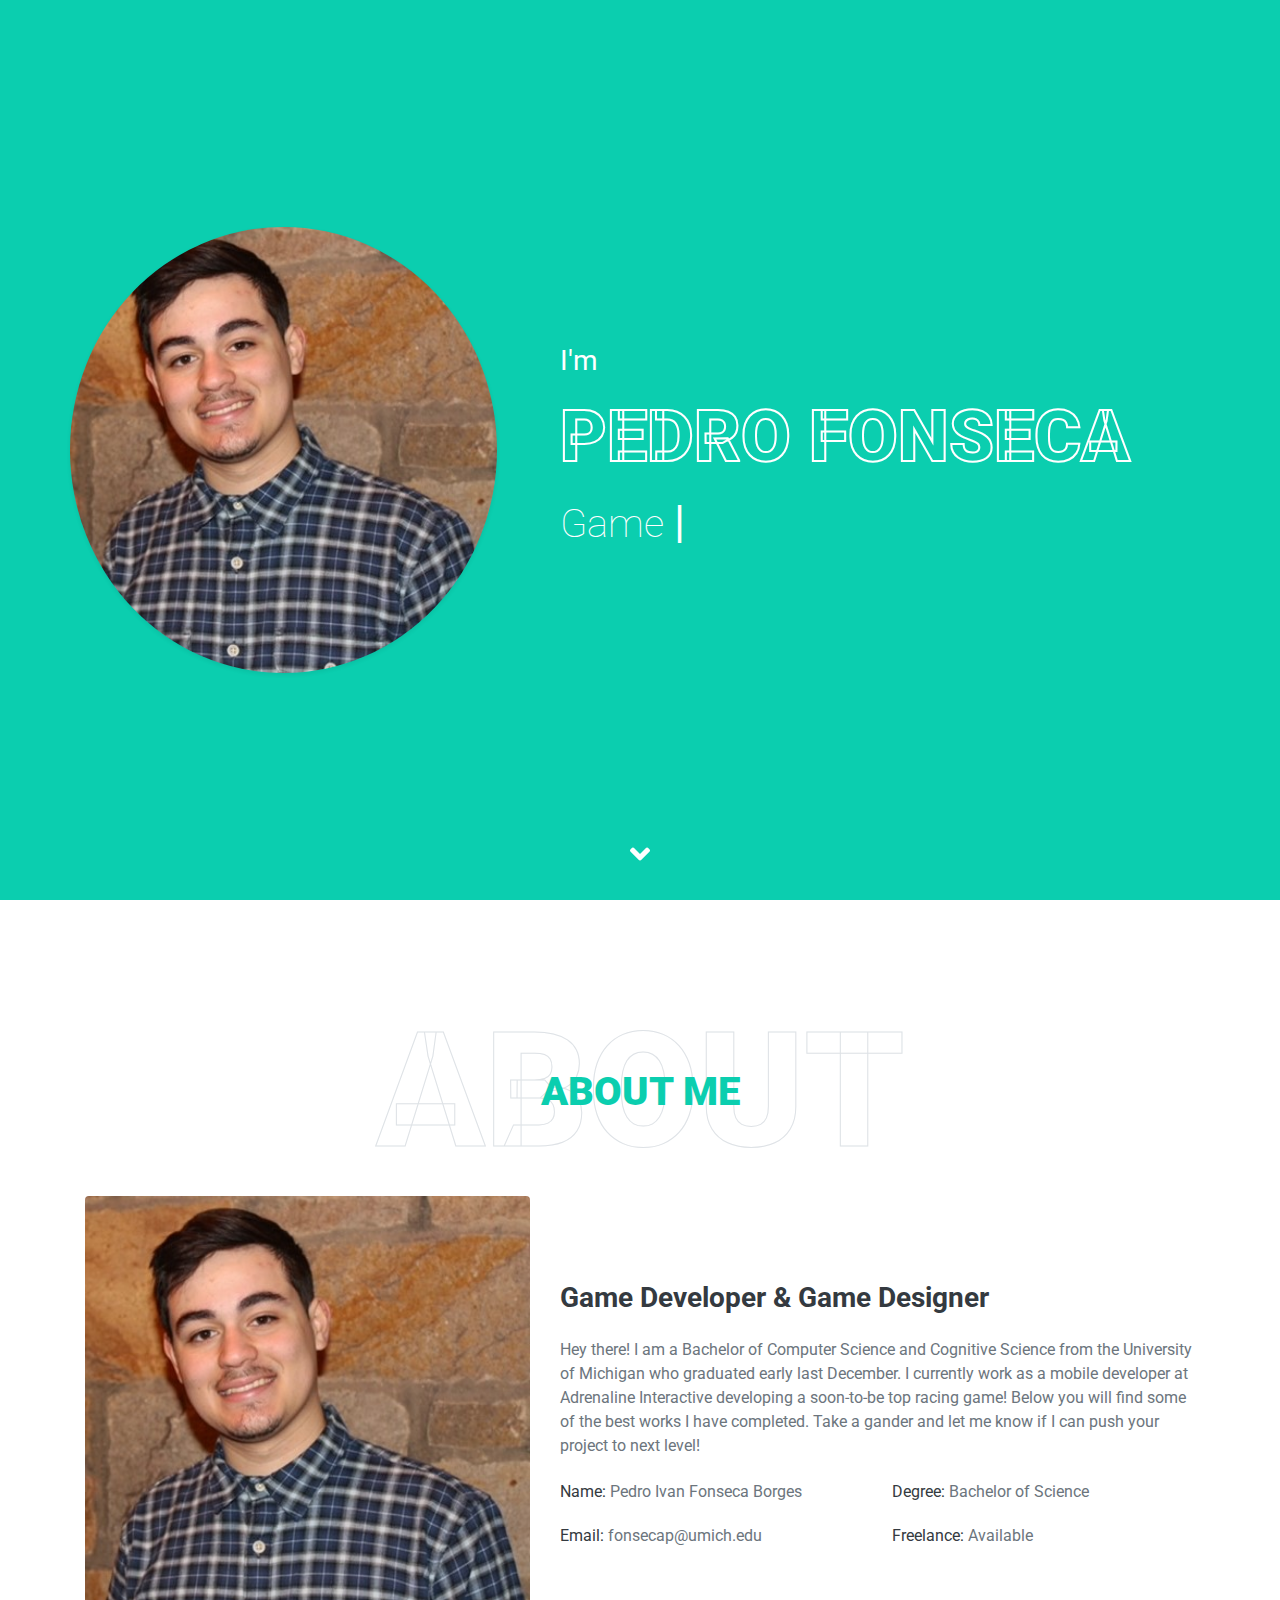
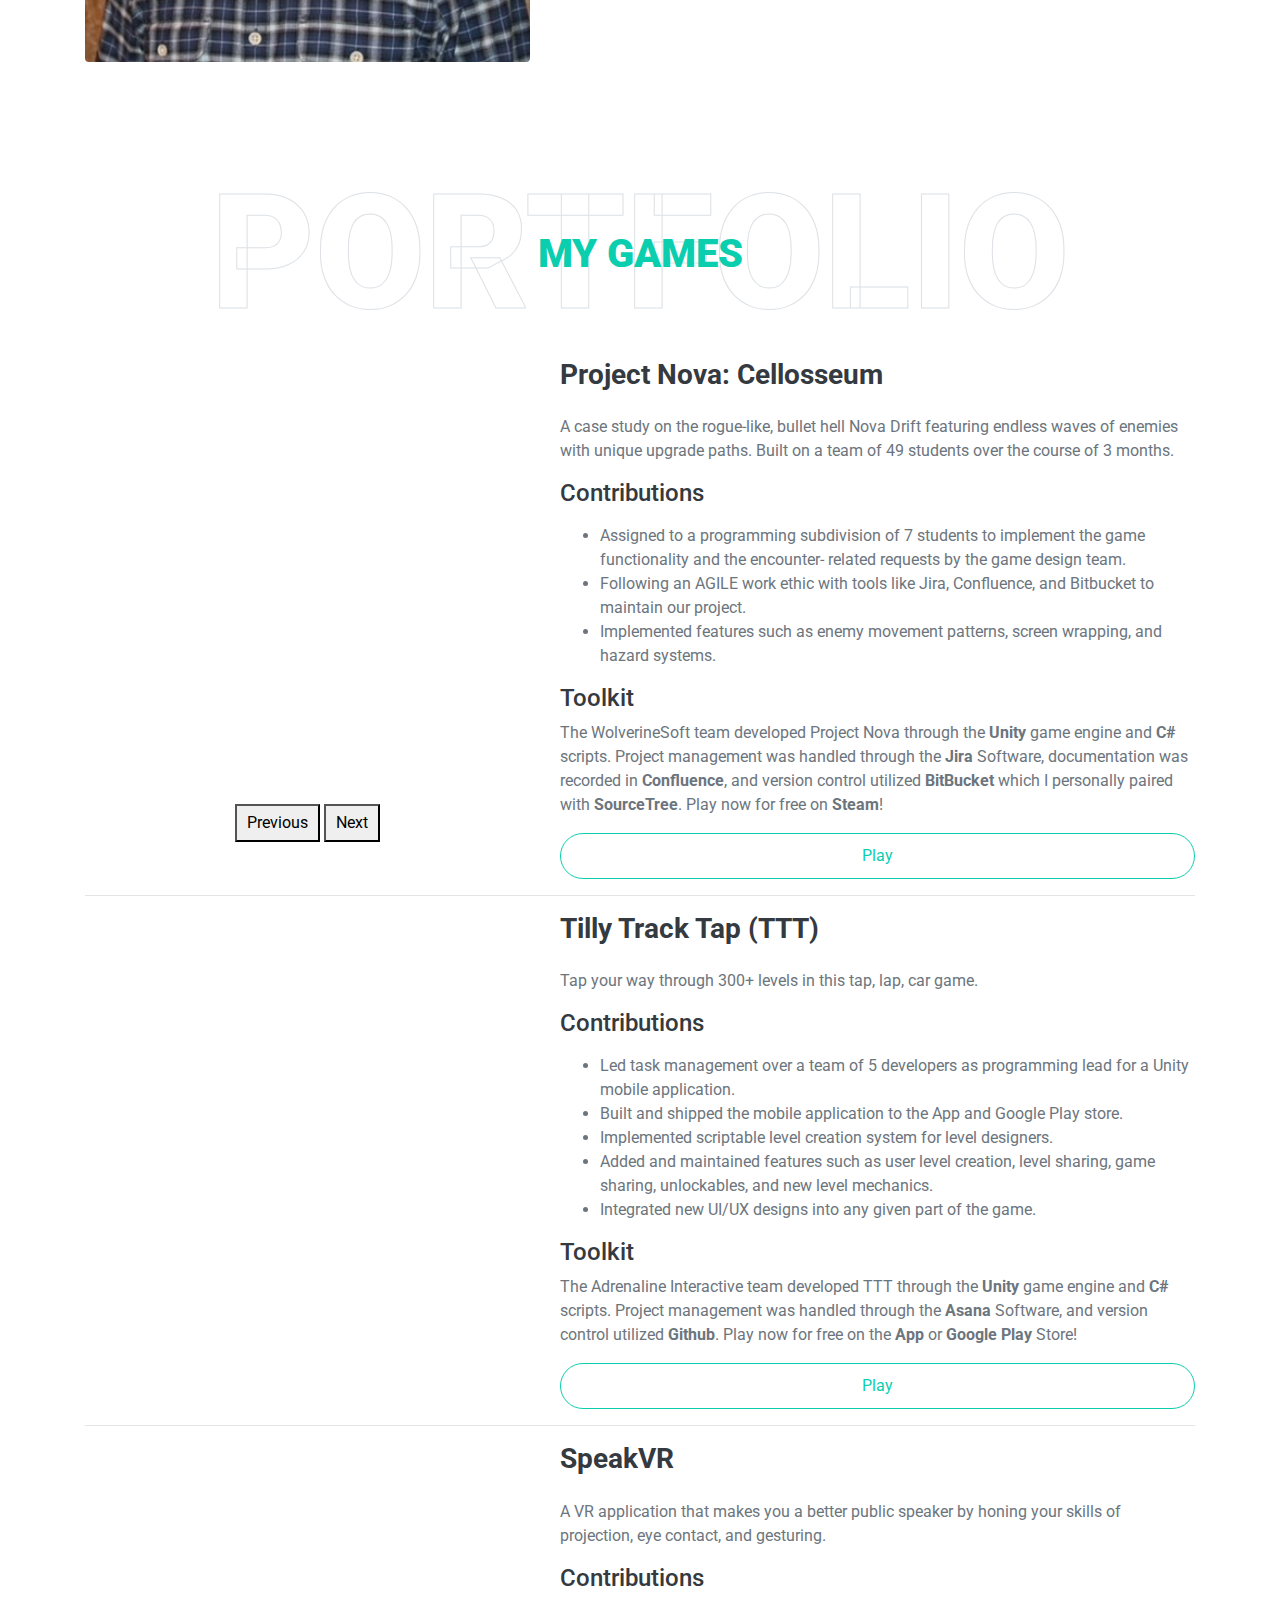
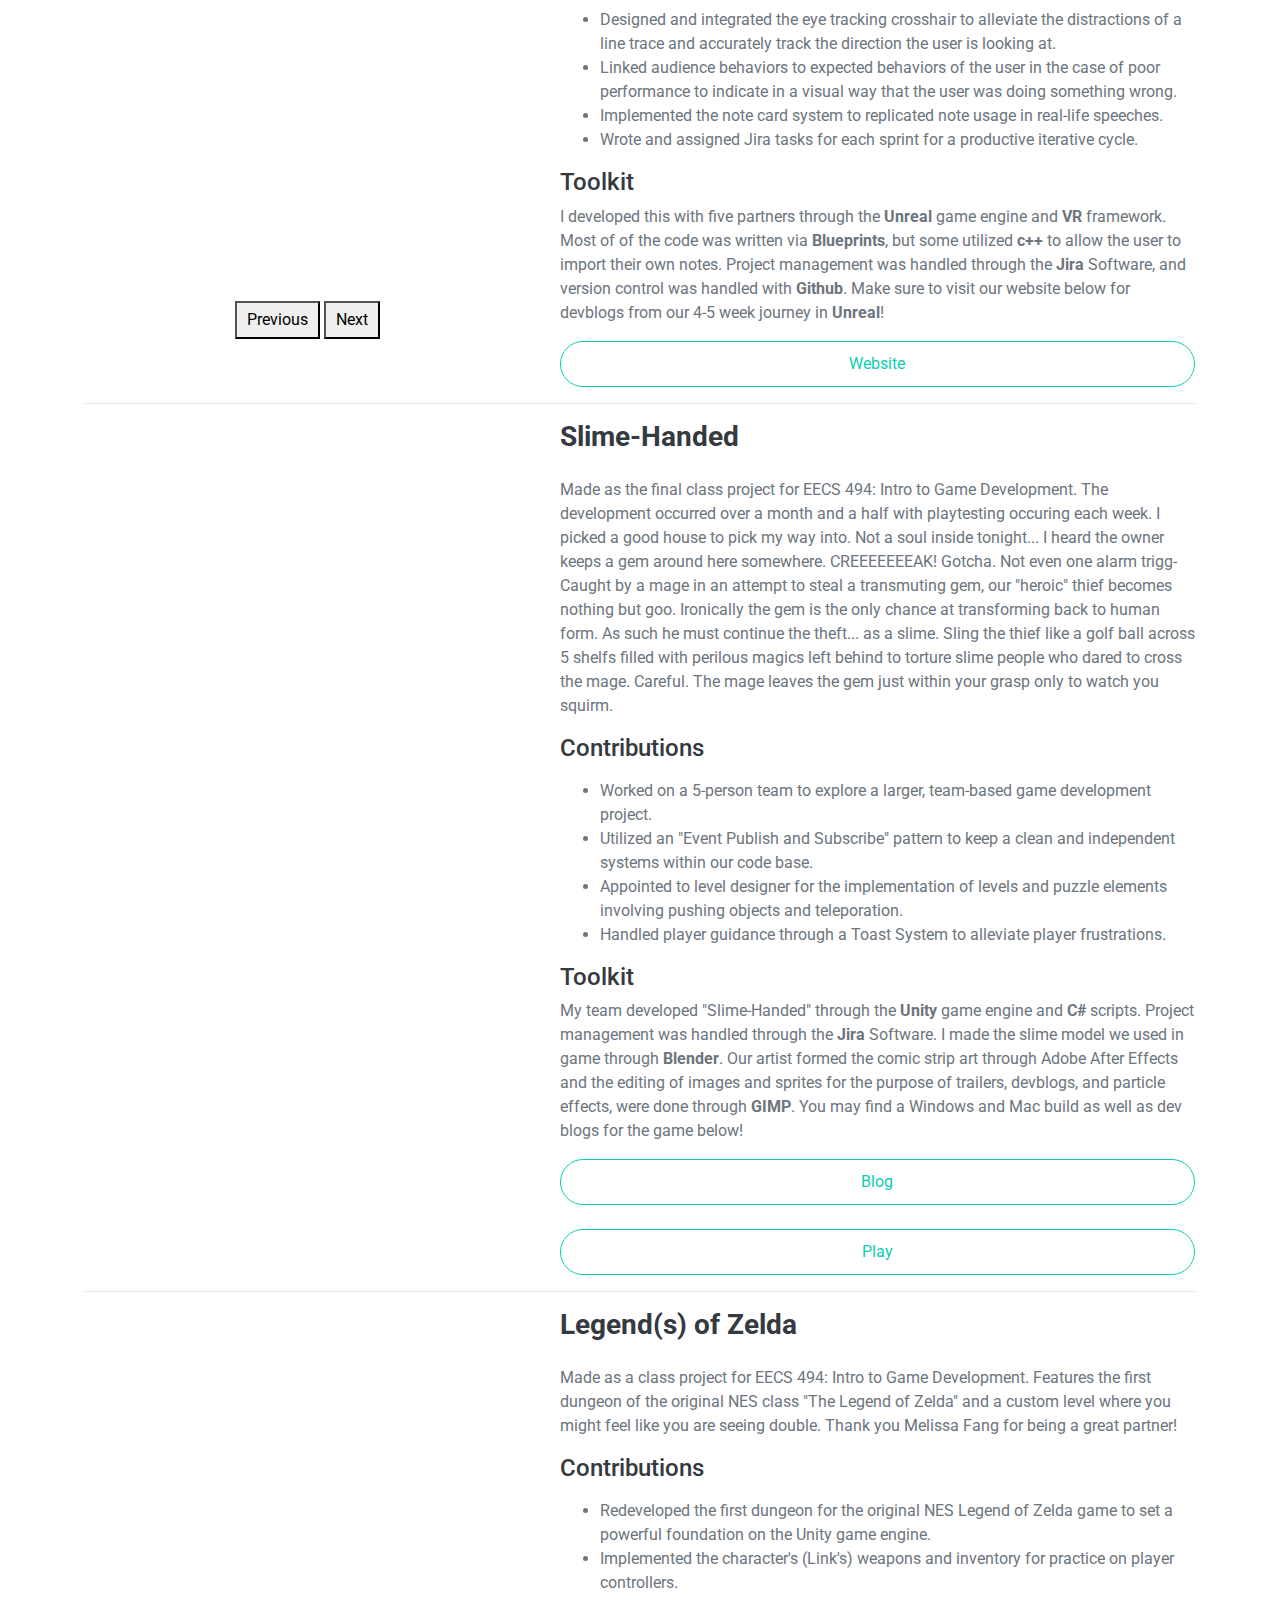
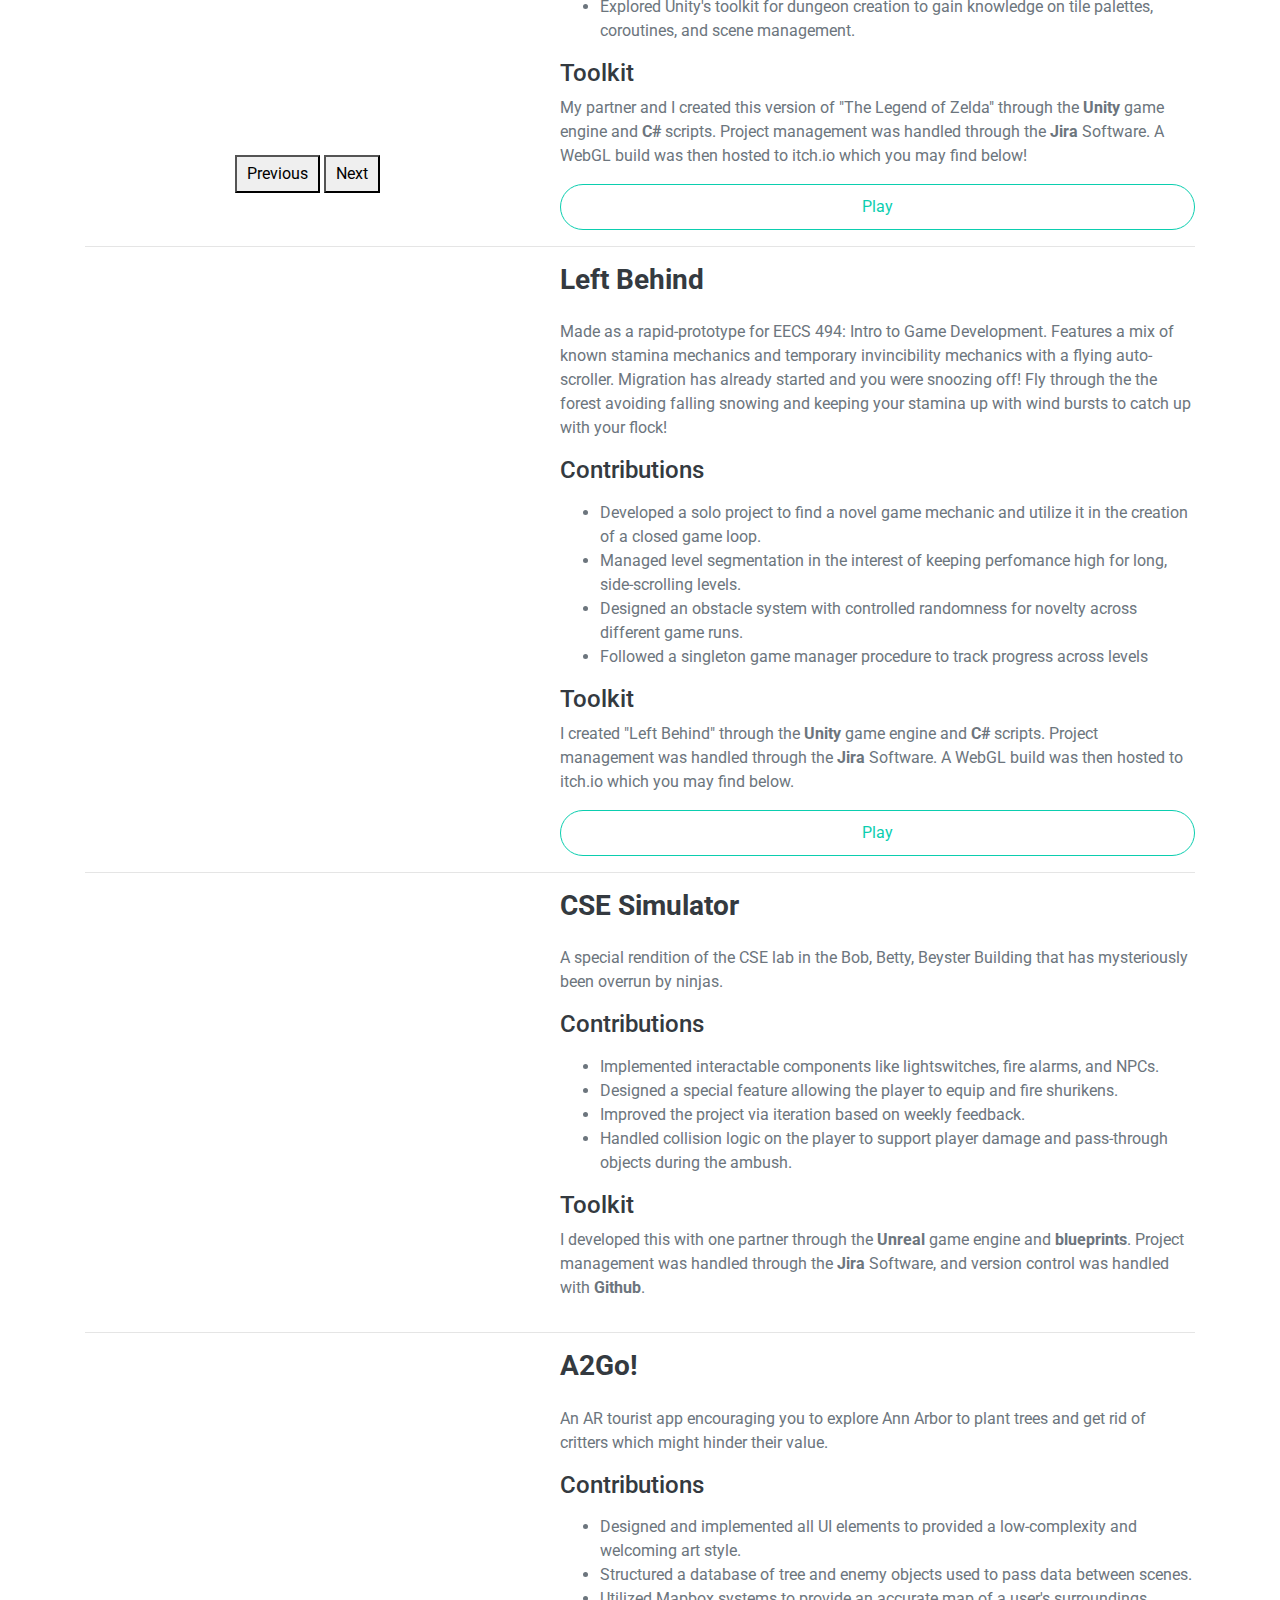
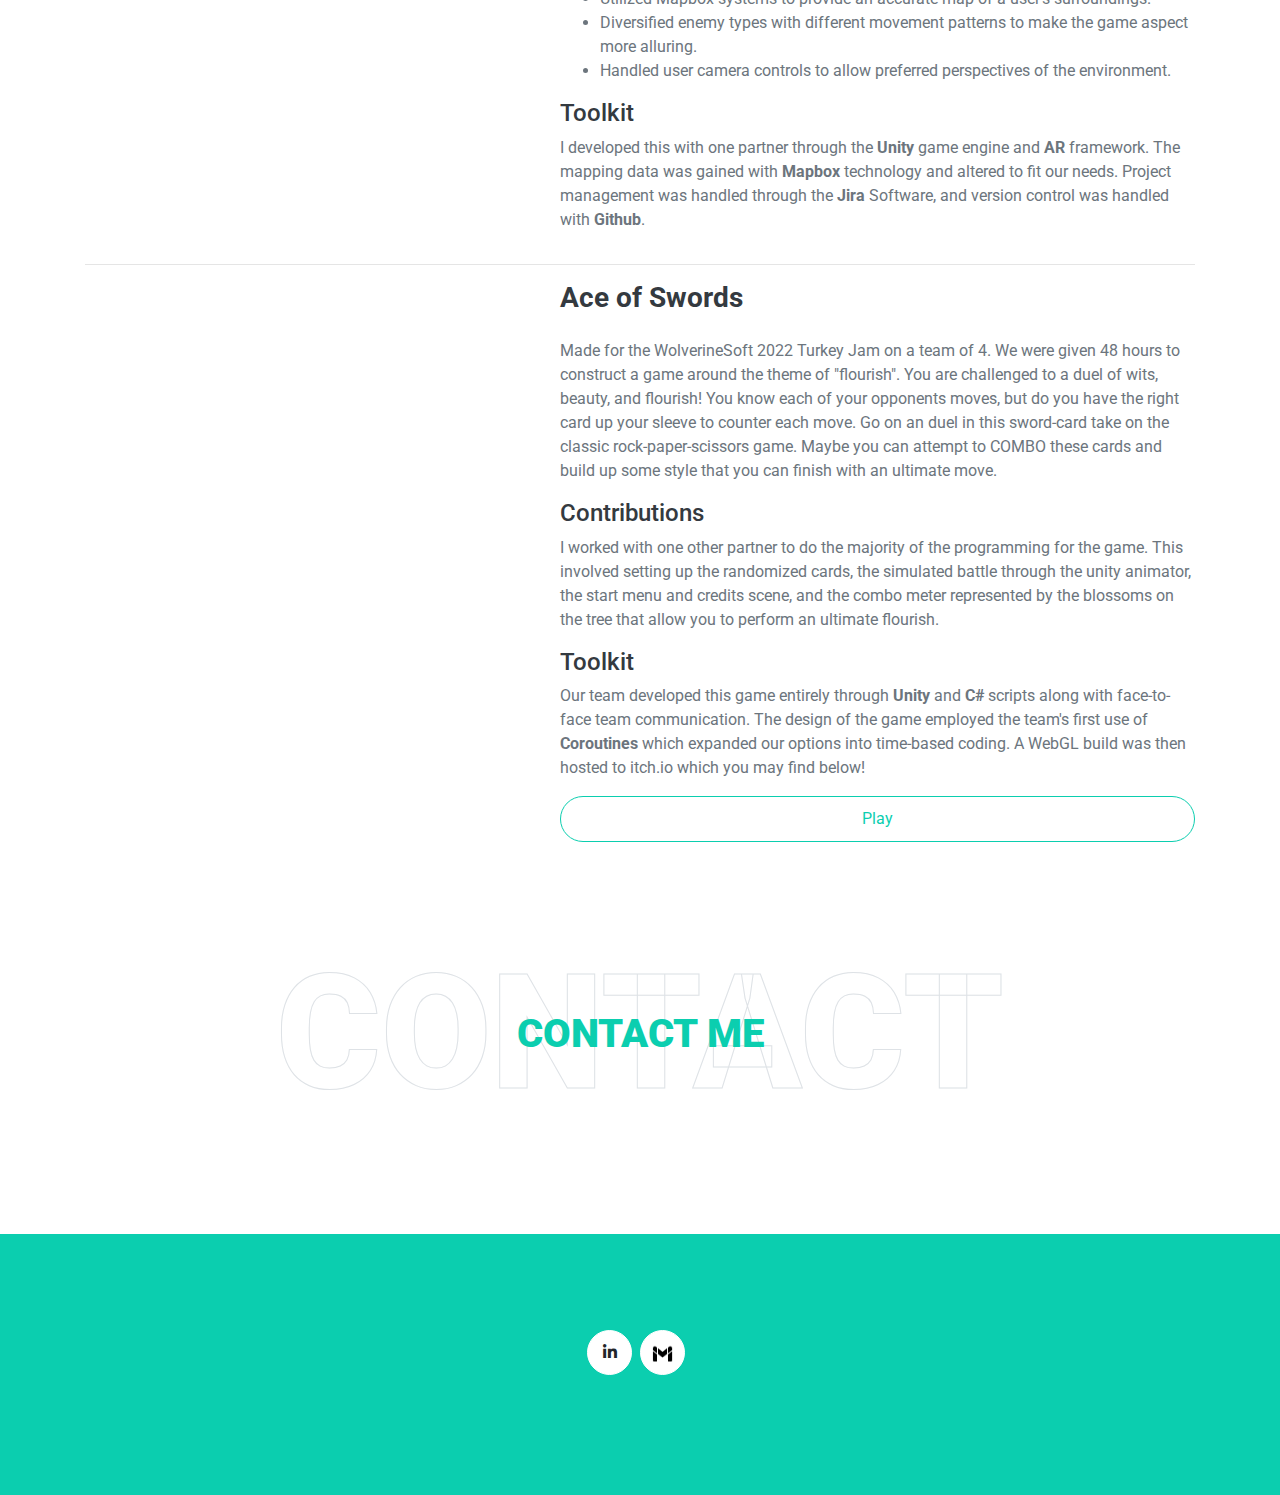
<file: index.html>
<!DOCTYPE html>
<html lang="en">

<head>
    <meta charset="utf-8">
    <title>Portfolio for Pedro</title>
    <meta content="width=device-width, initial-scale=1.0" name="viewport">
    <meta content="Free HTML Templates" name="keywords">
    <meta content="Free HTML Templates" name="description">

    <!-- Favicon -->
    <link href="img/favicon.ico" rel="icon">

    <!-- Google Web Fonts -->
    <link rel="preconnect" href="https://fonts.gstatic.com">
    <link href="https://fonts.googleapis.com/css2?family=Roboto:wght@300;400;500;700;900&display=swap" rel="stylesheet"> 

    <!-- Font Awesome -->
    <link href="https://cdnjs.cloudflare.com/ajax/libs/font-awesome/5.10.0/css/all.min.css" rel="stylesheet">

    <!-- Libraries Stylesheet -->
    <link href="lib/owlcarousel/assets/owl.carousel.min.css" rel="stylesheet">
    <link href="lib/lightbox/css/lightbox.min.css" rel="stylesheet">

    <!-- Customized Bootstrap Stylesheet -->
    <link href="css/style.css" rel="stylesheet">

    <!-- Slide Settings -->
    <style>
        .slideshow-container {
        max-width: 800px;
        height: 400px; /* Set a fixed height for the container */
        position: relative;
        margin: auto;
        overflow: hidden; /* Hide overflowing images */
        }

        .slide-img {
        width: 100%;
        height: 100%; /* Set the height to 100% to fill the container */
        object-fit: cover; /* Maintain image aspect ratio while covering the container */
        }

        .slideshow-controls {
        text-align: center;
        margin-top: 10px;
        }

        .slideshow-button {
        padding: 5px 10px;
        font-size: 16px;
        cursor: pointer;
        }
    </style>
</head>

<body data-spy="scroll" data-target=".navbar" data-offset="51">
    <!-- Navbar Start -->
    <nav class="navbar fixed-top shadow-sm navbar-expand-lg bg-light navbar-light py-3 py-lg-0 px-lg-5">
        <a href="index.html" class="navbar-brand ml-lg-3">
            <h1 class="m-0 display-5"><span class="text-primary">Ico</span>Games</h1>
        </a>
        <button type="button" class="navbar-toggler" data-toggle="collapse" data-target="#navbarCollapse">
            <span class="navbar-toggler-icon"></span>
        </button>
        <div class="collapse navbar-collapse px-lg-3" id="navbarCollapse">
            <div class="navbar-nav m-auto py-0">
                <a href="#home" class="nav-item nav-link active">Home</a>
                <a href="#about" class="nav-item nav-link">About</a>
                <a href="#portfolio" class="nav-item nav-link">Portfolio</a>
                <a href="#contact" class="nav-item nav-link">Contact</a>
                <a href="resume.html" class="nav-item nav-link">Resume</a>
            </div>
        </div>
    </nav>
    <!-- Navbar End -->


    <!-- Header Start -->
    <div class="container-fluid bg-primary d-flex align-items-center mb-5 py-5" id="home" style="min-height: 100vh;">
        <div class="container">
            <div class="row align-items-center">
                <div class="col-lg-5 px-5 pl-lg-0 pb-5 pb-lg-0">
                    <img class="img-fluid w-100 rounded-circle shadow-sm" src="img/profile.jpg" alt="">
                </div>
                <div class="col-lg-7 text-center text-lg-left">
                    <h3 class="text-white font-weight-normal mb-3">I'm</h3>
                    <h1 class="display-3 text-uppercase text-primary mb-2" style="-webkit-text-stroke: 2px #ffffff;">Pedro Fonseca</h1>
                    <h1 class="typed-text-output d-inline font-weight-lighter text-white"></h1>
                    <div class="typed-text d-none">Game Developer, Game Designer, Narrator, Software Engineer</div>
                    <!-- <div class="d-flex align-items-center justify-content-center justify-content-lg-start pt-5">
                        <a href="" class="btn btn-outline-light mr-5">Download CV</a>
                        <button type="button" class="btn-play" data-toggle="modal"
                            data-src="https://www.youtube.com/embed/DWRcNpR6Kdc" data-target="#videoModal">
                            <span></span>
                        </button>
                        <h5 class="font-weight-normal text-white m-0 ml-4 d-none d-sm-block">Play Video</h5>
                    </div> -->
                </div>
            </div>
        </div>
    </div>
    <!-- Header End -->


    <!-- About Start -->
    <div class="container-fluid py-5" id="about">
        <div class="container">
            <div class="position-relative d-flex align-items-center justify-content-center">
                <h1 class="display-1 text-uppercase text-white" style="-webkit-text-stroke: 1px #dee2e6;">About</h1>
                <h1 class="position-absolute text-uppercase text-primary">About Me</h1>
            </div>
            <div class="row align-items-center">
                <div class="col-lg-5 pb-4 pb-lg-0">
                    <img class="img-fluid rounded w-100" src="img/about.jpg" alt="">
                </div>
                <div class="col-lg-7">
                    <h3 class="mb-4">Game Developer & Game Designer</h3>
                    <p>Hey there! I am a Bachelor of Computer Science and Cognitive Science from the University of Michigan who graduated early
                        last December. I currently work as a mobile developer at Adrenaline Interactive developing a soon-to-be top racing game!
						Below you will find some of the best works I have completed. Take a gander and let me know if I can push your project to next level!</p>
                    <div class="row mb-3">
                        <div class="col-sm-6 py-2"><h6>Name: <span class="text-secondary">Pedro Ivan Fonseca Borges</span></h6></div>
                        <div class="col-sm-6 py-2"><h6>Degree: <span class="text-secondary">Bachelor of Science</span></h6></div>
                        <div class="col-sm-6 py-2"><h6>Email: <span class="text-secondary">fonsecap@umich.edu</span></h6></div>
                        <div class="col-sm-6 py-2"><h6>Freelance: <span class="text-secondary">Available</span></h6></div>
                    </div>
                </div>
            </div>
        </div>
    </div>
    <!-- About End -->

    <!-- Portfolio Start -->
    <div class="container-fluid py-5" id="portfolio">
        <div class="container">
            <div class="position-relative d-flex align-items-center justify-content-center">
                <h1 class="display-1 text-uppercase text-white" style="-webkit-text-stroke: 1px #dee2e6;">Portfolio</h1>
                <h1 class="position-absolute text-uppercase text-primary">My Games</h1>
            </div>
            <div class="row align-items-center">
                <div class="col-lg-5 pb-4 pb-lg-0">
                    <style>
                        .mySlides2 {
                        display: none;
                        }
                    </style>

                    <div class="slideshow-container">
                        <div class="mySlides2">
                            <iframe width="385" height="216" src="https://www.youtube.com/embed/UfdB0nQPI6g" title="YouTube video player" frameborder="0" allow="accelerometer; autoplay; clipboard-write; encrypted-media; gyroscope; picture-in-picture; web-share" allowfullscreen></iframe>
                        </div>
                        <div class="mySlides2">
                            <iframe width="385" height="216" src="https://www.youtube.com/embed/Zd6ywi591Io?si=r2nWsMpLo3KEGIe1" title="YouTube video player" frameborder="0" allow="accelerometer; autoplay; clipboard-write; encrypted-media; gyroscope; picture-in-picture; web-share" allowfullscreen></iframe>
                        </div>
                    </div>

                    <div class="slideshow-controls">
                        <button class="slideshow-button" onclick="plusSlides2(-1)">Previous</button>
                        <button class="slideshow-button" onclick="plusSlides2(1)">Next</button>
                    </div>

                    <script>
                        let slideIndex2 = 1;
                        showSlides2(slideIndex2);

                        function plusSlides2(n) {
                            showSlides2(slideIndex2 += n);
                        }

                        function showSlides2(n) {
                            let i;
                            const slides = document.getElementsByClassName("mySlides2");

                            if (n > slides.length) {
                            slideIndex2 = 1;
                            }
                            if (n < 1) {
                            slideIndex2 = slides.length;
                            }

                            for (i = 0; i < slides.length; i++) {
                            slides[i].style.display = "none";
                            }

                            slides[slideIndex2 - 1].style.display = "block";
                        }
                    </script>
                </div>
                <div class="col-lg-7">
                    <h3 class="mb-4">Project Nova: Cellosseum</h3>
                    <p>
                        A case study on the rogue-like, bullet hell Nova Drift featuring endless waves of enemies with unique upgrade paths. 
                        Built on a team of 49 students over the course of 3 months.
                    </p>
                    <h4>Contributions</h4>
                    <p>
                        <ul>
                            <li>Assigned to a programming subdivision of 7 students to implement the game functionality and the encounter-
                                related requests by the game design team.</li>
                            <li>Following an AGILE work ethic with tools like Jira, Confluence, and Bitbucket to maintain our project.</li>
                            <li>Implemented features such as enemy movement patterns, screen wrapping, and hazard systems.</li>
                        </ul>
                    </p>
                    <h4>Toolkit</h4>
                    <p>
                        The WolverineSoft team developed Project Nova through the <b>Unity</b> game engine and <b>C#</b> scripts.
                        Project management was handled through the <b>Jira</b> Software, documentation was recorded in <b>Confluence</b>,
                        and version control utilized <b>BitBucket</b> which I personally paired with <b>SourceTree</b>.
                        Play now for free on <b>Steam</b>!
                    </p>
                    <a href="https://store.steampowered.com/app/2557580/Cellosseum/?beta=1" class="btn btn-outline-primary d-none d-lg-block">Play</a>
                </div>
            </div>
            <hr>
            <div class="row align-items-center">
                <div class="col-lg-5 pb-4 pb-lg-0">
                    <div class="slideshow-container">
                        <iframe width="385" height="216" src="https://www.youtube.com/embed/vpluMX4uDDI?si=__olLpKHesCoLMiA" title="YouTube video player" frameborder="0" referrerpolicy="strict-origin-when-cross-origin" allowfullscreen></iframe>
                    </div>
                </div>
                <div class="col-lg-7">
                    <h3 class="mb-4">Tilly Track Tap (TTT)</h3>
                    <p>
                        Tap your way through 300+ levels in this tap, lap, car game.
                    </p>
                    <h4>Contributions</h4>
                    <p>
                        <ul>
                            <li>Led task management over a team of 5 developers as programming lead for a Unity mobile application.</li>
                            <li>Built and shipped the mobile application to the App and Google Play store.</li>
                            <li>Implemented scriptable level creation system for level designers.</li>
                            <li>Added and maintained features such as user level creation, level sharing, game sharing, unlockables, and new level mechanics.</li>
                            <li>Integrated new UI/UX designs into any given part of the game. </li>
                        </ul>
                    </p>
                    <h4>Toolkit</h4>
                    <p>
                        The Adrenaline Interactive team developed TTT through the <b>Unity</b> game engine and <b>C#</b> scripts.
                        Project management was handled through the <b>Asana</b> Software, and version control utilized <b>Github</b>.
                        Play now for free on the <b>App</b> or <b>Google Play</b> Store!
                    </p>
                    <a href="https://tillytaptrack.com/" class="btn btn-outline-primary d-none d-lg-block">Play</a>
                </div>
            </div>
            <hr>
            <div class="row align-items-center">
                <div class="col-lg-5 pb-4 pb-lg-0">
                    <style>
                        .mySlides0 {
                        display: none;
                        }
                    </style>

                    <div class="slideshow-container">
                        <div class="mySlides0">
                            <iframe width="385" height="216" src="https://www.youtube.com/embed/fCvRewE4dEA?si=2kN0ph7vedUkqfsf" title="YouTube video player" frameborder="0" allow="accelerometer; autoplay; clipboard-write; encrypted-media; gyroscope; picture-in-picture; web-share" allowfullscreen></iframe>
                        </div>
                        <div class="mySlides0">
                            <iframe width="385" height="216" src="https://www.youtube.com/embed/mHBrbEf0kWQ?si=Yw4gr-g5pPSqF94s" title="YouTube video player" frameborder="0" allow="accelerometer; autoplay; clipboard-write; encrypted-media; gyroscope; picture-in-picture; web-share" allowfullscreen></iframe>
                        </div>
                    </div>

                    <div class="slideshow-controls">
                        <button class="slideshow-button" onclick="plusSlides0(-1)">Previous</button>
                        <button class="slideshow-button" onclick="plusSlides0(1)">Next</button>
                    </div>

                    <script>
                        let slideIndex0 = 1;
                        showSlides0(slideIndex0);

                        function plusSlides0(n) {
                            showSlides0(slideIndex0 += n);
                        }

                        function showSlides0(n) {
                            let i;
                            const slides = document.getElementsByClassName("mySlides0");

                            if (n > slides.length) {
                            slideIndex0 = 1;
                            }
                            if (n < 1) {
                            slideIndex0 = slides.length;
                            }

                            for (i = 0; i < slides.length; i++) {
                            slides[i].style.display = "none";
                            }

                            slides[slideIndex0 - 1].style.display = "block";
                        }
                    </script>
                </div>
                <div class="col-lg-7">
                    <h3 class="mb-4">SpeakVR</h3>
                    <p>
                        A VR application that makes you a better public speaker by honing your skills of projection, eye contact, and gesturing.
                    </p>
                    <h4>Contributions</h4>
                    <p>
                        <ul>
                            <li>Designed and integrated the eye tracking crosshair to alleviate the distractions of a line trace and accurately track the direction the user is looking at.</li>
                            <li>Linked audience behaviors to expected behaviors of the user in the case of poor performance to indicate in a visual way that the user was doing something wrong.</li>
                            <li>Implemented the note card system to replicated note usage in real-life speeches.</li>
                            <li>Wrote and assigned Jira tasks for each sprint for a productive iterative cycle.</li>
                        </ul>
                    </p>
                    <h4>Toolkit</h4>
                    <p>
                        I developed this with five partners through the <b>Unreal</b> game engine and <b>VR</b> framework. Most of of the code was written
                        via <b>Blueprints</b>, but some utilized <b>c++</b> to allow the user to import their own notes. Project management was handled 
                        through the <b>Jira</b> Software, and version control was handled with <b>Github</b>.

                        Make sure to visit our website below for devblogs from our 4-5 week journey in <b>Unreal</b>!
                    </p>
                    <a href="https://loportokat.wixsite.com/speakvr" class="btn btn-outline-primary d-none d-lg-block">Website</a>
                </div>
            </div>
            <hr>
            <div class="row align-items-center">
                <div class="col-lg-5 pb-4 pb-lg-0">
                    <div class="slideshow-container">
                        <iframe width="385" height="216" src="https://www.youtube.com/embed/cQMrZ4qzkBE" title="YouTube video player" frameborder="0" allow="accelerometer; autoplay; clipboard-write; encrypted-media; gyroscope; picture-in-picture; web-share" allowfullscreen></iframe>
                    </div>
                </div>
                <hr>
                <div class="col-lg-7">
                    <h3 class="mb-4">Slime-Handed</h3>
                    <p>
                        Made as the final class project for EECS 494: Intro to Game Development. The development occurred over a month and a half
                        with playtesting occuring each week. I picked a good house to pick my way into. Not a soul inside tonight... I heard the owner keeps a gem around here somewhere. CREEEEEEEAK! Gotcha. Not even one alarm trigg-

                        Caught by a mage in an attempt to steal a transmuting gem, our "heroic" thief becomes nothing but goo. 
                        Ironically the gem is the only chance at transforming back to human form. As such he must continue the theft... as a slime. 
                        Sling the thief like a golf ball across 5 shelfs filled with perilous magics left behind to torture slime people who dared to cross the mage. 
                        Careful. The mage leaves the gem just within your grasp only to watch you squirm.
                    </p>
                    <h4>Contributions</h4>
                    <p>
                        <ul>
                            <li>Worked on a 5-person team to explore a larger, team-based game development project.</li>
                            <li>Utilized an "Event Publish and Subscribe" pattern to keep a clean and independent systems within our code base.</li>
                            <li>Appointed to level designer for the implementation of levels and puzzle elements involving pushing objects and teleporation.</li>
                            <li>Handled player guidance through a Toast System to alleviate player frustrations.</li>
                        </ul>
                    </p>
                    <h4>Toolkit</h4>
                    <p>
                        My team developed "Slime-Handed" through the <b>Unity</b> game engine and <b>C#</b> scripts.
                        Project management was handled through the <b>Jira</b> Software.
                        I made the slime model we used in game through <b>Blender</b>.
                        Our artist formed the comic strip art through Adobe After Effects and 
                        the editing of images and sprites for the purpose of trailers, devblogs, and particle effects, 
                        were done through <b>GIMP</b>.
                        You may find a Windows and Mac build as well as dev blogs for the game below!
                    </p>
                    <a href="https://www.indiedb.com/members/fonsecap/blogs" class="btn btn-outline-primary d-none d-lg-block">Blog</a>
                    <br>
                    <a href="https://fonsecap.itch.io/slime-handed" class="btn btn-outline-primary d-none d-lg-block">Play</a>
                </div>
            </div>
            <hr>
            <div class="row align-items-center">
                <div class="col-lg-5 pb-4 pb-lg-0">
                    <style>
                        .mySlides3 {
                        display: none;
                        }
                    </style>

                    <div class="slideshow-container">
                        <div class="mySlides3">
                            <iframe width="385" height="216" src="https://www.youtube.com/embed/2vScc-IJN0I?si=gkSTDIdB6iiodEiu" title="YouTube video player" frameborder="0" allow="accelerometer; autoplay; clipboard-write; encrypted-media; gyroscope; picture-in-picture; web-share" allowfullscreen></iframe>
                        </div>
                        <div class="mySlides3">
                            <iframe width="385" height="216" src="https://www.youtube.com/embed/cThTXtk0wYE?si=uAAT3zanSbQQUYj4" title="YouTube video player" frameborder="0" allow="accelerometer; autoplay; clipboard-write; encrypted-media; gyroscope; picture-in-picture; web-share" allowfullscreen></iframe>
                        </div>
                        <div class="mySlides3">
                            <iframe width="385" height="216" src="https://www.youtube.com/embed/EQa1vHWRNkM?si=sokJyVT0Y9zLU3qH" title="YouTube video player" frameborder="0" allow="accelerometer; autoplay; clipboard-write; encrypted-media; gyroscope; picture-in-picture; web-share" allowfullscreen></iframe>
                        </div>
                    </div>

                    <div class="slideshow-controls">
                        <button class="slideshow-button" onclick="plusSlides3(-1)">Previous</button>
                        <button class="slideshow-button" onclick="plusSlides3(1)">Next</button>
                    </div>

                    <script>
                        let slideIndex3 = 1;
                        showSlides3(slideIndex3);

                        function plusSlides3(n) {
                            showSlides3(slideIndex3 += n);
                        }

                        function showSlides3(n) {
                            let i;
                            const slides = document.getElementsByClassName("mySlides3");

                            if (n > slides.length) {
                            slideIndex3 = 1;
                            }
                            if (n < 1) {
                            slideIndex3 = slides.length;
                            }

                            for (i = 0; i < slides.length; i++) {
                            slides[i].style.display = "none";
                            }

                            slides[slideIndex3 - 1].style.display = "block";
                        }
                    </script>
                </div>
                <div class="col-lg-7">
                    <h3 class="mb-4">Legend(s) of Zelda</h3>
                    <p>
                        Made as a class project for EECS 494: Intro to Game Development. Features the first dungeon of the original NES class "The Legend of Zelda"
                        and a custom level where you might feel like you are seeing double. Thank you Melissa Fang for being a great partner!
                    </p>
                    <h4>Contributions</h4>
                    <p>
                        <ul>
                            <li>Redeveloped the first dungeon for the original NES Legend of Zelda game to set a powerful foundation on the Unity
                                game engine.</li>
                            <li>Implemented the character's (Link's) weapons and inventory for practice on player controllers.</li>
                            <li>Explored Unity's toolkit for dungeon creation to gain knowledge on tile palettes, coroutines, and scene management.</li>
                        </ul>
                    </p>
                    <h4>Toolkit</h4>
                    <p>
                        My partner and I created this version of "The Legend of Zelda" through the <b>Unity</b> game engine and <b>C#</b> scripts.
                        Project management was handled through the <b>Jira</b> Software.
                        A WebGL build was then hosted to itch.io which you may find below!
                    </p>
                    <a href="https://fonsecap.itch.io/legend-of-zelda" class="btn btn-outline-primary d-none d-lg-block">Play</a>
                </div>
            </div>
            <hr>
            <div class="row align-items-center">
                <div class="col-lg-5 pb-4 pb-lg-0">
                    <div class="slideshow-container">
                        <iframe width="385" height="216" src="https://www.youtube.com/embed/tUSX-YCtLbM?si=9uhCMfFdsl9400Cz" title="YouTube video player" frameborder="0" allow="accelerometer; autoplay; clipboard-write; encrypted-media; gyroscope; picture-in-picture; web-share" allowfullscreen></iframe>
                    </div>
                </div>
                <div class="col-lg-7">
                    <h3 class="mb-4">Left Behind</h3>
                    <p>
                        Made as a rapid-prototype for EECS 494: Intro to Game Development. Features a mix of known stamina mechanics
                        and temporary invincibility mechanics with a flying auto-scroller. Migration has already started and you were snoozing off! 
                        Fly through the the forest avoiding falling snowing and keeping your stamina up with wind bursts to catch up with your flock!
                    </p>
                    <h4>Contributions</h4>
                    <p>
                        <ul>
                            <li>Developed a solo project to find a novel game mechanic and utilize it in the creation of a closed game loop.</li>
                            <li>Managed level segmentation in the interest of keeping perfomance high for long, side-scrolling levels.</li>
                            <li>Designed an obstacle system with controlled randomness for novelty across different game runs.</li>
                            <li>Followed a singleton game manager procedure to track progress across levels</li>
                        </ul>
                    </p>
                    <h4>Toolkit</h4>
                    <p>
                        I created "Left Behind" through the <b>Unity</b> game engine and <b>C#</b> scripts.
                        Project management was handled through the <b>Jira</b> Software.
                        A WebGL build was then hosted to itch.io which you may find below.
                    </p>
                    <a href="https://fonsecap.itch.io/left-behind" class="btn btn-outline-primary d-none d-lg-block">Play</a>
                </div>
            </div>
            <hr>
            <div class="row align-items-center">
                <div class="col-lg-5 pb-4 pb-lg-0">
                    <div class="slideshow-container">
                        <iframe width="385" height="216" src="https://www.youtube.com/embed/mc-hybwZ5ZI?si=q-GGt0qEV9dXo6cY" title="YouTube video player" frameborder="0" allow="accelerometer; autoplay; clipboard-write; encrypted-media; gyroscope; picture-in-picture; web-share" allowfullscreen></iframe>
                    </div>
                </div>
                <div class="col-lg-7">
                    <h3 class="mb-4">CSE Simulator</h3>
                    <p>
                        A special rendition of the CSE lab in the Bob, Betty, Beyster Building that has mysteriously been overrun by ninjas.
                    </p>
                    <h4>Contributions</h4>
                    <p>
                        <ul>
                            <li>Implemented interactable components like lightswitches, fire alarms, and NPCs.</li>
                            <li>Designed a special feature allowing the player to equip and fire shurikens.</li>
                            <li>Improved the project via iteration based on weekly feedback.</li>
                            <li>Handled collision logic on the player to support player damage and pass-through objects during the ambush.</li>
                        </ul>
                    </p>
                    <h4>Toolkit</h4>
                    <p>
                        I developed this with one partner through the <b>Unreal</b> game engine and <b>blueprints</b>.
                        Project management was handled through the <b>Jira</b> Software, and version control was handled with <b>Github</b>.
                    </p>
                </div>
            </div>
            <hr>
            <div class="row align-items-center">
                <div class="col-lg-5 pb-4 pb-lg-0">
                    <div class="slideshow-container">
                        <iframe width="385" height="216" src="https://www.youtube.com/embed/QucUcVDeCIM?si=ivUje1D8PVG07VfD" title="YouTube video player" frameborder="0" allow="accelerometer; autoplay; clipboard-write; encrypted-media; gyroscope; picture-in-picture; web-share" allowfullscreen></iframe>
                    </div>
                </div>
                <div class="col-lg-7">
                    <h3 class="mb-4">A2Go!</h3>
                    <p>
                        An AR tourist app encouraging you to explore Ann Arbor to plant trees and get rid of critters which might hinder their value.
                    </p>
                    <h4>Contributions</h4>
                    <p>
                        <ul>
                            <li>Designed and implemented all UI elements to provided a low-complexity and welcoming art style.</li>
                            <li>Structured a database of tree and enemy objects used to pass data between scenes.</li>
                            <li>Utilized Mapbox systems to provide an accurate map of a user's surroundings.</li>
                            <li>Diversified enemy types with different movement patterns to make the game aspect more alluring.</li>
                            <li>Handled user camera controls to allow preferred perspectives of the environment.</li>
                        </ul>
                    </p>
                    <h4>Toolkit</h4>
                    <p>
                        I developed this with one partner through the <b>Unity</b> game engine and <b>AR</b> framework. The mapping data was 
                        gained with <b>Mapbox</b> technology and altered to fit our needs. Project management was handled through the 
                        <b>Jira</b> Software, and version control was handled with <b>Github</b>.
                    </p>
                </div>
            </div>
            <hr>
            <div class="row align-items-center">
                <div class="col-lg-5 pb-4 pb-lg-0">
                    <div class="slideshow-container">
                        <iframe width="385" height="216" src="https://www.youtube.com/embed/96jKWEqUGp0?si=7qCmsreZ0-ZlqKhr" title="YouTube video player" frameborder="0" allow="accelerometer; autoplay; clipboard-write; encrypted-media; gyroscope; picture-in-picture; web-share" allowfullscreen></iframe>
                    </div>
                </div>
                <div class="col-lg-7">
                    <h3 class="mb-4">Ace of Swords</h3>
                    <p>Made for the WolverineSoft 2022 Turkey Jam on a team of 4. We were given 48 hours to
                       construct a game around the theme of "flourish". You are challenged to a duel of wits, beauty, and flourish! 
                       You know each of your opponents moves, but do you have the right card up your sleeve to counter each move.  
                       Go on an duel in this sword-card take on the classic rock-paper-scissors game. 
                       Maybe you can attempt to COMBO these cards and build up some style that you can finish with an ultimate move. 
                    </p>
                    <h4>Contributions</h4>
                    <p>
                        I worked with one other partner to do the majority of the programming for the game. This involved setting up
                        the randomized cards, the simulated battle through the unity animator, the start menu and credits scene, and the combo meter
                        represented by the blossoms on the tree that allow you to perform an ultimate flourish.
                    </p>
                    <h4>Toolkit</h4>
                    <p>
                        Our team developed this game entirely through <b>Unity</b> and <b>C#</b> scripts along with face-to-face team communication.
                        The design of the game employed the team's first use of <b>Coroutines</b> which expanded our options into time-based coding.
                        A WebGL build was then hosted to itch.io which you may find below!
                    </p>
                    <a href="https://fonsecap.itch.io/ace-of-swords" class="btn btn-outline-primary d-none d-lg-block">Play</a>
                </div>
            </div>
            <!-- <hr> -->
            <!-- <div class="row align-items-center">
                <div class="col-lg-5 pb-4 pb-lg-0">
                    <img class="img-fluid rounded w-100" src="img/treehouse.png" alt="">
                </div>
                <div class="col-lg-7">
                    <h3 class="mb-4">Witching Hour</h3> 
                    <p>Made for the WolverineSoft 2022 Pumpkin Jam on a team of 5 entirely new game developers. We were given 48 hours to
                       construct a game around the theme of "curses". Have you ever wanted to play a mix between PvZ and a shooter game? Well, you can't. But you can get something that is vaguely related to that theme!
                       Fight off hordes of knights with powerful curses as they crusade against you and your witchy schemes! These knights are well disciplined and walk in perfect rank and file due to their martial expertise. 
                       The Runic Gem is their target and you are but a small obstacle in between. Survive until the Witching Hour... a time where your might is unstoppable.
                       Enjoy your Witching Hour!
                    </p>
                    <h4>Contributions</h4>
                    <p>
                        I worked on the special effects of the ice curse, stamina, and scene setup. In other words, I made the ice projectile slow enemies, created all the scenes
                        besides the intro video scene, handled the mana system, and implemented the UI.
                    </p>
                    <h4>Toolkit</h4>
                    <p>
                        Our team developed this game entirely through <b>Unity</b> and <b>C#</b> scripts along with face-to-face team communication.
                        You can find a windows download below!
                    </p>
                    <a href="https://fonsecap.itch.io/witching-hour" class="btn btn-outline-primary d-none d-lg-block">Play</a>
                </div>
            </div> -->
        </div>
    </div>
    <!-- Portfolio End -->
    
    <!-- Contact Start -->
    <div class="container-fluid py-5" id="contact">
        <div class="container">
            <div class="position-relative d-flex align-items-center justify-content-center">
                <h1 class="display-1 text-uppercase text-white" style="-webkit-text-stroke: 1px #dee2e6;">Contact</h1>
                <h1 class="position-absolute text-uppercase text-primary">Contact Me</h1>
            </div>
        </div>
    </div>
    <!-- Contact End -->


    <!-- Footer Start -->
    <div class="container-fluid bg-primary text-white mt-5 py-5 px-sm-3 px-md-5">
        <div class="container text-center py-5">
            <div class="d-flex justify-content-center mb-4">
                <!-- <a class="btn btn-light btn-social mr-2" href="#"><i class="fab fa-twitter"></i></a>
                <a class="btn btn-light btn-social mr-2" href="#"><i class="fab fa-facebook-f"></i></a> -->
                <a class="btn btn-light btn-social mr-2" href="https://www.linkedin.com/in/pedro-fonseca-borges-0123b81b3/"><i class="fab fa-linkedin-in"></i></a>
                <a class="btn btn-light btn-social mr-2" href="#about"><img class="img-fluid rounded w-50" src="img/gmail.png" alt=""></a>
            </div>
            <!-- <div class="d-flex justify-content-center mb-3">
                <a class="text-white" href="#">Privacy</a>
                <span class="px-3">|</span>
                <a class="text-white" href="#">Terms</a>
                <span class="px-3">|</span>
                <a class="text-white" href="#">FAQs</a>
                <span class="px-3">|</span>
                <a class="text-white" href="#">Help</a>
            </div>
            <p class="m-0">&copy; <a class="text-white font-weight-bold" href="#">Domain Name</a>. All Rights Reserved. Designed by <a class="text-white font-weight-bold" href="https://htmlcodex.com">HTML Codex</a>
            </p> -->
        </div>
    </div>
    <!-- Footer End -->

    <!-- Scroll to Bottom -->
    <i class="fa fa-2x fa-angle-down text-white scroll-to-bottom"></i>

    <!-- Back to Top -->
    <a href="#" class="btn btn-outline-dark px-0 back-to-top"><i class="fa fa-angle-double-up"></i></a>


    <!-- JavaScript Libraries -->
    <script src="https://code.jquery.com/jquery-3.4.1.min.js"></script>
    <script src="https://stackpath.bootstrapcdn.com/bootstrap/4.4.1/js/bootstrap.bundle.min.js"></script>
    <script src="lib/typed/typed.min.js"></script>
    <script src="lib/easing/easing.min.js"></script>
    <script src="lib/waypoints/waypoints.min.js"></script>
    <script src="lib/owlcarousel/owl.carousel.min.js"></script>
    <script src="lib/isotope/isotope.pkgd.min.js"></script>
    <script src="lib/lightbox/js/lightbox.min.js"></script>

    <!-- Contact Javascript File -->
    <script src="mail/jqBootstrapValidation.min.js"></script>
    <script src="mail/contact.js"></script>

    <!-- Template Javascript -->
    <script src="js/main.js"></script>
</body>

</html>
</file>
<file: css/style.css>
/******* Bootstrap Theming ********/
/*!
 * Bootstrap v4.5.3 (https://getbootstrap.com/)
 * Copyright 2011-2020 The Bootstrap Authors
 * Copyright 2011-2020 Twitter, Inc.
 * Licensed under MIT (https://github.com/twbs/bootstrap/blob/main/LICENSE)
 */
:root {
  --blue: #007bff;
  --indigo: #6610f2;
  --purple: #6f42c1;
  --pink: #e83e8c;
  --red: #dc3545;
  --orange: #fd7e14;
  --yellow: #ffc107;
  --green: #28a745;
  --teal: #20c997;
  --cyan: #17a2b8;
  --white: #fff;
  --gray: #6c757d;
  --gray-dark: #343a40;
  --primary: #0BCEAF;
  --secondary: #6c757d;
  --success: #28a745;
  --info: #17a2b8;
  --warning: #ffc107;
  --danger: #dc3545;
  --light: #ffffff;
  --dark: #343a40;
  --breakpoint-xs: 0;
  --breakpoint-sm: 576px;
  --breakpoint-md: 768px;
  --breakpoint-lg: 992px;
  --breakpoint-xl: 1200px;
  --font-family-sans-serif: "Roboto", sans-serif;
  --font-family-monospace: SFMono-Regular, Menlo, Monaco, Consolas, "Liberation Mono", "Courier New", monospace;
}

*,
*::before,
*::after {
  box-sizing: border-box;
}

html {
  font-family: sans-serif;
  line-height: 1.15;
  -webkit-text-size-adjust: 100%;
  -webkit-tap-highlight-color: rgba(0, 0, 0, 0);
}

article, aside, figcaption, figure, footer, header, hgroup, main, nav, section {
  display: block;
}

body {
  margin: 0;
  font-family: "Roboto", sans-serif;
  font-size: 1rem;
  font-weight: 400;
  line-height: 1.5;
  color: #6c757d;
  text-align: left;
  background-color: #ffffff;
}

[tabindex="-1"]:focus:not(:focus-visible) {
  outline: 0 !important;
}

hr {
  box-sizing: content-box;
  height: 0;
  overflow: visible;
}

h1, h2, h3, h4, h5, h6 {
  margin-top: 0;
  margin-bottom: 0.5rem;
}

p {
  margin-top: 0;
  margin-bottom: 1rem;
}

abbr[title],
abbr[data-original-title] {
  text-decoration: underline;
  text-decoration: underline dotted;
  cursor: help;
  border-bottom: 0;
  text-decoration-skip-ink: none;
}

address {
  margin-bottom: 1rem;
  font-style: normal;
  line-height: inherit;
}

ol,
ul,
dl {
  margin-top: 0;
  margin-bottom: 1rem;
}

ol ol,
ul ul,
ol ul,
ul ol {
  margin-bottom: 0;
}

dt {
  font-weight: 700;
}

dd {
  margin-bottom: .5rem;
  margin-left: 0;
}

blockquote {
  margin: 0 0 1rem;
}

b,
strong {
  font-weight: bolder;
}

small {
  font-size: 80%;
}

sub,
sup {
  position: relative;
  font-size: 75%;
  line-height: 0;
  vertical-align: baseline;
}

sub {
  bottom: -.25em;
}

sup {
  top: -.5em;
}

a {
  color: #0BCEAF;
  text-decoration: none;
  background-color: transparent;
}

a:hover {
  color: #078571;
  text-decoration: underline;
}

a:not([href]):not([class]) {
  color: inherit;
  text-decoration: none;
}

a:not([href]):not([class]):hover {
  color: inherit;
  text-decoration: none;
}

pre,
code,
kbd,
samp {
  font-family: SFMono-Regular, Menlo, Monaco, Consolas, "Liberation Mono", "Courier New", monospace;
  font-size: 1em;
}

pre {
  margin-top: 0;
  margin-bottom: 1rem;
  overflow: auto;
  -ms-overflow-style: scrollbar;
}

figure {
  margin: 0 0 1rem;
}

img {
  vertical-align: middle;
  border-style: none;
}

svg {
  overflow: hidden;
  vertical-align: middle;
}

table {
  border-collapse: collapse;
}

caption {
  padding-top: 0.75rem;
  padding-bottom: 0.75rem;
  color: #6c757d;
  text-align: left;
  caption-side: bottom;
}

th {
  text-align: inherit;
  text-align: -webkit-match-parent;
}

label {
  display: inline-block;
  margin-bottom: 0.5rem;
}

button {
  border-radius: 0;
}

button:focus {
  outline: 1px dotted;
  outline: 5px auto -webkit-focus-ring-color;
}

input,
button,
select,
optgroup,
textarea {
  margin: 0;
  font-family: inherit;
  font-size: inherit;
  line-height: inherit;
}

button,
input {
  overflow: visible;
}

button,
select {
  text-transform: none;
}

[role="button"] {
  cursor: pointer;
}

select {
  word-wrap: normal;
}

button,
[type="button"],
[type="reset"],
[type="submit"] {
  -webkit-appearance: button;
}

button:not(:disabled),
[type="button"]:not(:disabled),
[type="reset"]:not(:disabled),
[type="submit"]:not(:disabled) {
  cursor: pointer;
}

button::-moz-focus-inner,
[type="button"]::-moz-focus-inner,
[type="reset"]::-moz-focus-inner,
[type="submit"]::-moz-focus-inner {
  padding: 0;
  border-style: none;
}

input[type="radio"],
input[type="checkbox"] {
  box-sizing: border-box;
  padding: 0;
}

textarea {
  overflow: auto;
  resize: vertical;
}

fieldset {
  min-width: 0;
  padding: 0;
  margin: 0;
  border: 0;
}

legend {
  display: block;
  width: 100%;
  max-width: 100%;
  padding: 0;
  margin-bottom: .5rem;
  font-size: 1.5rem;
  line-height: inherit;
  color: inherit;
  white-space: normal;
}

@media (max-width: 1200px) {
  legend {
    font-size: calc(1.275rem + 0.3vw) ;
  }
}

progress {
  vertical-align: baseline;
}

[type="number"]::-webkit-inner-spin-button,
[type="number"]::-webkit-outer-spin-button {
  height: auto;
}

[type="search"] {
  outline-offset: -2px;
  -webkit-appearance: none;
}

[type="search"]::-webkit-search-decoration {
  -webkit-appearance: none;
}

::-webkit-file-upload-button {
  font: inherit;
  -webkit-appearance: button;
}

output {
  display: inline-block;
}

summary {
  display: list-item;
  cursor: pointer;
}

template {
  display: none;
}

[hidden] {
  display: none !important;
}

h1, h2, h3, h4, h5, h6,
.h1, .h2, .h3, .h4, .h5, .h6 {
  margin-bottom: 0.5rem;
  font-weight: 500;
  line-height: 1.2;
  color: #343a40;
}

h1, .h1 {
  font-size: 2.5rem;
}

@media (max-width: 1200px) {
  h1, .h1 {
    font-size: calc(1.375rem + 1.5vw) ;
  }
}

h2, .h2 {
  font-size: 2rem;
}

@media (max-width: 1200px) {
  h2, .h2 {
    font-size: calc(1.325rem + 0.9vw) ;
  }
}

h3, .h3 {
  font-size: 1.75rem;
}

@media (max-width: 1200px) {
  h3, .h3 {
    font-size: calc(1.3rem + 0.6vw) ;
  }
}

h4, .h4 {
  font-size: 1.5rem;
}

@media (max-width: 1200px) {
  h4, .h4 {
    font-size: calc(1.275rem + 0.3vw) ;
  }
}

h5, .h5 {
  font-size: 1.25rem;
}

h6, .h6 {
  font-size: 1rem;
}

.lead {
  font-size: 1.25rem;
  font-weight: 300;
}

.display-1 {
  font-size: 10rem;
  font-weight: 300;
  line-height: 1.2;
}

@media (max-width: 1200px) {
  .display-1 {
    font-size: calc(2.125rem + 10.5vw) ;
  }
}

.display-2 {
  font-size: 5.5rem;
  font-weight: 300;
  line-height: 1.2;
}

@media (max-width: 1200px) {
  .display-2 {
    font-size: calc(1.675rem + 5.1vw) ;
  }
}

.display-3 {
  font-size: 4.5rem;
  font-weight: 300;
  line-height: 1.2;
}

@media (max-width: 1200px) {
  .display-3 {
    font-size: calc(1.575rem + 3.9vw) ;
  }
}

.display-4 {
  font-size: 3.5rem;
  font-weight: 300;
  line-height: 1.2;
}

@media (max-width: 1200px) {
  .display-4 {
    font-size: calc(1.475rem + 2.7vw) ;
  }
}

hr {
  margin-top: 1rem;
  margin-bottom: 1rem;
  border: 0;
  border-top: 1px solid rgba(0, 0, 0, 0.1);
}

small,
.small {
  font-size: 80%;
  font-weight: 400;
}

mark,
.mark {
  padding: 0.2em;
  background-color: #fcf8e3;
}

.list-unstyled {
  padding-left: 0;
  list-style: none;
}

.list-inline {
  padding-left: 0;
  list-style: none;
}

.list-inline-item {
  display: inline-block;
}

.list-inline-item:not(:last-child) {
  margin-right: 0.5rem;
}

.initialism {
  font-size: 90%;
  text-transform: uppercase;
}

.blockquote {
  margin-bottom: 1rem;
  font-size: 1.25rem;
}

.blockquote-footer {
  display: block;
  font-size: 80%;
  color: #6c757d;
}

.blockquote-footer::before {
  content: "\2014\00A0";
}

.img-fluid {
  max-width: 100%;
  height: auto;
}

.img-thumbnail {
  padding: 0.25rem;
  background-color: #ffffff;
  border: 1px solid #dee2e6;
  border-radius: 0.25rem;
  max-width: 100%;
  height: auto;
}

.figure {
  display: inline-block;
}

.figure-img {
  margin-bottom: 0.5rem;
  line-height: 1;
}

.figure-caption {
  font-size: 90%;
  color: #6c757d;
}

code {
  font-size: 87.5%;
  color: #e83e8c;
  word-wrap: break-word;
}

a > code {
  color: inherit;
}

kbd {
  padding: 0.2rem 0.4rem;
  font-size: 87.5%;
  color: #fff;
  background-color: #212529;
  border-radius: 0.2rem;
}

kbd kbd {
  padding: 0;
  font-size: 100%;
  font-weight: 700;
}

pre {
  display: block;
  font-size: 87.5%;
  color: #212529;
}

pre code {
  font-size: inherit;
  color: inherit;
  word-break: normal;
}

.pre-scrollable {
  max-height: 340px;
  overflow-y: scroll;
}

.container,
.container-fluid,
.container-sm,
.container-md,
.container-lg,
.container-xl {
  width: 100%;
  padding-right: 15px;
  padding-left: 15px;
  margin-right: auto;
  margin-left: auto;
}

@media (min-width: 576px) {
  .container, .container-sm {
    max-width: 540px;
  }
}

@media (min-width: 768px) {
  .container, .container-sm, .container-md {
    max-width: 720px;
  }
}

@media (min-width: 992px) {
  .container, .container-sm, .container-md, .container-lg {
    max-width: 960px;
  }
}

@media (min-width: 1200px) {
  .container, .container-sm, .container-md, .container-lg, .container-xl {
    max-width: 1140px;
  }
}

.row {
  display: flex;
  flex-wrap: wrap;
  margin-right: -15px;
  margin-left: -15px;
}

.no-gutters {
  margin-right: 0;
  margin-left: 0;
}

.no-gutters > .col,
.no-gutters > [class*="col-"] {
  padding-right: 0;
  padding-left: 0;
}

.col-1, .col-2, .col-3, .col-4, .col-5, .col-6, .col-7, .col-8, .col-9, .col-10, .col-11, .col-12, .col,
.col-auto, .col-sm-1, .col-sm-2, .col-sm-3, .col-sm-4, .col-sm-5, .col-sm-6, .col-sm-7, .col-sm-8, .col-sm-9, .col-sm-10, .col-sm-11, .col-sm-12, .col-sm,
.col-sm-auto, .col-md-1, .col-md-2, .col-md-3, .col-md-4, .col-md-5, .col-md-6, .col-md-7, .col-md-8, .col-md-9, .col-md-10, .col-md-11, .col-md-12, .col-md,
.col-md-auto, .col-lg-1, .col-lg-2, .col-lg-3, .col-lg-4, .col-lg-5, .col-lg-6, .col-lg-7, .col-lg-8, .col-lg-9, .col-lg-10, .col-lg-11, .col-lg-12, .col-lg,
.col-lg-auto, .col-xl-1, .col-xl-2, .col-xl-3, .col-xl-4, .col-xl-5, .col-xl-6, .col-xl-7, .col-xl-8, .col-xl-9, .col-xl-10, .col-xl-11, .col-xl-12, .col-xl,
.col-xl-auto {
  position: relative;
  width: 100%;
  padding-right: 15px;
  padding-left: 15px;
}

.col {
  flex-basis: 0;
  flex-grow: 1;
  max-width: 100%;
}

.row-cols-1 > * {
  flex: 0 0 100%;
  max-width: 100%;
}

.row-cols-2 > * {
  flex: 0 0 50%;
  max-width: 50%;
}

.row-cols-3 > * {
  flex: 0 0 33.33333%;
  max-width: 33.33333%;
}

.row-cols-4 > * {
  flex: 0 0 25%;
  max-width: 25%;
}

.row-cols-5 > * {
  flex: 0 0 20%;
  max-width: 20%;
}

.row-cols-6 > * {
  flex: 0 0 16.66667%;
  max-width: 16.66667%;
}

.col-auto {
  flex: 0 0 auto;
  width: auto;
  max-width: 100%;
}

.col-1 {
  flex: 0 0 8.33333%;
  max-width: 8.33333%;
}

.col-2 {
  flex: 0 0 16.66667%;
  max-width: 16.66667%;
}

.col-3 {
  flex: 0 0 25%;
  max-width: 25%;
}

.col-4 {
  flex: 0 0 33.33333%;
  max-width: 33.33333%;
}

.col-5 {
  flex: 0 0 41.66667%;
  max-width: 41.66667%;
}

.col-6 {
  flex: 0 0 50%;
  max-width: 50%;
}

.col-7 {
  flex: 0 0 58.33333%;
  max-width: 58.33333%;
}

.col-8 {
  flex: 0 0 66.66667%;
  max-width: 66.66667%;
}

.col-9 {
  flex: 0 0 75%;
  max-width: 75%;
}

.col-10 {
  flex: 0 0 83.33333%;
  max-width: 83.33333%;
}

.col-11 {
  flex: 0 0 91.66667%;
  max-width: 91.66667%;
}

.col-12 {
  flex: 0 0 100%;
  max-width: 100%;
}

.order-first {
  order: -1;
}

.order-last {
  order: 13;
}

.order-0 {
  order: 0;
}

.order-1 {
  order: 1;
}

.order-2 {
  order: 2;
}

.order-3 {
  order: 3;
}

.order-4 {
  order: 4;
}

.order-5 {
  order: 5;
}

.order-6 {
  order: 6;
}

.order-7 {
  order: 7;
}

.order-8 {
  order: 8;
}

.order-9 {
  order: 9;
}

.order-10 {
  order: 10;
}

.order-11 {
  order: 11;
}

.order-12 {
  order: 12;
}

.offset-1 {
  margin-left: 8.33333%;
}

.offset-2 {
  margin-left: 16.66667%;
}

.offset-3 {
  margin-left: 25%;
}

.offset-4 {
  margin-left: 33.33333%;
}

.offset-5 {
  margin-left: 41.66667%;
}

.offset-6 {
  margin-left: 50%;
}

.offset-7 {
  margin-left: 58.33333%;
}

.offset-8 {
  margin-left: 66.66667%;
}

.offset-9 {
  margin-left: 75%;
}

.offset-10 {
  margin-left: 83.33333%;
}

.offset-11 {
  margin-left: 91.66667%;
}

@media (min-width: 576px) {
  .col-sm {
    flex-basis: 0;
    flex-grow: 1;
    max-width: 100%;
  }
  .row-cols-sm-1 > * {
    flex: 0 0 100%;
    max-width: 100%;
  }
  .row-cols-sm-2 > * {
    flex: 0 0 50%;
    max-width: 50%;
  }
  .row-cols-sm-3 > * {
    flex: 0 0 33.33333%;
    max-width: 33.33333%;
  }
  .row-cols-sm-4 > * {
    flex: 0 0 25%;
    max-width: 25%;
  }
  .row-cols-sm-5 > * {
    flex: 0 0 20%;
    max-width: 20%;
  }
  .row-cols-sm-6 > * {
    flex: 0 0 16.66667%;
    max-width: 16.66667%;
  }
  .col-sm-auto {
    flex: 0 0 auto;
    width: auto;
    max-width: 100%;
  }
  .col-sm-1 {
    flex: 0 0 8.33333%;
    max-width: 8.33333%;
  }
  .col-sm-2 {
    flex: 0 0 16.66667%;
    max-width: 16.66667%;
  }
  .col-sm-3 {
    flex: 0 0 25%;
    max-width: 25%;
  }
  .col-sm-4 {
    flex: 0 0 33.33333%;
    max-width: 33.33333%;
  }
  .col-sm-5 {
    flex: 0 0 41.66667%;
    max-width: 41.66667%;
  }
  .col-sm-6 {
    flex: 0 0 50%;
    max-width: 50%;
  }
  .col-sm-7 {
    flex: 0 0 58.33333%;
    max-width: 58.33333%;
  }
  .col-sm-8 {
    flex: 0 0 66.66667%;
    max-width: 66.66667%;
  }
  .col-sm-9 {
    flex: 0 0 75%;
    max-width: 75%;
  }
  .col-sm-10 {
    flex: 0 0 83.33333%;
    max-width: 83.33333%;
  }
  .col-sm-11 {
    flex: 0 0 91.66667%;
    max-width: 91.66667%;
  }
  .col-sm-12 {
    flex: 0 0 100%;
    max-width: 100%;
  }
  .order-sm-first {
    order: -1;
  }
  .order-sm-last {
    order: 13;
  }
  .order-sm-0 {
    order: 0;
  }
  .order-sm-1 {
    order: 1;
  }
  .order-sm-2 {
    order: 2;
  }
  .order-sm-3 {
    order: 3;
  }
  .order-sm-4 {
    order: 4;
  }
  .order-sm-5 {
    order: 5;
  }
  .order-sm-6 {
    order: 6;
  }
  .order-sm-7 {
    order: 7;
  }
  .order-sm-8 {
    order: 8;
  }
  .order-sm-9 {
    order: 9;
  }
  .order-sm-10 {
    order: 10;
  }
  .order-sm-11 {
    order: 11;
  }
  .order-sm-12 {
    order: 12;
  }
  .offset-sm-0 {
    margin-left: 0;
  }
  .offset-sm-1 {
    margin-left: 8.33333%;
  }
  .offset-sm-2 {
    margin-left: 16.66667%;
  }
  .offset-sm-3 {
    margin-left: 25%;
  }
  .offset-sm-4 {
    margin-left: 33.33333%;
  }
  .offset-sm-5 {
    margin-left: 41.66667%;
  }
  .offset-sm-6 {
    margin-left: 50%;
  }
  .offset-sm-7 {
    margin-left: 58.33333%;
  }
  .offset-sm-8 {
    margin-left: 66.66667%;
  }
  .offset-sm-9 {
    margin-left: 75%;
  }
  .offset-sm-10 {
    margin-left: 83.33333%;
  }
  .offset-sm-11 {
    margin-left: 91.66667%;
  }
}

@media (min-width: 768px) {
  .col-md {
    flex-basis: 0;
    flex-grow: 1;
    max-width: 100%;
  }
  .row-cols-md-1 > * {
    flex: 0 0 100%;
    max-width: 100%;
  }
  .row-cols-md-2 > * {
    flex: 0 0 50%;
    max-width: 50%;
  }
  .row-cols-md-3 > * {
    flex: 0 0 33.33333%;
    max-width: 33.33333%;
  }
  .row-cols-md-4 > * {
    flex: 0 0 25%;
    max-width: 25%;
  }
  .row-cols-md-5 > * {
    flex: 0 0 20%;
    max-width: 20%;
  }
  .row-cols-md-6 > * {
    flex: 0 0 16.66667%;
    max-width: 16.66667%;
  }
  .col-md-auto {
    flex: 0 0 auto;
    width: auto;
    max-width: 100%;
  }
  .col-md-1 {
    flex: 0 0 8.33333%;
    max-width: 8.33333%;
  }
  .col-md-2 {
    flex: 0 0 16.66667%;
    max-width: 16.66667%;
  }
  .col-md-3 {
    flex: 0 0 25%;
    max-width: 25%;
  }
  .col-md-4 {
    flex: 0 0 33.33333%;
    max-width: 33.33333%;
  }
  .col-md-5 {
    flex: 0 0 41.66667%;
    max-width: 41.66667%;
  }
  .col-md-6 {
    flex: 0 0 50%;
    max-width: 50%;
  }
  .col-md-7 {
    flex: 0 0 58.33333%;
    max-width: 58.33333%;
  }
  .col-md-8 {
    flex: 0 0 66.66667%;
    max-width: 66.66667%;
  }
  .col-md-9 {
    flex: 0 0 75%;
    max-width: 75%;
  }
  .col-md-10 {
    flex: 0 0 83.33333%;
    max-width: 83.33333%;
  }
  .col-md-11 {
    flex: 0 0 91.66667%;
    max-width: 91.66667%;
  }
  .col-md-12 {
    flex: 0 0 100%;
    max-width: 100%;
  }
  .order-md-first {
    order: -1;
  }
  .order-md-last {
    order: 13;
  }
  .order-md-0 {
    order: 0;
  }
  .order-md-1 {
    order: 1;
  }
  .order-md-2 {
    order: 2;
  }
  .order-md-3 {
    order: 3;
  }
  .order-md-4 {
    order: 4;
  }
  .order-md-5 {
    order: 5;
  }
  .order-md-6 {
    order: 6;
  }
  .order-md-7 {
    order: 7;
  }
  .order-md-8 {
    order: 8;
  }
  .order-md-9 {
    order: 9;
  }
  .order-md-10 {
    order: 10;
  }
  .order-md-11 {
    order: 11;
  }
  .order-md-12 {
    order: 12;
  }
  .offset-md-0 {
    margin-left: 0;
  }
  .offset-md-1 {
    margin-left: 8.33333%;
  }
  .offset-md-2 {
    margin-left: 16.66667%;
  }
  .offset-md-3 {
    margin-left: 25%;
  }
  .offset-md-4 {
    margin-left: 33.33333%;
  }
  .offset-md-5 {
    margin-left: 41.66667%;
  }
  .offset-md-6 {
    margin-left: 50%;
  }
  .offset-md-7 {
    margin-left: 58.33333%;
  }
  .offset-md-8 {
    margin-left: 66.66667%;
  }
  .offset-md-9 {
    margin-left: 75%;
  }
  .offset-md-10 {
    margin-left: 83.33333%;
  }
  .offset-md-11 {
    margin-left: 91.66667%;
  }
}

@media (min-width: 992px) {
  .col-lg {
    flex-basis: 0;
    flex-grow: 1;
    max-width: 100%;
  }
  .row-cols-lg-1 > * {
    flex: 0 0 100%;
    max-width: 100%;
  }
  .row-cols-lg-2 > * {
    flex: 0 0 50%;
    max-width: 50%;
  }
  .row-cols-lg-3 > * {
    flex: 0 0 33.33333%;
    max-width: 33.33333%;
  }
  .row-cols-lg-4 > * {
    flex: 0 0 25%;
    max-width: 25%;
  }
  .row-cols-lg-5 > * {
    flex: 0 0 20%;
    max-width: 20%;
  }
  .row-cols-lg-6 > * {
    flex: 0 0 16.66667%;
    max-width: 16.66667%;
  }
  .col-lg-auto {
    flex: 0 0 auto;
    width: auto;
    max-width: 100%;
  }
  .col-lg-1 {
    flex: 0 0 8.33333%;
    max-width: 8.33333%;
  }
  .col-lg-2 {
    flex: 0 0 16.66667%;
    max-width: 16.66667%;
  }
  .col-lg-3 {
    flex: 0 0 25%;
    max-width: 25%;
  }
  .col-lg-4 {
    flex: 0 0 33.33333%;
    max-width: 33.33333%;
  }
  .col-lg-5 {
    flex: 0 0 41.66667%;
    max-width: 41.66667%;
  }
  .col-lg-6 {
    flex: 0 0 50%;
    max-width: 50%;
  }
  .col-lg-7 {
    flex: 0 0 58.33333%;
    max-width: 58.33333%;
  }
  .col-lg-8 {
    flex: 0 0 66.66667%;
    max-width: 66.66667%;
  }
  .col-lg-9 {
    flex: 0 0 75%;
    max-width: 75%;
  }
  .col-lg-10 {
    flex: 0 0 83.33333%;
    max-width: 83.33333%;
  }
  .col-lg-11 {
    flex: 0 0 91.66667%;
    max-width: 91.66667%;
  }
  .col-lg-12 {
    flex: 0 0 100%;
    max-width: 100%;
  }
  .order-lg-first {
    order: -1;
  }
  .order-lg-last {
    order: 13;
  }
  .order-lg-0 {
    order: 0;
  }
  .order-lg-1 {
    order: 1;
  }
  .order-lg-2 {
    order: 2;
  }
  .order-lg-3 {
    order: 3;
  }
  .order-lg-4 {
    order: 4;
  }
  .order-lg-5 {
    order: 5;
  }
  .order-lg-6 {
    order: 6;
  }
  .order-lg-7 {
    order: 7;
  }
  .order-lg-8 {
    order: 8;
  }
  .order-lg-9 {
    order: 9;
  }
  .order-lg-10 {
    order: 10;
  }
  .order-lg-11 {
    order: 11;
  }
  .order-lg-12 {
    order: 12;
  }
  .offset-lg-0 {
    margin-left: 0;
  }
  .offset-lg-1 {
    margin-left: 8.33333%;
  }
  .offset-lg-2 {
    margin-left: 16.66667%;
  }
  .offset-lg-3 {
    margin-left: 25%;
  }
  .offset-lg-4 {
    margin-left: 33.33333%;
  }
  .offset-lg-5 {
    margin-left: 41.66667%;
  }
  .offset-lg-6 {
    margin-left: 50%;
  }
  .offset-lg-7 {
    margin-left: 58.33333%;
  }
  .offset-lg-8 {
    margin-left: 66.66667%;
  }
  .offset-lg-9 {
    margin-left: 75%;
  }
  .offset-lg-10 {
    margin-left: 83.33333%;
  }
  .offset-lg-11 {
    margin-left: 91.66667%;
  }
}

@media (min-width: 1200px) {
  .col-xl {
    flex-basis: 0;
    flex-grow: 1;
    max-width: 100%;
  }
  .row-cols-xl-1 > * {
    flex: 0 0 100%;
    max-width: 100%;
  }
  .row-cols-xl-2 > * {
    flex: 0 0 50%;
    max-width: 50%;
  }
  .row-cols-xl-3 > * {
    flex: 0 0 33.33333%;
    max-width: 33.33333%;
  }
  .row-cols-xl-4 > * {
    flex: 0 0 25%;
    max-width: 25%;
  }
  .row-cols-xl-5 > * {
    flex: 0 0 20%;
    max-width: 20%;
  }
  .row-cols-xl-6 > * {
    flex: 0 0 16.66667%;
    max-width: 16.66667%;
  }
  .col-xl-auto {
    flex: 0 0 auto;
    width: auto;
    max-width: 100%;
  }
  .col-xl-1 {
    flex: 0 0 8.33333%;
    max-width: 8.33333%;
  }
  .col-xl-2 {
    flex: 0 0 16.66667%;
    max-width: 16.66667%;
  }
  .col-xl-3 {
    flex: 0 0 25%;
    max-width: 25%;
  }
  .col-xl-4 {
    flex: 0 0 33.33333%;
    max-width: 33.33333%;
  }
  .col-xl-5 {
    flex: 0 0 41.66667%;
    max-width: 41.66667%;
  }
  .col-xl-6 {
    flex: 0 0 50%;
    max-width: 50%;
  }
  .col-xl-7 {
    flex: 0 0 58.33333%;
    max-width: 58.33333%;
  }
  .col-xl-8 {
    flex: 0 0 66.66667%;
    max-width: 66.66667%;
  }
  .col-xl-9 {
    flex: 0 0 75%;
    max-width: 75%;
  }
  .col-xl-10 {
    flex: 0 0 83.33333%;
    max-width: 83.33333%;
  }
  .col-xl-11 {
    flex: 0 0 91.66667%;
    max-width: 91.66667%;
  }
  .col-xl-12 {
    flex: 0 0 100%;
    max-width: 100%;
  }
  .order-xl-first {
    order: -1;
  }
  .order-xl-last {
    order: 13;
  }
  .order-xl-0 {
    order: 0;
  }
  .order-xl-1 {
    order: 1;
  }
  .order-xl-2 {
    order: 2;
  }
  .order-xl-3 {
    order: 3;
  }
  .order-xl-4 {
    order: 4;
  }
  .order-xl-5 {
    order: 5;
  }
  .order-xl-6 {
    order: 6;
  }
  .order-xl-7 {
    order: 7;
  }
  .order-xl-8 {
    order: 8;
  }
  .order-xl-9 {
    order: 9;
  }
  .order-xl-10 {
    order: 10;
  }
  .order-xl-11 {
    order: 11;
  }
  .order-xl-12 {
    order: 12;
  }
  .offset-xl-0 {
    margin-left: 0;
  }
  .offset-xl-1 {
    margin-left: 8.33333%;
  }
  .offset-xl-2 {
    margin-left: 16.66667%;
  }
  .offset-xl-3 {
    margin-left: 25%;
  }
  .offset-xl-4 {
    margin-left: 33.33333%;
  }
  .offset-xl-5 {
    margin-left: 41.66667%;
  }
  .offset-xl-6 {
    margin-left: 50%;
  }
  .offset-xl-7 {
    margin-left: 58.33333%;
  }
  .offset-xl-8 {
    margin-left: 66.66667%;
  }
  .offset-xl-9 {
    margin-left: 75%;
  }
  .offset-xl-10 {
    margin-left: 83.33333%;
  }
  .offset-xl-11 {
    margin-left: 91.66667%;
  }
}

.table {
  width: 100%;
  margin-bottom: 1rem;
  color: #6c757d;
}

.table th,
.table td {
  padding: 0.75rem;
  vertical-align: top;
  border-top: 1px solid #dee2e6;
}

.table thead th {
  vertical-align: bottom;
  border-bottom: 2px solid #dee2e6;
}

.table tbody + tbody {
  border-top: 2px solid #dee2e6;
}

.table-sm th,
.table-sm td {
  padding: 0.3rem;
}

.table-bordered {
  border: 1px solid #dee2e6;
}

.table-bordered th,
.table-bordered td {
  border: 1px solid #dee2e6;
}

.table-bordered thead th,
.table-bordered thead td {
  border-bottom-width: 2px;
}

.table-borderless th,
.table-borderless td,
.table-borderless thead th,
.table-borderless tbody + tbody {
  border: 0;
}

.table-striped tbody tr:nth-of-type(odd) {
  background-color: rgba(0, 0, 0, 0.05);
}

.table-hover tbody tr:hover {
  color: #6c757d;
  background-color: rgba(0, 0, 0, 0.075);
}

.table-primary,
.table-primary > th,
.table-primary > td {
  background-color: #bbf1e9;
}

.table-primary th,
.table-primary td,
.table-primary thead th,
.table-primary tbody + tbody {
  border-color: #80e6d5;
}

.table-hover .table-primary:hover {
  background-color: #a6ede2;
}

.table-hover .table-primary:hover > td,
.table-hover .table-primary:hover > th {
  background-color: #a6ede2;
}

.table-secondary,
.table-secondary > th,
.table-secondary > td {
  background-color: #d6d8db;
}

.table-secondary th,
.table-secondary td,
.table-secondary thead th,
.table-secondary tbody + tbody {
  border-color: #b3b7bb;
}

.table-hover .table-secondary:hover {
  background-color: #c8cbcf;
}

.table-hover .table-secondary:hover > td,
.table-hover .table-secondary:hover > th {
  background-color: #c8cbcf;
}

.table-success,
.table-success > th,
.table-success > td {
  background-color: #c3e6cb;
}

.table-success th,
.table-success td,
.table-success thead th,
.table-success tbody + tbody {
  border-color: #8fd19e;
}

.table-hover .table-success:hover {
  background-color: #b1dfbb;
}

.table-hover .table-success:hover > td,
.table-hover .table-success:hover > th {
  background-color: #b1dfbb;
}

.table-info,
.table-info > th,
.table-info > td {
  background-color: #bee5eb;
}

.table-info th,
.table-info td,
.table-info thead th,
.table-info tbody + tbody {
  border-color: #86cfda;
}

.table-hover .table-info:hover {
  background-color: #abdde5;
}

.table-hover .table-info:hover > td,
.table-hover .table-info:hover > th {
  background-color: #abdde5;
}

.table-warning,
.table-warning > th,
.table-warning > td {
  background-color: #ffeeba;
}

.table-warning th,
.table-warning td,
.table-warning thead th,
.table-warning tbody + tbody {
  border-color: #ffdf7e;
}

.table-hover .table-warning:hover {
  background-color: #ffe8a1;
}

.table-hover .table-warning:hover > td,
.table-hover .table-warning:hover > th {
  background-color: #ffe8a1;
}

.table-danger,
.table-danger > th,
.table-danger > td {
  background-color: #f5c6cb;
}

.table-danger th,
.table-danger td,
.table-danger thead th,
.table-danger tbody + tbody {
  border-color: #ed969e;
}

.table-hover .table-danger:hover {
  background-color: #f1b0b7;
}

.table-hover .table-danger:hover > td,
.table-hover .table-danger:hover > th {
  background-color: #f1b0b7;
}

.table-light,
.table-light > th,
.table-light > td {
  background-color: white;
}

.table-light th,
.table-light td,
.table-light thead th,
.table-light tbody + tbody {
  border-color: white;
}

.table-hover .table-light:hover {
  background-color: #f2f2f2;
}

.table-hover .table-light:hover > td,
.table-hover .table-light:hover > th {
  background-color: #f2f2f2;
}

.table-dark,
.table-dark > th,
.table-dark > td {
  background-color: #c6c8ca;
}

.table-dark th,
.table-dark td,
.table-dark thead th,
.table-dark tbody + tbody {
  border-color: #95999c;
}

.table-hover .table-dark:hover {
  background-color: #b9bbbe;
}

.table-hover .table-dark:hover > td,
.table-hover .table-dark:hover > th {
  background-color: #b9bbbe;
}

.table-active,
.table-active > th,
.table-active > td {
  background-color: rgba(0, 0, 0, 0.075);
}

.table-hover .table-active:hover {
  background-color: rgba(0, 0, 0, 0.075);
}

.table-hover .table-active:hover > td,
.table-hover .table-active:hover > th {
  background-color: rgba(0, 0, 0, 0.075);
}

.table .thead-dark th {
  color: #fff;
  background-color: #343a40;
  border-color: #454d55;
}

.table .thead-light th {
  color: #495057;
  background-color: #e9ecef;
  border-color: #dee2e6;
}

.table-dark {
  color: #fff;
  background-color: #343a40;
}

.table-dark th,
.table-dark td,
.table-dark thead th {
  border-color: #454d55;
}

.table-dark.table-bordered {
  border: 0;
}

.table-dark.table-striped tbody tr:nth-of-type(odd) {
  background-color: rgba(255, 255, 255, 0.05);
}

.table-dark.table-hover tbody tr:hover {
  color: #fff;
  background-color: rgba(255, 255, 255, 0.075);
}

@media (max-width: 575.98px) {
  .table-responsive-sm {
    display: block;
    width: 100%;
    overflow-x: auto;
    -webkit-overflow-scrolling: touch;
  }
  .table-responsive-sm > .table-bordered {
    border: 0;
  }
}

@media (max-width: 767.98px) {
  .table-responsive-md {
    display: block;
    width: 100%;
    overflow-x: auto;
    -webkit-overflow-scrolling: touch;
  }
  .table-responsive-md > .table-bordered {
    border: 0;
  }
}

@media (max-width: 991.98px) {
  .table-responsive-lg {
    display: block;
    width: 100%;
    overflow-x: auto;
    -webkit-overflow-scrolling: touch;
  }
  .table-responsive-lg > .table-bordered {
    border: 0;
  }
}

@media (max-width: 1199.98px) {
  .table-responsive-xl {
    display: block;
    width: 100%;
    overflow-x: auto;
    -webkit-overflow-scrolling: touch;
  }
  .table-responsive-xl > .table-bordered {
    border: 0;
  }
}

.table-responsive {
  display: block;
  width: 100%;
  overflow-x: auto;
  -webkit-overflow-scrolling: touch;
}

.table-responsive > .table-bordered {
  border: 0;
}

.form-control {
  display: block;
  width: 100%;
  height: calc(1.5em + 0.75rem + 2px);
  padding: 0.375rem 0.75rem;
  font-size: 1rem;
  font-weight: 400;
  line-height: 1.5;
  color: #495057;
  background-color: #fff;
  background-clip: padding-box;
  border: 1px solid #ced4da;
  border-radius: 0.25rem;
  transition: border-color 0.15s ease-in-out, box-shadow 0.15s ease-in-out;
}

@media (prefers-reduced-motion: reduce) {
  .form-control {
    transition: none;
  }
}

.form-control::-ms-expand {
  background-color: transparent;
  border: 0;
}

.form-control:-moz-focusring {
  color: transparent;
  text-shadow: 0 0 0 #495057;
}

.form-control:focus {
  color: #495057;
  background-color: #fff;
  border-color: #62f7df;
  outline: 0;
  box-shadow: 0 0 0 0.2rem rgba(11, 206, 175, 0.25);
}

.form-control::placeholder {
  color: #6c757d;
  opacity: 1;
}

.form-control:disabled, .form-control[readonly] {
  background-color: #e9ecef;
  opacity: 1;
}

input[type="date"].form-control,
input[type="time"].form-control,
input[type="datetime-local"].form-control,
input[type="month"].form-control {
  appearance: none;
}

select.form-control:focus::-ms-value {
  color: #495057;
  background-color: #fff;
}

.form-control-file,
.form-control-range {
  display: block;
  width: 100%;
}

.col-form-label {
  padding-top: calc(0.375rem + 1px);
  padding-bottom: calc(0.375rem + 1px);
  margin-bottom: 0;
  font-size: inherit;
  line-height: 1.5;
}

.col-form-label-lg {
  padding-top: calc(0.5rem + 1px);
  padding-bottom: calc(0.5rem + 1px);
  font-size: 1.25rem;
  line-height: 1.5;
}

.col-form-label-sm {
  padding-top: calc(0.25rem + 1px);
  padding-bottom: calc(0.25rem + 1px);
  font-size: 0.875rem;
  line-height: 1.5;
}

.form-control-plaintext {
  display: block;
  width: 100%;
  padding: 0.375rem 0;
  margin-bottom: 0;
  font-size: 1rem;
  line-height: 1.5;
  color: #6c757d;
  background-color: transparent;
  border: solid transparent;
  border-width: 1px 0;
}

.form-control-plaintext.form-control-sm, .form-control-plaintext.form-control-lg {
  padding-right: 0;
  padding-left: 0;
}

.form-control-sm {
  height: calc(1.5em + 0.5rem + 2px);
  padding: 0.25rem 0.5rem;
  font-size: 0.875rem;
  line-height: 1.5;
  border-radius: 0.2rem;
}

.form-control-lg {
  height: calc(1.5em + 1rem + 2px);
  padding: 0.5rem 1rem;
  font-size: 1.25rem;
  line-height: 1.5;
  border-radius: 0.3rem;
}

select.form-control[size], select.form-control[multiple] {
  height: auto;
}

textarea.form-control {
  height: auto;
}

.form-group {
  margin-bottom: 1rem;
}

.form-text {
  display: block;
  margin-top: 0.25rem;
}

.form-row {
  display: flex;
  flex-wrap: wrap;
  margin-right: -5px;
  margin-left: -5px;
}

.form-row > .col,
.form-row > [class*="col-"] {
  padding-right: 5px;
  padding-left: 5px;
}

.form-check {
  position: relative;
  display: block;
  padding-left: 1.25rem;
}

.form-check-input {
  position: absolute;
  margin-top: 0.3rem;
  margin-left: -1.25rem;
}

.form-check-input[disabled] ~ .form-check-label,
.form-check-input:disabled ~ .form-check-label {
  color: #6c757d;
}

.form-check-label {
  margin-bottom: 0;
}

.form-check-inline {
  display: inline-flex;
  align-items: center;
  padding-left: 0;
  margin-right: 0.75rem;
}

.form-check-inline .form-check-input {
  position: static;
  margin-top: 0;
  margin-right: 0.3125rem;
  margin-left: 0;
}

.valid-feedback {
  display: none;
  width: 100%;
  margin-top: 0.25rem;
  font-size: 80%;
  color: #28a745;
}

.valid-tooltip {
  position: absolute;
  top: 100%;
  left: 0;
  z-index: 5;
  display: none;
  max-width: 100%;
  padding: 0.25rem 0.5rem;
  margin-top: .1rem;
  font-size: 0.875rem;
  line-height: 1.5;
  color: #fff;
  background-color: rgba(40, 167, 69, 0.9);
  border-radius: 0.25rem;
}

.was-validated :valid ~ .valid-feedback,
.was-validated :valid ~ .valid-tooltip,
.is-valid ~ .valid-feedback,
.is-valid ~ .valid-tooltip {
  display: block;
}

.was-validated .form-control:valid, .form-control.is-valid {
  border-color: #28a745;
  padding-right: calc(1.5em + 0.75rem);
  background-image: url("data:image/svg+xml,%3csvg xmlns='http://www.w3.org/2000/svg' width='8' height='8' viewBox='0 0 8 8'%3e%3cpath fill='%2328a745' d='M2.3 6.73L.6 4.53c-.4-1.04.46-1.4 1.1-.8l1.1 1.4 3.4-3.8c.6-.63 1.6-.27 1.2.7l-4 4.6c-.43.5-.8.4-1.1.1z'/%3e%3c/svg%3e");
  background-repeat: no-repeat;
  background-position: right calc(0.375em + 0.1875rem) center;
  background-size: calc(0.75em + 0.375rem) calc(0.75em + 0.375rem);
}

.was-validated .form-control:valid:focus, .form-control.is-valid:focus {
  border-color: #28a745;
  box-shadow: 0 0 0 0.2rem rgba(40, 167, 69, 0.25);
}

.was-validated textarea.form-control:valid, textarea.form-control.is-valid {
  padding-right: calc(1.5em + 0.75rem);
  background-position: top calc(0.375em + 0.1875rem) right calc(0.375em + 0.1875rem);
}

.was-validated .custom-select:valid, .custom-select.is-valid {
  border-color: #28a745;
  padding-right: calc(0.75em + 2.3125rem);
  background: url("data:image/svg+xml,%3csvg xmlns='http://www.w3.org/2000/svg' width='4' height='5' viewBox='0 0 4 5'%3e%3cpath fill='%23343a40' d='M2 0L0 2h4zm0 5L0 3h4z'/%3e%3c/svg%3e") no-repeat right 0.75rem center/8px 10px, url("data:image/svg+xml,%3csvg xmlns='http://www.w3.org/2000/svg' width='8' height='8' viewBox='0 0 8 8'%3e%3cpath fill='%2328a745' d='M2.3 6.73L.6 4.53c-.4-1.04.46-1.4 1.1-.8l1.1 1.4 3.4-3.8c.6-.63 1.6-.27 1.2.7l-4 4.6c-.43.5-.8.4-1.1.1z'/%3e%3c/svg%3e") #fff no-repeat center right 1.75rem/calc(0.75em + 0.375rem) calc(0.75em + 0.375rem);
}

.was-validated .custom-select:valid:focus, .custom-select.is-valid:focus {
  border-color: #28a745;
  box-shadow: 0 0 0 0.2rem rgba(40, 167, 69, 0.25);
}

.was-validated .form-check-input:valid ~ .form-check-label, .form-check-input.is-valid ~ .form-check-label {
  color: #28a745;
}

.was-validated .form-check-input:valid ~ .valid-feedback,
.was-validated .form-check-input:valid ~ .valid-tooltip, .form-check-input.is-valid ~ .valid-feedback,
.form-check-input.is-valid ~ .valid-tooltip {
  display: block;
}

.was-validated .custom-control-input:valid ~ .custom-control-label, .custom-control-input.is-valid ~ .custom-control-label {
  color: #28a745;
}

.was-validated .custom-control-input:valid ~ .custom-control-label::before, .custom-control-input.is-valid ~ .custom-control-label::before {
  border-color: #28a745;
}

.was-validated .custom-control-input:valid:checked ~ .custom-control-label::before, .custom-control-input.is-valid:checked ~ .custom-control-label::before {
  border-color: #34ce57;
  background-color: #34ce57;
}

.was-validated .custom-control-input:valid:focus ~ .custom-control-label::before, .custom-control-input.is-valid:focus ~ .custom-control-label::before {
  box-shadow: 0 0 0 0.2rem rgba(40, 167, 69, 0.25);
}

.was-validated .custom-control-input:valid:focus:not(:checked) ~ .custom-control-label::before, .custom-control-input.is-valid:focus:not(:checked) ~ .custom-control-label::before {
  border-color: #28a745;
}

.was-validated .custom-file-input:valid ~ .custom-file-label, .custom-file-input.is-valid ~ .custom-file-label {
  border-color: #28a745;
}

.was-validated .custom-file-input:valid:focus ~ .custom-file-label, .custom-file-input.is-valid:focus ~ .custom-file-label {
  border-color: #28a745;
  box-shadow: 0 0 0 0.2rem rgba(40, 167, 69, 0.25);
}

.invalid-feedback {
  display: none;
  width: 100%;
  margin-top: 0.25rem;
  font-size: 80%;
  color: #dc3545;
}

.invalid-tooltip {
  position: absolute;
  top: 100%;
  left: 0;
  z-index: 5;
  display: none;
  max-width: 100%;
  padding: 0.25rem 0.5rem;
  margin-top: .1rem;
  font-size: 0.875rem;
  line-height: 1.5;
  color: #fff;
  background-color: rgba(220, 53, 69, 0.9);
  border-radius: 0.25rem;
}

.was-validated :invalid ~ .invalid-feedback,
.was-validated :invalid ~ .invalid-tooltip,
.is-invalid ~ .invalid-feedback,
.is-invalid ~ .invalid-tooltip {
  display: block;
}

.was-validated .form-control:invalid, .form-control.is-invalid {
  border-color: #dc3545;
  padding-right: calc(1.5em + 0.75rem);
  background-image: url("data:image/svg+xml,%3csvg xmlns='http://www.w3.org/2000/svg' width='12' height='12' fill='none' stroke='%23dc3545' viewBox='0 0 12 12'%3e%3ccircle cx='6' cy='6' r='4.5'/%3e%3cpath stroke-linejoin='round' d='M5.8 3.6h.4L6 6.5z'/%3e%3ccircle cx='6' cy='8.2' r='.6' fill='%23dc3545' stroke='none'/%3e%3c/svg%3e");
  background-repeat: no-repeat;
  background-position: right calc(0.375em + 0.1875rem) center;
  background-size: calc(0.75em + 0.375rem) calc(0.75em + 0.375rem);
}

.was-validated .form-control:invalid:focus, .form-control.is-invalid:focus {
  border-color: #dc3545;
  box-shadow: 0 0 0 0.2rem rgba(220, 53, 69, 0.25);
}

.was-validated textarea.form-control:invalid, textarea.form-control.is-invalid {
  padding-right: calc(1.5em + 0.75rem);
  background-position: top calc(0.375em + 0.1875rem) right calc(0.375em + 0.1875rem);
}

.was-validated .custom-select:invalid, .custom-select.is-invalid {
  border-color: #dc3545;
  padding-right: calc(0.75em + 2.3125rem);
  background: url("data:image/svg+xml,%3csvg xmlns='http://www.w3.org/2000/svg' width='4' height='5' viewBox='0 0 4 5'%3e%3cpath fill='%23343a40' d='M2 0L0 2h4zm0 5L0 3h4z'/%3e%3c/svg%3e") no-repeat right 0.75rem center/8px 10px, url("data:image/svg+xml,%3csvg xmlns='http://www.w3.org/2000/svg' width='12' height='12' fill='none' stroke='%23dc3545' viewBox='0 0 12 12'%3e%3ccircle cx='6' cy='6' r='4.5'/%3e%3cpath stroke-linejoin='round' d='M5.8 3.6h.4L6 6.5z'/%3e%3ccircle cx='6' cy='8.2' r='.6' fill='%23dc3545' stroke='none'/%3e%3c/svg%3e") #fff no-repeat center right 1.75rem/calc(0.75em + 0.375rem) calc(0.75em + 0.375rem);
}

.was-validated .custom-select:invalid:focus, .custom-select.is-invalid:focus {
  border-color: #dc3545;
  box-shadow: 0 0 0 0.2rem rgba(220, 53, 69, 0.25);
}

.was-validated .form-check-input:invalid ~ .form-check-label, .form-check-input.is-invalid ~ .form-check-label {
  color: #dc3545;
}

.was-validated .form-check-input:invalid ~ .invalid-feedback,
.was-validated .form-check-input:invalid ~ .invalid-tooltip, .form-check-input.is-invalid ~ .invalid-feedback,
.form-check-input.is-invalid ~ .invalid-tooltip {
  display: block;
}

.was-validated .custom-control-input:invalid ~ .custom-control-label, .custom-control-input.is-invalid ~ .custom-control-label {
  color: #dc3545;
}

.was-validated .custom-control-input:invalid ~ .custom-control-label::before, .custom-control-input.is-invalid ~ .custom-control-label::before {
  border-color: #dc3545;
}

.was-validated .custom-control-input:invalid:checked ~ .custom-control-label::before, .custom-control-input.is-invalid:checked ~ .custom-control-label::before {
  border-color: #e4606d;
  background-color: #e4606d;
}

.was-validated .custom-control-input:invalid:focus ~ .custom-control-label::before, .custom-control-input.is-invalid:focus ~ .custom-control-label::before {
  box-shadow: 0 0 0 0.2rem rgba(220, 53, 69, 0.25);
}

.was-validated .custom-control-input:invalid:focus:not(:checked) ~ .custom-control-label::before, .custom-control-input.is-invalid:focus:not(:checked) ~ .custom-control-label::before {
  border-color: #dc3545;
}

.was-validated .custom-file-input:invalid ~ .custom-file-label, .custom-file-input.is-invalid ~ .custom-file-label {
  border-color: #dc3545;
}

.was-validated .custom-file-input:invalid:focus ~ .custom-file-label, .custom-file-input.is-invalid:focus ~ .custom-file-label {
  border-color: #dc3545;
  box-shadow: 0 0 0 0.2rem rgba(220, 53, 69, 0.25);
}

.form-inline {
  display: flex;
  flex-flow: row wrap;
  align-items: center;
}

.form-inline .form-check {
  width: 100%;
}

@media (min-width: 576px) {
  .form-inline label {
    display: flex;
    align-items: center;
    justify-content: center;
    margin-bottom: 0;
  }
  .form-inline .form-group {
    display: flex;
    flex: 0 0 auto;
    flex-flow: row wrap;
    align-items: center;
    margin-bottom: 0;
  }
  .form-inline .form-control {
    display: inline-block;
    width: auto;
    vertical-align: middle;
  }
  .form-inline .form-control-plaintext {
    display: inline-block;
  }
  .form-inline .input-group,
  .form-inline .custom-select {
    width: auto;
  }
  .form-inline .form-check {
    display: flex;
    align-items: center;
    justify-content: center;
    width: auto;
    padding-left: 0;
  }
  .form-inline .form-check-input {
    position: relative;
    flex-shrink: 0;
    margin-top: 0;
    margin-right: 0.25rem;
    margin-left: 0;
  }
  .form-inline .custom-control {
    align-items: center;
    justify-content: center;
  }
  .form-inline .custom-control-label {
    margin-bottom: 0;
  }
}

.btn {
  display: inline-block;
  font-weight: 400;
  color: #6c757d;
  text-align: center;
  vertical-align: middle;
  user-select: none;
  background-color: transparent;
  border: 1px solid transparent;
  padding: 0.375rem 0.75rem;
  font-size: 1rem;
  line-height: 1.5;
  border-radius: 0.25rem;
  transition: color 0.15s ease-in-out, background-color 0.15s ease-in-out, border-color 0.15s ease-in-out, box-shadow 0.15s ease-in-out;
}

@media (prefers-reduced-motion: reduce) {
  .btn {
    transition: none;
  }
}

.btn:hover {
  color: #6c757d;
  text-decoration: none;
}

.btn:focus, .btn.focus {
  outline: 0;
  box-shadow: 0 0 0 0.2rem rgba(11, 206, 175, 0.25);
}

.btn.disabled, .btn:disabled {
  opacity: 0.65;
}

.btn:not(:disabled):not(.disabled) {
  cursor: pointer;
}

a.btn.disabled,
fieldset:disabled a.btn {
  pointer-events: none;
}

.btn-primary {
  color: #fff;
  background-color: #0BCEAF;
  border-color: #0BCEAF;
}

.btn-primary:hover {
  color: #fff;
  background-color: #09aa90;
  border-color: #089e86;
}

.btn-primary:focus, .btn-primary.focus {
  color: #fff;
  background-color: #09aa90;
  border-color: #089e86;
  box-shadow: 0 0 0 0.2rem rgba(48, 213, 187, 0.5);
}

.btn-primary.disabled, .btn-primary:disabled {
  color: #fff;
  background-color: #0BCEAF;
  border-color: #0BCEAF;
}

.btn-primary:not(:disabled):not(.disabled):active, .btn-primary:not(:disabled):not(.disabled).active,
.show > .btn-primary.dropdown-toggle {
  color: #fff;
  background-color: #089e86;
  border-color: #08917c;
}

.btn-primary:not(:disabled):not(.disabled):active:focus, .btn-primary:not(:disabled):not(.disabled).active:focus,
.show > .btn-primary.dropdown-toggle:focus {
  box-shadow: 0 0 0 0.2rem rgba(48, 213, 187, 0.5);
}

.btn-secondary {
  color: #fff;
  background-color: #6c757d;
  border-color: #6c757d;
}

.btn-secondary:hover {
  color: #fff;
  background-color: #5a6268;
  border-color: #545b62;
}

.btn-secondary:focus, .btn-secondary.focus {
  color: #fff;
  background-color: #5a6268;
  border-color: #545b62;
  box-shadow: 0 0 0 0.2rem rgba(130, 138, 145, 0.5);
}

.btn-secondary.disabled, .btn-secondary:disabled {
  color: #fff;
  background-color: #6c757d;
  border-color: #6c757d;
}

.btn-secondary:not(:disabled):not(.disabled):active, .btn-secondary:not(:disabled):not(.disabled).active,
.show > .btn-secondary.dropdown-toggle {
  color: #fff;
  background-color: #545b62;
  border-color: #4e555b;
}

.btn-secondary:not(:disabled):not(.disabled):active:focus, .btn-secondary:not(:disabled):not(.disabled).active:focus,
.show > .btn-secondary.dropdown-toggle:focus {
  box-shadow: 0 0 0 0.2rem rgba(130, 138, 145, 0.5);
}

.btn-success {
  color: #fff;
  background-color: #28a745;
  border-color: #28a745;
}

.btn-success:hover {
  color: #fff;
  background-color: #218838;
  border-color: #1e7e34;
}

.btn-success:focus, .btn-success.focus {
  color: #fff;
  background-color: #218838;
  border-color: #1e7e34;
  box-shadow: 0 0 0 0.2rem rgba(72, 180, 97, 0.5);
}

.btn-success.disabled, .btn-success:disabled {
  color: #fff;
  background-color: #28a745;
  border-color: #28a745;
}

.btn-success:not(:disabled):not(.disabled):active, .btn-success:not(:disabled):not(.disabled).active,
.show > .btn-success.dropdown-toggle {
  color: #fff;
  background-color: #1e7e34;
  border-color: #1c7430;
}

.btn-success:not(:disabled):not(.disabled):active:focus, .btn-success:not(:disabled):not(.disabled).active:focus,
.show > .btn-success.dropdown-toggle:focus {
  box-shadow: 0 0 0 0.2rem rgba(72, 180, 97, 0.5);
}

.btn-info {
  color: #fff;
  background-color: #17a2b8;
  border-color: #17a2b8;
}

.btn-info:hover {
  color: #fff;
  background-color: #138496;
  border-color: #117a8b;
}

.btn-info:focus, .btn-info.focus {
  color: #fff;
  background-color: #138496;
  border-color: #117a8b;
  box-shadow: 0 0 0 0.2rem rgba(58, 176, 195, 0.5);
}

.btn-info.disabled, .btn-info:disabled {
  color: #fff;
  background-color: #17a2b8;
  border-color: #17a2b8;
}

.btn-info:not(:disabled):not(.disabled):active, .btn-info:not(:disabled):not(.disabled).active,
.show > .btn-info.dropdown-toggle {
  color: #fff;
  background-color: #117a8b;
  border-color: #10707f;
}

.btn-info:not(:disabled):not(.disabled):active:focus, .btn-info:not(:disabled):not(.disabled).active:focus,
.show > .btn-info.dropdown-toggle:focus {
  box-shadow: 0 0 0 0.2rem rgba(58, 176, 195, 0.5);
}

.btn-warning {
  color: #212529;
  background-color: #ffc107;
  border-color: #ffc107;
}

.btn-warning:hover {
  color: #212529;
  background-color: #e0a800;
  border-color: #d39e00;
}

.btn-warning:focus, .btn-warning.focus {
  color: #212529;
  background-color: #e0a800;
  border-color: #d39e00;
  box-shadow: 0 0 0 0.2rem rgba(222, 170, 12, 0.5);
}

.btn-warning.disabled, .btn-warning:disabled {
  color: #212529;
  background-color: #ffc107;
  border-color: #ffc107;
}

.btn-warning:not(:disabled):not(.disabled):active, .btn-warning:not(:disabled):not(.disabled).active,
.show > .btn-warning.dropdown-toggle {
  color: #212529;
  background-color: #d39e00;
  border-color: #c69500;
}

.btn-warning:not(:disabled):not(.disabled):active:focus, .btn-warning:not(:disabled):not(.disabled).active:focus,
.show > .btn-warning.dropdown-toggle:focus {
  box-shadow: 0 0 0 0.2rem rgba(222, 170, 12, 0.5);
}

.btn-danger {
  color: #fff;
  background-color: #dc3545;
  border-color: #dc3545;
}

.btn-danger:hover {
  color: #fff;
  background-color: #c82333;
  border-color: #bd2130;
}

.btn-danger:focus, .btn-danger.focus {
  color: #fff;
  background-color: #c82333;
  border-color: #bd2130;
  box-shadow: 0 0 0 0.2rem rgba(225, 83, 97, 0.5);
}

.btn-danger.disabled, .btn-danger:disabled {
  color: #fff;
  background-color: #dc3545;
  border-color: #dc3545;
}

.btn-danger:not(:disabled):not(.disabled):active, .btn-danger:not(:disabled):not(.disabled).active,
.show > .btn-danger.dropdown-toggle {
  color: #fff;
  background-color: #bd2130;
  border-color: #b21f2d;
}

.btn-danger:not(:disabled):not(.disabled):active:focus, .btn-danger:not(:disabled):not(.disabled).active:focus,
.show > .btn-danger.dropdown-toggle:focus {
  box-shadow: 0 0 0 0.2rem rgba(225, 83, 97, 0.5);
}

.btn-light {
  color: #212529;
  background-color: #ffffff;
  border-color: #ffffff;
}

.btn-light:hover {
  color: #212529;
  background-color: #ececec;
  border-color: #e6e6e6;
}

.btn-light:focus, .btn-light.focus {
  color: #212529;
  background-color: #ececec;
  border-color: #e6e6e6;
  box-shadow: 0 0 0 0.2rem rgba(222, 222, 223, 0.5);
}

.btn-light.disabled, .btn-light:disabled {
  color: #212529;
  background-color: #ffffff;
  border-color: #ffffff;
}

.btn-light:not(:disabled):not(.disabled):active, .btn-light:not(:disabled):not(.disabled).active,
.show > .btn-light.dropdown-toggle {
  color: #212529;
  background-color: #e6e6e6;
  border-color: #dfdfdf;
}

.btn-light:not(:disabled):not(.disabled):active:focus, .btn-light:not(:disabled):not(.disabled).active:focus,
.show > .btn-light.dropdown-toggle:focus {
  box-shadow: 0 0 0 0.2rem rgba(222, 222, 223, 0.5);
}

.btn-dark {
  color: #fff;
  background-color: #343a40;
  border-color: #343a40;
}

.btn-dark:hover {
  color: #fff;
  background-color: #23272b;
  border-color: #1d2124;
}

.btn-dark:focus, .btn-dark.focus {
  color: #fff;
  background-color: #23272b;
  border-color: #1d2124;
  box-shadow: 0 0 0 0.2rem rgba(82, 88, 93, 0.5);
}

.btn-dark.disabled, .btn-dark:disabled {
  color: #fff;
  background-color: #343a40;
  border-color: #343a40;
}

.btn-dark:not(:disabled):not(.disabled):active, .btn-dark:not(:disabled):not(.disabled).active,
.show > .btn-dark.dropdown-toggle {
  color: #fff;
  background-color: #1d2124;
  border-color: #171a1d;
}

.btn-dark:not(:disabled):not(.disabled):active:focus, .btn-dark:not(:disabled):not(.disabled).active:focus,
.show > .btn-dark.dropdown-toggle:focus {
  box-shadow: 0 0 0 0.2rem rgba(82, 88, 93, 0.5);
}

.btn-outline-primary {
  color: #0BCEAF;
  border-color: #0BCEAF;
}

.btn-outline-primary:hover {
  color: #fff;
  background-color: #0BCEAF;
  border-color: #0BCEAF;
}

.btn-outline-primary:focus, .btn-outline-primary.focus {
  box-shadow: 0 0 0 0.2rem rgba(11, 206, 175, 0.5);
}

.btn-outline-primary.disabled, .btn-outline-primary:disabled {
  color: #0BCEAF;
  background-color: transparent;
}

.btn-outline-primary:not(:disabled):not(.disabled):active, .btn-outline-primary:not(:disabled):not(.disabled).active,
.show > .btn-outline-primary.dropdown-toggle {
  color: #fff;
  background-color: #0BCEAF;
  border-color: #0BCEAF;
}

.btn-outline-primary:not(:disabled):not(.disabled):active:focus, .btn-outline-primary:not(:disabled):not(.disabled).active:focus,
.show > .btn-outline-primary.dropdown-toggle:focus {
  box-shadow: 0 0 0 0.2rem rgba(11, 206, 175, 0.5);
}

.btn-outline-secondary {
  color: #6c757d;
  border-color: #6c757d;
}

.btn-outline-secondary:hover {
  color: #fff;
  background-color: #6c757d;
  border-color: #6c757d;
}

.btn-outline-secondary:focus, .btn-outline-secondary.focus {
  box-shadow: 0 0 0 0.2rem rgba(108, 117, 125, 0.5);
}

.btn-outline-secondary.disabled, .btn-outline-secondary:disabled {
  color: #6c757d;
  background-color: transparent;
}

.btn-outline-secondary:not(:disabled):not(.disabled):active, .btn-outline-secondary:not(:disabled):not(.disabled).active,
.show > .btn-outline-secondary.dropdown-toggle {
  color: #fff;
  background-color: #6c757d;
  border-color: #6c757d;
}

.btn-outline-secondary:not(:disabled):not(.disabled):active:focus, .btn-outline-secondary:not(:disabled):not(.disabled).active:focus,
.show > .btn-outline-secondary.dropdown-toggle:focus {
  box-shadow: 0 0 0 0.2rem rgba(108, 117, 125, 0.5);
}

.btn-outline-success {
  color: #28a745;
  border-color: #28a745;
}

.btn-outline-success:hover {
  color: #fff;
  background-color: #28a745;
  border-color: #28a745;
}

.btn-outline-success:focus, .btn-outline-success.focus {
  box-shadow: 0 0 0 0.2rem rgba(40, 167, 69, 0.5);
}

.btn-outline-success.disabled, .btn-outline-success:disabled {
  color: #28a745;
  background-color: transparent;
}

.btn-outline-success:not(:disabled):not(.disabled):active, .btn-outline-success:not(:disabled):not(.disabled).active,
.show > .btn-outline-success.dropdown-toggle {
  color: #fff;
  background-color: #28a745;
  border-color: #28a745;
}

.btn-outline-success:not(:disabled):not(.disabled):active:focus, .btn-outline-success:not(:disabled):not(.disabled).active:focus,
.show > .btn-outline-success.dropdown-toggle:focus {
  box-shadow: 0 0 0 0.2rem rgba(40, 167, 69, 0.5);
}

.btn-outline-info {
  color: #17a2b8;
  border-color: #17a2b8;
}

.btn-outline-info:hover {
  color: #fff;
  background-color: #17a2b8;
  border-color: #17a2b8;
}

.btn-outline-info:focus, .btn-outline-info.focus {
  box-shadow: 0 0 0 0.2rem rgba(23, 162, 184, 0.5);
}

.btn-outline-info.disabled, .btn-outline-info:disabled {
  color: #17a2b8;
  background-color: transparent;
}

.btn-outline-info:not(:disabled):not(.disabled):active, .btn-outline-info:not(:disabled):not(.disabled).active,
.show > .btn-outline-info.dropdown-toggle {
  color: #fff;
  background-color: #17a2b8;
  border-color: #17a2b8;
}

.btn-outline-info:not(:disabled):not(.disabled):active:focus, .btn-outline-info:not(:disabled):not(.disabled).active:focus,
.show > .btn-outline-info.dropdown-toggle:focus {
  box-shadow: 0 0 0 0.2rem rgba(23, 162, 184, 0.5);
}

.btn-outline-warning {
  color: #ffc107;
  border-color: #ffc107;
}

.btn-outline-warning:hover {
  color: #212529;
  background-color: #ffc107;
  border-color: #ffc107;
}

.btn-outline-warning:focus, .btn-outline-warning.focus {
  box-shadow: 0 0 0 0.2rem rgba(255, 193, 7, 0.5);
}

.btn-outline-warning.disabled, .btn-outline-warning:disabled {
  color: #ffc107;
  background-color: transparent;
}

.btn-outline-warning:not(:disabled):not(.disabled):active, .btn-outline-warning:not(:disabled):not(.disabled).active,
.show > .btn-outline-warning.dropdown-toggle {
  color: #212529;
  background-color: #ffc107;
  border-color: #ffc107;
}

.btn-outline-warning:not(:disabled):not(.disabled):active:focus, .btn-outline-warning:not(:disabled):not(.disabled).active:focus,
.show > .btn-outline-warning.dropdown-toggle:focus {
  box-shadow: 0 0 0 0.2rem rgba(255, 193, 7, 0.5);
}

.btn-outline-danger {
  color: #dc3545;
  border-color: #dc3545;
}

.btn-outline-danger:hover {
  color: #fff;
  background-color: #dc3545;
  border-color: #dc3545;
}

.btn-outline-danger:focus, .btn-outline-danger.focus {
  box-shadow: 0 0 0 0.2rem rgba(220, 53, 69, 0.5);
}

.btn-outline-danger.disabled, .btn-outline-danger:disabled {
  color: #dc3545;
  background-color: transparent;
}

.btn-outline-danger:not(:disabled):not(.disabled):active, .btn-outline-danger:not(:disabled):not(.disabled).active,
.show > .btn-outline-danger.dropdown-toggle {
  color: #fff;
  background-color: #dc3545;
  border-color: #dc3545;
}

.btn-outline-danger:not(:disabled):not(.disabled):active:focus, .btn-outline-danger:not(:disabled):not(.disabled).active:focus,
.show > .btn-outline-danger.dropdown-toggle:focus {
  box-shadow: 0 0 0 0.2rem rgba(220, 53, 69, 0.5);
}

.btn-outline-light {
  color: #ffffff;
  border-color: #ffffff;
}

.btn-outline-light:hover {
  color: #212529;
  background-color: #ffffff;
  border-color: #ffffff;
}

.btn-outline-light:focus, .btn-outline-light.focus {
  box-shadow: 0 0 0 0.2rem rgba(255, 255, 255, 0.5);
}

.btn-outline-light.disabled, .btn-outline-light:disabled {
  color: #ffffff;
  background-color: transparent;
}

.btn-outline-light:not(:disabled):not(.disabled):active, .btn-outline-light:not(:disabled):not(.disabled).active,
.show > .btn-outline-light.dropdown-toggle {
  color: #212529;
  background-color: #ffffff;
  border-color: #ffffff;
}

.btn-outline-light:not(:disabled):not(.disabled):active:focus, .btn-outline-light:not(:disabled):not(.disabled).active:focus,
.show > .btn-outline-light.dropdown-toggle:focus {
  box-shadow: 0 0 0 0.2rem rgba(255, 255, 255, 0.5);
}

.btn-outline-dark {
  color: #343a40;
  border-color: #343a40;
}

.btn-outline-dark:hover {
  color: #fff;
  background-color: #343a40;
  border-color: #343a40;
}

.btn-outline-dark:focus, .btn-outline-dark.focus {
  box-shadow: 0 0 0 0.2rem rgba(52, 58, 64, 0.5);
}

.btn-outline-dark.disabled, .btn-outline-dark:disabled {
  color: #343a40;
  background-color: transparent;
}

.btn-outline-dark:not(:disabled):not(.disabled):active, .btn-outline-dark:not(:disabled):not(.disabled).active,
.show > .btn-outline-dark.dropdown-toggle {
  color: #fff;
  background-color: #343a40;
  border-color: #343a40;
}

.btn-outline-dark:not(:disabled):not(.disabled):active:focus, .btn-outline-dark:not(:disabled):not(.disabled).active:focus,
.show > .btn-outline-dark.dropdown-toggle:focus {
  box-shadow: 0 0 0 0.2rem rgba(52, 58, 64, 0.5);
}

.btn-link {
  font-weight: 400;
  color: #0BCEAF;
  text-decoration: none;
}

.btn-link:hover {
  color: #078571;
  text-decoration: underline;
}

.btn-link:focus, .btn-link.focus {
  text-decoration: underline;
}

.btn-link:disabled, .btn-link.disabled {
  color: #6c757d;
  pointer-events: none;
}

.btn-lg, .btn-group-lg > .btn {
  padding: 0.5rem 1rem;
  font-size: 1.25rem;
  line-height: 1.5;
  border-radius: 0.3rem;
}

.btn-sm, .btn-group-sm > .btn {
  padding: 0.25rem 0.5rem;
  font-size: 0.875rem;
  line-height: 1.5;
  border-radius: 0.2rem;
}

.btn-block {
  display: block;
  width: 100%;
}

.btn-block + .btn-block {
  margin-top: 0.5rem;
}

input[type="submit"].btn-block,
input[type="reset"].btn-block,
input[type="button"].btn-block {
  width: 100%;
}

.fade {
  transition: opacity 0.15s linear;
}

@media (prefers-reduced-motion: reduce) {
  .fade {
    transition: none;
  }
}

.fade:not(.show) {
  opacity: 0;
}

.collapse:not(.show) {
  display: none;
}

.collapsing {
  position: relative;
  height: 0;
  overflow: hidden;
  transition: height 0.35s ease;
}

@media (prefers-reduced-motion: reduce) {
  .collapsing {
    transition: none;
  }
}

.dropup,
.dropright,
.dropdown,
.dropleft {
  position: relative;
}

.dropdown-toggle {
  white-space: nowrap;
}

.dropdown-toggle::after {
  display: inline-block;
  margin-left: 0.255em;
  vertical-align: 0.255em;
  content: "";
  border-top: 0.3em solid;
  border-right: 0.3em solid transparent;
  border-bottom: 0;
  border-left: 0.3em solid transparent;
}

.dropdown-toggle:empty::after {
  margin-left: 0;
}

.dropdown-menu {
  position: absolute;
  top: 100%;
  left: 0;
  z-index: 1000;
  display: none;
  float: left;
  min-width: 10rem;
  padding: 0.5rem 0;
  margin: 0.125rem 0 0;
  font-size: 1rem;
  color: #6c757d;
  text-align: left;
  list-style: none;
  background-color: #fff;
  background-clip: padding-box;
  border: 1px solid rgba(0, 0, 0, 0.15);
  border-radius: 0.25rem;
}

.dropdown-menu-left {
  right: auto;
  left: 0;
}

.dropdown-menu-right {
  right: 0;
  left: auto;
}

@media (min-width: 576px) {
  .dropdown-menu-sm-left {
    right: auto;
    left: 0;
  }
  .dropdown-menu-sm-right {
    right: 0;
    left: auto;
  }
}

@media (min-width: 768px) {
  .dropdown-menu-md-left {
    right: auto;
    left: 0;
  }
  .dropdown-menu-md-right {
    right: 0;
    left: auto;
  }
}

@media (min-width: 992px) {
  .dropdown-menu-lg-left {
    right: auto;
    left: 0;
  }
  .dropdown-menu-lg-right {
    right: 0;
    left: auto;
  }
}

@media (min-width: 1200px) {
  .dropdown-menu-xl-left {
    right: auto;
    left: 0;
  }
  .dropdown-menu-xl-right {
    right: 0;
    left: auto;
  }
}

.dropup .dropdown-menu {
  top: auto;
  bottom: 100%;
  margin-top: 0;
  margin-bottom: 0.125rem;
}

.dropup .dropdown-toggle::after {
  display: inline-block;
  margin-left: 0.255em;
  vertical-align: 0.255em;
  content: "";
  border-top: 0;
  border-right: 0.3em solid transparent;
  border-bottom: 0.3em solid;
  border-left: 0.3em solid transparent;
}

.dropup .dropdown-toggle:empty::after {
  margin-left: 0;
}

.dropright .dropdown-menu {
  top: 0;
  right: auto;
  left: 100%;
  margin-top: 0;
  margin-left: 0.125rem;
}

.dropright .dropdown-toggle::after {
  display: inline-block;
  margin-left: 0.255em;
  vertical-align: 0.255em;
  content: "";
  border-top: 0.3em solid transparent;
  border-right: 0;
  border-bottom: 0.3em solid transparent;
  border-left: 0.3em solid;
}

.dropright .dropdown-toggle:empty::after {
  margin-left: 0;
}

.dropright .dropdown-toggle::after {
  vertical-align: 0;
}

.dropleft .dropdown-menu {
  top: 0;
  right: 100%;
  left: auto;
  margin-top: 0;
  margin-right: 0.125rem;
}

.dropleft .dropdown-toggle::after {
  display: inline-block;
  margin-left: 0.255em;
  vertical-align: 0.255em;
  content: "";
}

.dropleft .dropdown-toggle::after {
  display: none;
}

.dropleft .dropdown-toggle::before {
  display: inline-block;
  margin-right: 0.255em;
  vertical-align: 0.255em;
  content: "";
  border-top: 0.3em solid transparent;
  border-right: 0.3em solid;
  border-bottom: 0.3em solid transparent;
}

.dropleft .dropdown-toggle:empty::after {
  margin-left: 0;
}

.dropleft .dropdown-toggle::before {
  vertical-align: 0;
}

.dropdown-menu[x-placement^="top"], .dropdown-menu[x-placement^="right"], .dropdown-menu[x-placement^="bottom"], .dropdown-menu[x-placement^="left"] {
  right: auto;
  bottom: auto;
}

.dropdown-divider {
  height: 0;
  margin: 0.5rem 0;
  overflow: hidden;
  border-top: 1px solid #e9ecef;
}

.dropdown-item {
  display: block;
  width: 100%;
  padding: 0.25rem 1.5rem;
  clear: both;
  font-weight: 400;
  color: #212529;
  text-align: inherit;
  white-space: nowrap;
  background-color: transparent;
  border: 0;
}

.dropdown-item:hover, .dropdown-item:focus {
  color: #16181b;
  text-decoration: none;
  background-color: #f8f9fa;
}

.dropdown-item.active, .dropdown-item:active {
  color: #fff;
  text-decoration: none;
  background-color: #0BCEAF;
}

.dropdown-item.disabled, .dropdown-item:disabled {
  color: #6c757d;
  pointer-events: none;
  background-color: transparent;
}

.dropdown-menu.show {
  display: block;
}

.dropdown-header {
  display: block;
  padding: 0.5rem 1.5rem;
  margin-bottom: 0;
  font-size: 0.875rem;
  color: #6c757d;
  white-space: nowrap;
}

.dropdown-item-text {
  display: block;
  padding: 0.25rem 1.5rem;
  color: #212529;
}

.btn-group,
.btn-group-vertical {
  position: relative;
  display: inline-flex;
  vertical-align: middle;
}

.btn-group > .btn,
.btn-group-vertical > .btn {
  position: relative;
  flex: 1 1 auto;
}

.btn-group > .btn:hover,
.btn-group-vertical > .btn:hover {
  z-index: 1;
}

.btn-group > .btn:focus, .btn-group > .btn:active, .btn-group > .btn.active,
.btn-group-vertical > .btn:focus,
.btn-group-vertical > .btn:active,
.btn-group-vertical > .btn.active {
  z-index: 1;
}

.btn-toolbar {
  display: flex;
  flex-wrap: wrap;
  justify-content: flex-start;
}

.btn-toolbar .input-group {
  width: auto;
}

.btn-group > .btn:not(:first-child),
.btn-group > .btn-group:not(:first-child) {
  margin-left: -1px;
}

.btn-group > .btn:not(:last-child):not(.dropdown-toggle),
.btn-group > .btn-group:not(:last-child) > .btn {
  border-top-right-radius: 0;
  border-bottom-right-radius: 0;
}

.btn-group > .btn:not(:first-child),
.btn-group > .btn-group:not(:first-child) > .btn {
  border-top-left-radius: 0;
  border-bottom-left-radius: 0;
}

.dropdown-toggle-split {
  padding-right: 0.5625rem;
  padding-left: 0.5625rem;
}

.dropdown-toggle-split::after,
.dropup .dropdown-toggle-split::after,
.dropright .dropdown-toggle-split::after {
  margin-left: 0;
}

.dropleft .dropdown-toggle-split::before {
  margin-right: 0;
}

.btn-sm + .dropdown-toggle-split, .btn-group-sm > .btn + .dropdown-toggle-split {
  padding-right: 0.375rem;
  padding-left: 0.375rem;
}

.btn-lg + .dropdown-toggle-split, .btn-group-lg > .btn + .dropdown-toggle-split {
  padding-right: 0.75rem;
  padding-left: 0.75rem;
}

.btn-group-vertical {
  flex-direction: column;
  align-items: flex-start;
  justify-content: center;
}

.btn-group-vertical > .btn,
.btn-group-vertical > .btn-group {
  width: 100%;
}

.btn-group-vertical > .btn:not(:first-child),
.btn-group-vertical > .btn-group:not(:first-child) {
  margin-top: -1px;
}

.btn-group-vertical > .btn:not(:last-child):not(.dropdown-toggle),
.btn-group-vertical > .btn-group:not(:last-child) > .btn {
  border-bottom-right-radius: 0;
  border-bottom-left-radius: 0;
}

.btn-group-vertical > .btn:not(:first-child),
.btn-group-vertical > .btn-group:not(:first-child) > .btn {
  border-top-left-radius: 0;
  border-top-right-radius: 0;
}

.btn-group-toggle > .btn,
.btn-group-toggle > .btn-group > .btn {
  margin-bottom: 0;
}

.btn-group-toggle > .btn input[type="radio"],
.btn-group-toggle > .btn input[type="checkbox"],
.btn-group-toggle > .btn-group > .btn input[type="radio"],
.btn-group-toggle > .btn-group > .btn input[type="checkbox"] {
  position: absolute;
  clip: rect(0, 0, 0, 0);
  pointer-events: none;
}

.input-group {
  position: relative;
  display: flex;
  flex-wrap: wrap;
  align-items: stretch;
  width: 100%;
}

.input-group > .form-control,
.input-group > .form-control-plaintext,
.input-group > .custom-select,
.input-group > .custom-file {
  position: relative;
  flex: 1 1 auto;
  width: 1%;
  min-width: 0;
  margin-bottom: 0;
}

.input-group > .form-control + .form-control,
.input-group > .form-control + .custom-select,
.input-group > .form-control + .custom-file,
.input-group > .form-control-plaintext + .form-control,
.input-group > .form-control-plaintext + .custom-select,
.input-group > .form-control-plaintext + .custom-file,
.input-group > .custom-select + .form-control,
.input-group > .custom-select + .custom-select,
.input-group > .custom-select + .custom-file,
.input-group > .custom-file + .form-control,
.input-group > .custom-file + .custom-select,
.input-group > .custom-file + .custom-file {
  margin-left: -1px;
}

.input-group > .form-control:focus,
.input-group > .custom-select:focus,
.input-group > .custom-file .custom-file-input:focus ~ .custom-file-label {
  z-index: 3;
}

.input-group > .custom-file .custom-file-input:focus {
  z-index: 4;
}

.input-group > .form-control:not(:last-child),
.input-group > .custom-select:not(:last-child) {
  border-top-right-radius: 0;
  border-bottom-right-radius: 0;
}

.input-group > .form-control:not(:first-child),
.input-group > .custom-select:not(:first-child) {
  border-top-left-radius: 0;
  border-bottom-left-radius: 0;
}

.input-group > .custom-file {
  display: flex;
  align-items: center;
}

.input-group > .custom-file:not(:last-child) .custom-file-label,
.input-group > .custom-file:not(:last-child) .custom-file-label::after {
  border-top-right-radius: 0;
  border-bottom-right-radius: 0;
}

.input-group > .custom-file:not(:first-child) .custom-file-label {
  border-top-left-radius: 0;
  border-bottom-left-radius: 0;
}

.input-group-prepend,
.input-group-append {
  display: flex;
}

.input-group-prepend .btn,
.input-group-append .btn {
  position: relative;
  z-index: 2;
}

.input-group-prepend .btn:focus,
.input-group-append .btn:focus {
  z-index: 3;
}

.input-group-prepend .btn + .btn,
.input-group-prepend .btn + .input-group-text,
.input-group-prepend .input-group-text + .input-group-text,
.input-group-prepend .input-group-text + .btn,
.input-group-append .btn + .btn,
.input-group-append .btn + .input-group-text,
.input-group-append .input-group-text + .input-group-text,
.input-group-append .input-group-text + .btn {
  margin-left: -1px;
}

.input-group-prepend {
  margin-right: -1px;
}

.input-group-append {
  margin-left: -1px;
}

.input-group-text {
  display: flex;
  align-items: center;
  padding: 0.375rem 0.75rem;
  margin-bottom: 0;
  font-size: 1rem;
  font-weight: 400;
  line-height: 1.5;
  color: #495057;
  text-align: center;
  white-space: nowrap;
  background-color: #e9ecef;
  border: 1px solid #ced4da;
  border-radius: 0.25rem;
}

.input-group-text input[type="radio"],
.input-group-text input[type="checkbox"] {
  margin-top: 0;
}

.input-group-lg > .form-control:not(textarea),
.input-group-lg > .custom-select {
  height: calc(1.5em + 1rem + 2px);
}

.input-group-lg > .form-control,
.input-group-lg > .custom-select,
.input-group-lg > .input-group-prepend > .input-group-text,
.input-group-lg > .input-group-append > .input-group-text,
.input-group-lg > .input-group-prepend > .btn,
.input-group-lg > .input-group-append > .btn {
  padding: 0.5rem 1rem;
  font-size: 1.25rem;
  line-height: 1.5;
  border-radius: 0.3rem;
}

.input-group-sm > .form-control:not(textarea),
.input-group-sm > .custom-select {
  height: calc(1.5em + 0.5rem + 2px);
}

.input-group-sm > .form-control,
.input-group-sm > .custom-select,
.input-group-sm > .input-group-prepend > .input-group-text,
.input-group-sm > .input-group-append > .input-group-text,
.input-group-sm > .input-group-prepend > .btn,
.input-group-sm > .input-group-append > .btn {
  padding: 0.25rem 0.5rem;
  font-size: 0.875rem;
  line-height: 1.5;
  border-radius: 0.2rem;
}

.input-group-lg > .custom-select,
.input-group-sm > .custom-select {
  padding-right: 1.75rem;
}

.input-group > .input-group-prepend > .btn,
.input-group > .input-group-prepend > .input-group-text,
.input-group > .input-group-append:not(:last-child) > .btn,
.input-group > .input-group-append:not(:last-child) > .input-group-text,
.input-group > .input-group-append:last-child > .btn:not(:last-child):not(.dropdown-toggle),
.input-group > .input-group-append:last-child > .input-group-text:not(:last-child) {
  border-top-right-radius: 0;
  border-bottom-right-radius: 0;
}

.input-group > .input-group-append > .btn,
.input-group > .input-group-append > .input-group-text,
.input-group > .input-group-prepend:not(:first-child) > .btn,
.input-group > .input-group-prepend:not(:first-child) > .input-group-text,
.input-group > .input-group-prepend:first-child > .btn:not(:first-child),
.input-group > .input-group-prepend:first-child > .input-group-text:not(:first-child) {
  border-top-left-radius: 0;
  border-bottom-left-radius: 0;
}

.custom-control {
  position: relative;
  z-index: 1;
  display: block;
  min-height: 1.5rem;
  padding-left: 1.5rem;
  color-adjust: exact;
}

.custom-control-inline {
  display: inline-flex;
  margin-right: 1rem;
}

.custom-control-input {
  position: absolute;
  left: 0;
  z-index: -1;
  width: 1rem;
  height: 1.25rem;
  opacity: 0;
}

.custom-control-input:checked ~ .custom-control-label::before {
  color: #fff;
  border-color: #0BCEAF;
  background-color: #0BCEAF;
}

.custom-control-input:focus ~ .custom-control-label::before {
  box-shadow: 0 0 0 0.2rem rgba(11, 206, 175, 0.25);
}

.custom-control-input:focus:not(:checked) ~ .custom-control-label::before {
  border-color: #62f7df;
}

.custom-control-input:not(:disabled):active ~ .custom-control-label::before {
  color: #fff;
  background-color: #92f9e9;
  border-color: #92f9e9;
}

.custom-control-input[disabled] ~ .custom-control-label, .custom-control-input:disabled ~ .custom-control-label {
  color: #6c757d;
}

.custom-control-input[disabled] ~ .custom-control-label::before, .custom-control-input:disabled ~ .custom-control-label::before {
  background-color: #e9ecef;
}

.custom-control-label {
  position: relative;
  margin-bottom: 0;
  vertical-align: top;
}

.custom-control-label::before {
  position: absolute;
  top: 0.25rem;
  left: -1.5rem;
  display: block;
  width: 1rem;
  height: 1rem;
  pointer-events: none;
  content: "";
  background-color: #fff;
  border: #adb5bd solid 1px;
}

.custom-control-label::after {
  position: absolute;
  top: 0.25rem;
  left: -1.5rem;
  display: block;
  width: 1rem;
  height: 1rem;
  content: "";
  background: no-repeat 50% / 50% 50%;
}

.custom-checkbox .custom-control-label::before {
  border-radius: 0.25rem;
}

.custom-checkbox .custom-control-input:checked ~ .custom-control-label::after {
  background-image: url("data:image/svg+xml,%3csvg xmlns='http://www.w3.org/2000/svg' width='8' height='8' viewBox='0 0 8 8'%3e%3cpath fill='%23fff' d='M6.564.75l-3.59 3.612-1.538-1.55L0 4.26l2.974 2.99L8 2.193z'/%3e%3c/svg%3e");
}

.custom-checkbox .custom-control-input:indeterminate ~ .custom-control-label::before {
  border-color: #0BCEAF;
  background-color: #0BCEAF;
}

.custom-checkbox .custom-control-input:indeterminate ~ .custom-control-label::after {
  background-image: url("data:image/svg+xml,%3csvg xmlns='http://www.w3.org/2000/svg' width='4' height='4' viewBox='0 0 4 4'%3e%3cpath stroke='%23fff' d='M0 2h4'/%3e%3c/svg%3e");
}

.custom-checkbox .custom-control-input:disabled:checked ~ .custom-control-label::before {
  background-color: rgba(11, 206, 175, 0.5);
}

.custom-checkbox .custom-control-input:disabled:indeterminate ~ .custom-control-label::before {
  background-color: rgba(11, 206, 175, 0.5);
}

.custom-radio .custom-control-label::before {
  border-radius: 50%;
}

.custom-radio .custom-control-input:checked ~ .custom-control-label::after {
  background-image: url("data:image/svg+xml,%3csvg xmlns='http://www.w3.org/2000/svg' width='12' height='12' viewBox='-4 -4 8 8'%3e%3ccircle r='3' fill='%23fff'/%3e%3c/svg%3e");
}

.custom-radio .custom-control-input:disabled:checked ~ .custom-control-label::before {
  background-color: rgba(11, 206, 175, 0.5);
}

.custom-switch {
  padding-left: 2.25rem;
}

.custom-switch .custom-control-label::before {
  left: -2.25rem;
  width: 1.75rem;
  pointer-events: all;
  border-radius: 0.5rem;
}

.custom-switch .custom-control-label::after {
  top: calc(0.25rem + 2px);
  left: calc(-2.25rem + 2px);
  width: calc(1rem - 4px);
  height: calc(1rem - 4px);
  background-color: #adb5bd;
  border-radius: 0.5rem;
  transition: transform 0.15s ease-in-out, background-color 0.15s ease-in-out, border-color 0.15s ease-in-out, box-shadow 0.15s ease-in-out;
}

@media (prefers-reduced-motion: reduce) {
  .custom-switch .custom-control-label::after {
    transition: none;
  }
}

.custom-switch .custom-control-input:checked ~ .custom-control-label::after {
  background-color: #fff;
  transform: translateX(0.75rem);
}

.custom-switch .custom-control-input:disabled:checked ~ .custom-control-label::before {
  background-color: rgba(11, 206, 175, 0.5);
}

.custom-select {
  display: inline-block;
  width: 100%;
  height: calc(1.5em + 0.75rem + 2px);
  padding: 0.375rem 1.75rem 0.375rem 0.75rem;
  font-size: 1rem;
  font-weight: 400;
  line-height: 1.5;
  color: #495057;
  vertical-align: middle;
  background: #fff url("data:image/svg+xml,%3csvg xmlns='http://www.w3.org/2000/svg' width='4' height='5' viewBox='0 0 4 5'%3e%3cpath fill='%23343a40' d='M2 0L0 2h4zm0 5L0 3h4z'/%3e%3c/svg%3e") no-repeat right 0.75rem center/8px 10px;
  border: 1px solid #ced4da;
  border-radius: 0.25rem;
  appearance: none;
}

.custom-select:focus {
  border-color: #62f7df;
  outline: 0;
  box-shadow: 0 0 0 0.2rem rgba(11, 206, 175, 0.25);
}

.custom-select:focus::-ms-value {
  color: #495057;
  background-color: #fff;
}

.custom-select[multiple], .custom-select[size]:not([size="1"]) {
  height: auto;
  padding-right: 0.75rem;
  background-image: none;
}

.custom-select:disabled {
  color: #6c757d;
  background-color: #e9ecef;
}

.custom-select::-ms-expand {
  display: none;
}

.custom-select:-moz-focusring {
  color: transparent;
  text-shadow: 0 0 0 #495057;
}

.custom-select-sm {
  height: calc(1.5em + 0.5rem + 2px);
  padding-top: 0.25rem;
  padding-bottom: 0.25rem;
  padding-left: 0.5rem;
  font-size: 0.875rem;
}

.custom-select-lg {
  height: calc(1.5em + 1rem + 2px);
  padding-top: 0.5rem;
  padding-bottom: 0.5rem;
  padding-left: 1rem;
  font-size: 1.25rem;
}

.custom-file {
  position: relative;
  display: inline-block;
  width: 100%;
  height: calc(1.5em + 0.75rem + 2px);
  margin-bottom: 0;
}

.custom-file-input {
  position: relative;
  z-index: 2;
  width: 100%;
  height: calc(1.5em + 0.75rem + 2px);
  margin: 0;
  opacity: 0;
}

.custom-file-input:focus ~ .custom-file-label {
  border-color: #62f7df;
  box-shadow: 0 0 0 0.2rem rgba(11, 206, 175, 0.25);
}

.custom-file-input[disabled] ~ .custom-file-label,
.custom-file-input:disabled ~ .custom-file-label {
  background-color: #e9ecef;
}

.custom-file-input:lang(en) ~ .custom-file-label::after {
  content: "Browse";
}

.custom-file-input ~ .custom-file-label[data-browse]::after {
  content: attr(data-browse);
}

.custom-file-label {
  position: absolute;
  top: 0;
  right: 0;
  left: 0;
  z-index: 1;
  height: calc(1.5em + 0.75rem + 2px);
  padding: 0.375rem 0.75rem;
  font-weight: 400;
  line-height: 1.5;
  color: #495057;
  background-color: #fff;
  border: 1px solid #ced4da;
  border-radius: 0.25rem;
}

.custom-file-label::after {
  position: absolute;
  top: 0;
  right: 0;
  bottom: 0;
  z-index: 3;
  display: block;
  height: calc(1.5em + 0.75rem);
  padding: 0.375rem 0.75rem;
  line-height: 1.5;
  color: #495057;
  content: "Browse";
  background-color: #e9ecef;
  border-left: inherit;
  border-radius: 0 0.25rem 0.25rem 0;
}

.custom-range {
  width: 100%;
  height: 1.4rem;
  padding: 0;
  background-color: transparent;
  appearance: none;
}

.custom-range:focus {
  outline: none;
}

.custom-range:focus::-webkit-slider-thumb {
  box-shadow: 0 0 0 1px #ffffff, 0 0 0 0.2rem rgba(11, 206, 175, 0.25);
}

.custom-range:focus::-moz-range-thumb {
  box-shadow: 0 0 0 1px #ffffff, 0 0 0 0.2rem rgba(11, 206, 175, 0.25);
}

.custom-range:focus::-ms-thumb {
  box-shadow: 0 0 0 1px #ffffff, 0 0 0 0.2rem rgba(11, 206, 175, 0.25);
}

.custom-range::-moz-focus-outer {
  border: 0;
}

.custom-range::-webkit-slider-thumb {
  width: 1rem;
  height: 1rem;
  margin-top: -0.25rem;
  background-color: #0BCEAF;
  border: 0;
  border-radius: 1rem;
  transition: background-color 0.15s ease-in-out, border-color 0.15s ease-in-out, box-shadow 0.15s ease-in-out;
  appearance: none;
}

@media (prefers-reduced-motion: reduce) {
  .custom-range::-webkit-slider-thumb {
    transition: none;
  }
}

.custom-range::-webkit-slider-thumb:active {
  background-color: #92f9e9;
}

.custom-range::-webkit-slider-runnable-track {
  width: 100%;
  height: 0.5rem;
  color: transparent;
  cursor: pointer;
  background-color: #dee2e6;
  border-color: transparent;
  border-radius: 1rem;
}

.custom-range::-moz-range-thumb {
  width: 1rem;
  height: 1rem;
  background-color: #0BCEAF;
  border: 0;
  border-radius: 1rem;
  transition: background-color 0.15s ease-in-out, border-color 0.15s ease-in-out, box-shadow 0.15s ease-in-out;
  appearance: none;
}

@media (prefers-reduced-motion: reduce) {
  .custom-range::-moz-range-thumb {
    transition: none;
  }
}

.custom-range::-moz-range-thumb:active {
  background-color: #92f9e9;
}

.custom-range::-moz-range-track {
  width: 100%;
  height: 0.5rem;
  color: transparent;
  cursor: pointer;
  background-color: #dee2e6;
  border-color: transparent;
  border-radius: 1rem;
}

.custom-range::-ms-thumb {
  width: 1rem;
  height: 1rem;
  margin-top: 0;
  margin-right: 0.2rem;
  margin-left: 0.2rem;
  background-color: #0BCEAF;
  border: 0;
  border-radius: 1rem;
  transition: background-color 0.15s ease-in-out, border-color 0.15s ease-in-out, box-shadow 0.15s ease-in-out;
  appearance: none;
}

@media (prefers-reduced-motion: reduce) {
  .custom-range::-ms-thumb {
    transition: none;
  }
}

.custom-range::-ms-thumb:active {
  background-color: #92f9e9;
}

.custom-range::-ms-track {
  width: 100%;
  height: 0.5rem;
  color: transparent;
  cursor: pointer;
  background-color: transparent;
  border-color: transparent;
  border-width: 0.5rem;
}

.custom-range::-ms-fill-lower {
  background-color: #dee2e6;
  border-radius: 1rem;
}

.custom-range::-ms-fill-upper {
  margin-right: 15px;
  background-color: #dee2e6;
  border-radius: 1rem;
}

.custom-range:disabled::-webkit-slider-thumb {
  background-color: #adb5bd;
}

.custom-range:disabled::-webkit-slider-runnable-track {
  cursor: default;
}

.custom-range:disabled::-moz-range-thumb {
  background-color: #adb5bd;
}

.custom-range:disabled::-moz-range-track {
  cursor: default;
}

.custom-range:disabled::-ms-thumb {
  background-color: #adb5bd;
}

.custom-control-label::before,
.custom-file-label,
.custom-select {
  transition: background-color 0.15s ease-in-out, border-color 0.15s ease-in-out, box-shadow 0.15s ease-in-out;
}

@media (prefers-reduced-motion: reduce) {
  .custom-control-label::before,
  .custom-file-label,
  .custom-select {
    transition: none;
  }
}

.nav {
  display: flex;
  flex-wrap: wrap;
  padding-left: 0;
  margin-bottom: 0;
  list-style: none;
}

.nav-link {
  display: block;
  padding: 0.5rem 1rem;
}

.nav-link:hover, .nav-link:focus {
  text-decoration: none;
}

.nav-link.disabled {
  color: #6c757d;
  pointer-events: none;
  cursor: default;
}

.nav-tabs {
  border-bottom: 1px solid #dee2e6;
}

.nav-tabs .nav-item {
  margin-bottom: -1px;
}

.nav-tabs .nav-link {
  border: 1px solid transparent;
  border-top-left-radius: 0.25rem;
  border-top-right-radius: 0.25rem;
}

.nav-tabs .nav-link:hover, .nav-tabs .nav-link:focus {
  border-color: #e9ecef #e9ecef #dee2e6;
}

.nav-tabs .nav-link.disabled {
  color: #6c757d;
  background-color: transparent;
  border-color: transparent;
}

.nav-tabs .nav-link.active,
.nav-tabs .nav-item.show .nav-link {
  color: #495057;
  background-color: #ffffff;
  border-color: #dee2e6 #dee2e6 #ffffff;
}

.nav-tabs .dropdown-menu {
  margin-top: -1px;
  border-top-left-radius: 0;
  border-top-right-radius: 0;
}

.nav-pills .nav-link {
  border-radius: 0.25rem;
}

.nav-pills .nav-link.active,
.nav-pills .show > .nav-link {
  color: #fff;
  background-color: #0BCEAF;
}

.nav-fill > .nav-link,
.nav-fill .nav-item {
  flex: 1 1 auto;
  text-align: center;
}

.nav-justified > .nav-link,
.nav-justified .nav-item {
  flex-basis: 0;
  flex-grow: 1;
  text-align: center;
}

.tab-content > .tab-pane {
  display: none;
}

.tab-content > .active {
  display: block;
}

.navbar {
  position: relative;
  display: flex;
  flex-wrap: wrap;
  align-items: center;
  justify-content: space-between;
  padding: 0.5rem 1rem;
}

.navbar .container,
.navbar .container-fluid, .navbar .container-sm, .navbar .container-md, .navbar .container-lg, .navbar .container-xl {
  display: flex;
  flex-wrap: wrap;
  align-items: center;
  justify-content: space-between;
}

.navbar-brand {
  display: inline-block;
  padding-top: 0.3125rem;
  padding-bottom: 0.3125rem;
  margin-right: 1rem;
  font-size: 1.25rem;
  line-height: inherit;
  white-space: nowrap;
}

.navbar-brand:hover, .navbar-brand:focus {
  text-decoration: none;
}

.navbar-nav {
  display: flex;
  flex-direction: column;
  padding-left: 0;
  margin-bottom: 0;
  list-style: none;
}

.navbar-nav .nav-link {
  padding-right: 0;
  padding-left: 0;
}

.navbar-nav .dropdown-menu {
  position: static;
  float: none;
}

.navbar-text {
  display: inline-block;
  padding-top: 0.5rem;
  padding-bottom: 0.5rem;
}

.navbar-collapse {
  flex-basis: 100%;
  flex-grow: 1;
  align-items: center;
}

.navbar-toggler {
  padding: 0.25rem 0.75rem;
  font-size: 1.25rem;
  line-height: 1;
  background-color: transparent;
  border: 1px solid transparent;
  border-radius: 0.25rem;
}

.navbar-toggler:hover, .navbar-toggler:focus {
  text-decoration: none;
}

.navbar-toggler-icon {
  display: inline-block;
  width: 1.5em;
  height: 1.5em;
  vertical-align: middle;
  content: "";
  background: no-repeat center center;
  background-size: 100% 100%;
}

@media (max-width: 575.98px) {
  .navbar-expand-sm > .container,
  .navbar-expand-sm > .container-fluid, .navbar-expand-sm > .container-sm, .navbar-expand-sm > .container-md, .navbar-expand-sm > .container-lg, .navbar-expand-sm > .container-xl {
    padding-right: 0;
    padding-left: 0;
  }
}

@media (min-width: 576px) {
  .navbar-expand-sm {
    flex-flow: row nowrap;
    justify-content: flex-start;
  }
  .navbar-expand-sm .navbar-nav {
    flex-direction: row;
  }
  .navbar-expand-sm .navbar-nav .dropdown-menu {
    position: absolute;
  }
  .navbar-expand-sm .navbar-nav .nav-link {
    padding-right: 0.5rem;
    padding-left: 0.5rem;
  }
  .navbar-expand-sm > .container,
  .navbar-expand-sm > .container-fluid, .navbar-expand-sm > .container-sm, .navbar-expand-sm > .container-md, .navbar-expand-sm > .container-lg, .navbar-expand-sm > .container-xl {
    flex-wrap: nowrap;
  }
  .navbar-expand-sm .navbar-collapse {
    display: flex !important;
    flex-basis: auto;
  }
  .navbar-expand-sm .navbar-toggler {
    display: none;
  }
}

@media (max-width: 767.98px) {
  .navbar-expand-md > .container,
  .navbar-expand-md > .container-fluid, .navbar-expand-md > .container-sm, .navbar-expand-md > .container-md, .navbar-expand-md > .container-lg, .navbar-expand-md > .container-xl {
    padding-right: 0;
    padding-left: 0;
  }
}

@media (min-width: 768px) {
  .navbar-expand-md {
    flex-flow: row nowrap;
    justify-content: flex-start;
  }
  .navbar-expand-md .navbar-nav {
    flex-direction: row;
  }
  .navbar-expand-md .navbar-nav .dropdown-menu {
    position: absolute;
  }
  .navbar-expand-md .navbar-nav .nav-link {
    padding-right: 0.5rem;
    padding-left: 0.5rem;
  }
  .navbar-expand-md > .container,
  .navbar-expand-md > .container-fluid, .navbar-expand-md > .container-sm, .navbar-expand-md > .container-md, .navbar-expand-md > .container-lg, .navbar-expand-md > .container-xl {
    flex-wrap: nowrap;
  }
  .navbar-expand-md .navbar-collapse {
    display: flex !important;
    flex-basis: auto;
  }
  .navbar-expand-md .navbar-toggler {
    display: none;
  }
}

@media (max-width: 991.98px) {
  .navbar-expand-lg > .container,
  .navbar-expand-lg > .container-fluid, .navbar-expand-lg > .container-sm, .navbar-expand-lg > .container-md, .navbar-expand-lg > .container-lg, .navbar-expand-lg > .container-xl {
    padding-right: 0;
    padding-left: 0;
  }
}

@media (min-width: 992px) {
  .navbar-expand-lg {
    flex-flow: row nowrap;
    justify-content: flex-start;
  }
  .navbar-expand-lg .navbar-nav {
    flex-direction: row;
  }
  .navbar-expand-lg .navbar-nav .dropdown-menu {
    position: absolute;
  }
  .navbar-expand-lg .navbar-nav .nav-link {
    padding-right: 0.5rem;
    padding-left: 0.5rem;
  }
  .navbar-expand-lg > .container,
  .navbar-expand-lg > .container-fluid, .navbar-expand-lg > .container-sm, .navbar-expand-lg > .container-md, .navbar-expand-lg > .container-lg, .navbar-expand-lg > .container-xl {
    flex-wrap: nowrap;
  }
  .navbar-expand-lg .navbar-collapse {
    display: flex !important;
    flex-basis: auto;
  }
  .navbar-expand-lg .navbar-toggler {
    display: none;
  }
}

@media (max-width: 1199.98px) {
  .navbar-expand-xl > .container,
  .navbar-expand-xl > .container-fluid, .navbar-expand-xl > .container-sm, .navbar-expand-xl > .container-md, .navbar-expand-xl > .container-lg, .navbar-expand-xl > .container-xl {
    padding-right: 0;
    padding-left: 0;
  }
}

@media (min-width: 1200px) {
  .navbar-expand-xl {
    flex-flow: row nowrap;
    justify-content: flex-start;
  }
  .navbar-expand-xl .navbar-nav {
    flex-direction: row;
  }
  .navbar-expand-xl .navbar-nav .dropdown-menu {
    position: absolute;
  }
  .navbar-expand-xl .navbar-nav .nav-link {
    padding-right: 0.5rem;
    padding-left: 0.5rem;
  }
  .navbar-expand-xl > .container,
  .navbar-expand-xl > .container-fluid, .navbar-expand-xl > .container-sm, .navbar-expand-xl > .container-md, .navbar-expand-xl > .container-lg, .navbar-expand-xl > .container-xl {
    flex-wrap: nowrap;
  }
  .navbar-expand-xl .navbar-collapse {
    display: flex !important;
    flex-basis: auto;
  }
  .navbar-expand-xl .navbar-toggler {
    display: none;
  }
}

.navbar-expand {
  flex-flow: row nowrap;
  justify-content: flex-start;
}

.navbar-expand > .container,
.navbar-expand > .container-fluid, .navbar-expand > .container-sm, .navbar-expand > .container-md, .navbar-expand > .container-lg, .navbar-expand > .container-xl {
  padding-right: 0;
  padding-left: 0;
}

.navbar-expand .navbar-nav {
  flex-direction: row;
}

.navbar-expand .navbar-nav .dropdown-menu {
  position: absolute;
}

.navbar-expand .navbar-nav .nav-link {
  padding-right: 0.5rem;
  padding-left: 0.5rem;
}

.navbar-expand > .container,
.navbar-expand > .container-fluid, .navbar-expand > .container-sm, .navbar-expand > .container-md, .navbar-expand > .container-lg, .navbar-expand > .container-xl {
  flex-wrap: nowrap;
}

.navbar-expand .navbar-collapse {
  display: flex !important;
  flex-basis: auto;
}

.navbar-expand .navbar-toggler {
  display: none;
}

.navbar-light .navbar-brand {
  color: rgba(0, 0, 0, 0.9);
}

.navbar-light .navbar-brand:hover, .navbar-light .navbar-brand:focus {
  color: rgba(0, 0, 0, 0.9);
}

.navbar-light .navbar-nav .nav-link {
  color: rgba(0, 0, 0, 0.5);
}

.navbar-light .navbar-nav .nav-link:hover, .navbar-light .navbar-nav .nav-link:focus {
  color: rgba(0, 0, 0, 0.7);
}

.navbar-light .navbar-nav .nav-link.disabled {
  color: rgba(0, 0, 0, 0.3);
}

.navbar-light .navbar-nav .show > .nav-link,
.navbar-light .navbar-nav .active > .nav-link,
.navbar-light .navbar-nav .nav-link.show,
.navbar-light .navbar-nav .nav-link.active {
  color: rgba(0, 0, 0, 0.9);
}

.navbar-light .navbar-toggler {
  color: rgba(0, 0, 0, 0.5);
  border-color: rgba(0, 0, 0, 0.1);
}

.navbar-light .navbar-toggler-icon {
  background-image: url("data:image/svg+xml,%3csvg xmlns='http://www.w3.org/2000/svg' width='30' height='30' viewBox='0 0 30 30'%3e%3cpath stroke='rgba%280, 0, 0, 0.5%29' stroke-linecap='round' stroke-miterlimit='10' stroke-width='2' d='M4 7h22M4 15h22M4 23h22'/%3e%3c/svg%3e");
}

.navbar-light .navbar-text {
  color: rgba(0, 0, 0, 0.5);
}

.navbar-light .navbar-text a {
  color: rgba(0, 0, 0, 0.9);
}

.navbar-light .navbar-text a:hover, .navbar-light .navbar-text a:focus {
  color: rgba(0, 0, 0, 0.9);
}

.navbar-dark .navbar-brand {
  color: #fff;
}

.navbar-dark .navbar-brand:hover, .navbar-dark .navbar-brand:focus {
  color: #fff;
}

.navbar-dark .navbar-nav .nav-link {
  color: rgba(255, 255, 255, 0.5);
}

.navbar-dark .navbar-nav .nav-link:hover, .navbar-dark .navbar-nav .nav-link:focus {
  color: rgba(255, 255, 255, 0.75);
}

.navbar-dark .navbar-nav .nav-link.disabled {
  color: rgba(255, 255, 255, 0.25);
}

.navbar-dark .navbar-nav .show > .nav-link,
.navbar-dark .navbar-nav .active > .nav-link,
.navbar-dark .navbar-nav .nav-link.show,
.navbar-dark .navbar-nav .nav-link.active {
  color: #fff;
}

.navbar-dark .navbar-toggler {
  color: rgba(255, 255, 255, 0.5);
  border-color: rgba(255, 255, 255, 0.1);
}

.navbar-dark .navbar-toggler-icon {
  background-image: url("data:image/svg+xml,%3csvg xmlns='http://www.w3.org/2000/svg' width='30' height='30' viewBox='0 0 30 30'%3e%3cpath stroke='rgba%28255, 255, 255, 0.5%29' stroke-linecap='round' stroke-miterlimit='10' stroke-width='2' d='M4 7h22M4 15h22M4 23h22'/%3e%3c/svg%3e");
}

.navbar-dark .navbar-text {
  color: rgba(255, 255, 255, 0.5);
}

.navbar-dark .navbar-text a {
  color: #fff;
}

.navbar-dark .navbar-text a:hover, .navbar-dark .navbar-text a:focus {
  color: #fff;
}

.card {
  position: relative;
  display: flex;
  flex-direction: column;
  min-width: 0;
  word-wrap: break-word;
  background-color: #fff;
  background-clip: border-box;
  border: 1px solid rgba(0, 0, 0, 0.125);
  border-radius: 0.25rem;
}

.card > hr {
  margin-right: 0;
  margin-left: 0;
}

.card > .list-group {
  border-top: inherit;
  border-bottom: inherit;
}

.card > .list-group:first-child {
  border-top-width: 0;
  border-top-left-radius: calc(0.25rem - 1px);
  border-top-right-radius: calc(0.25rem - 1px);
}

.card > .list-group:last-child {
  border-bottom-width: 0;
  border-bottom-right-radius: calc(0.25rem - 1px);
  border-bottom-left-radius: calc(0.25rem - 1px);
}

.card > .card-header + .list-group,
.card > .list-group + .card-footer {
  border-top: 0;
}

.card-body {
  flex: 1 1 auto;
  min-height: 1px;
  padding: 1.25rem;
}

.card-title {
  margin-bottom: 0.75rem;
}

.card-subtitle {
  margin-top: -0.375rem;
  margin-bottom: 0;
}

.card-text:last-child {
  margin-bottom: 0;
}

.card-link:hover {
  text-decoration: none;
}

.card-link + .card-link {
  margin-left: 1.25rem;
}

.card-header {
  padding: 0.75rem 1.25rem;
  margin-bottom: 0;
  background-color: rgba(0, 0, 0, 0.03);
  border-bottom: 1px solid rgba(0, 0, 0, 0.125);
}

.card-header:first-child {
  border-radius: calc(0.25rem - 1px) calc(0.25rem - 1px) 0 0;
}

.card-footer {
  padding: 0.75rem 1.25rem;
  background-color: rgba(0, 0, 0, 0.03);
  border-top: 1px solid rgba(0, 0, 0, 0.125);
}

.card-footer:last-child {
  border-radius: 0 0 calc(0.25rem - 1px) calc(0.25rem - 1px);
}

.card-header-tabs {
  margin-right: -0.625rem;
  margin-bottom: -0.75rem;
  margin-left: -0.625rem;
  border-bottom: 0;
}

.card-header-pills {
  margin-right: -0.625rem;
  margin-left: -0.625rem;
}

.card-img-overlay {
  position: absolute;
  top: 0;
  right: 0;
  bottom: 0;
  left: 0;
  padding: 1.25rem;
  border-radius: calc(0.25rem - 1px);
}

.card-img,
.card-img-top,
.card-img-bottom {
  flex-shrink: 0;
  width: 100%;
}

.card-img,
.card-img-top {
  border-top-left-radius: calc(0.25rem - 1px);
  border-top-right-radius: calc(0.25rem - 1px);
}

.card-img,
.card-img-bottom {
  border-bottom-right-radius: calc(0.25rem - 1px);
  border-bottom-left-radius: calc(0.25rem - 1px);
}

.card-deck .card {
  margin-bottom: 15px;
}

@media (min-width: 576px) {
  .card-deck {
    display: flex;
    flex-flow: row wrap;
    margin-right: -15px;
    margin-left: -15px;
  }
  .card-deck .card {
    flex: 1 0 0%;
    margin-right: 15px;
    margin-bottom: 0;
    margin-left: 15px;
  }
}

.card-group > .card {
  margin-bottom: 15px;
}

@media (min-width: 576px) {
  .card-group {
    display: flex;
    flex-flow: row wrap;
  }
  .card-group > .card {
    flex: 1 0 0%;
    margin-bottom: 0;
  }
  .card-group > .card + .card {
    margin-left: 0;
    border-left: 0;
  }
  .card-group > .card:not(:last-child) {
    border-top-right-radius: 0;
    border-bottom-right-radius: 0;
  }
  .card-group > .card:not(:last-child) .card-img-top,
  .card-group > .card:not(:last-child) .card-header {
    border-top-right-radius: 0;
  }
  .card-group > .card:not(:last-child) .card-img-bottom,
  .card-group > .card:not(:last-child) .card-footer {
    border-bottom-right-radius: 0;
  }
  .card-group > .card:not(:first-child) {
    border-top-left-radius: 0;
    border-bottom-left-radius: 0;
  }
  .card-group > .card:not(:first-child) .card-img-top,
  .card-group > .card:not(:first-child) .card-header {
    border-top-left-radius: 0;
  }
  .card-group > .card:not(:first-child) .card-img-bottom,
  .card-group > .card:not(:first-child) .card-footer {
    border-bottom-left-radius: 0;
  }
}

.card-columns .card {
  margin-bottom: 0.75rem;
}

@media (min-width: 576px) {
  .card-columns {
    column-count: 3;
    column-gap: 1.25rem;
    orphans: 1;
    widows: 1;
  }
  .card-columns .card {
    display: inline-block;
    width: 100%;
  }
}

.accordion {
  overflow-anchor: none;
}

.accordion > .card {
  overflow: hidden;
}

.accordion > .card:not(:last-of-type) {
  border-bottom: 0;
  border-bottom-right-radius: 0;
  border-bottom-left-radius: 0;
}

.accordion > .card:not(:first-of-type) {
  border-top-left-radius: 0;
  border-top-right-radius: 0;
}

.accordion > .card > .card-header {
  border-radius: 0;
  margin-bottom: -1px;
}

.breadcrumb {
  display: flex;
  flex-wrap: wrap;
  padding: 0.75rem 1rem;
  margin-bottom: 1rem;
  list-style: none;
  background-color: #e9ecef;
  border-radius: 0.25rem;
}

.breadcrumb-item {
  display: flex;
}

.breadcrumb-item + .breadcrumb-item {
  padding-left: 0.5rem;
}

.breadcrumb-item + .breadcrumb-item::before {
  display: inline-block;
  padding-right: 0.5rem;
  color: #6c757d;
  content: "/";
}

.breadcrumb-item + .breadcrumb-item:hover::before {
  text-decoration: underline;
}

.breadcrumb-item + .breadcrumb-item:hover::before {
  text-decoration: none;
}

.breadcrumb-item.active {
  color: #6c757d;
}

.pagination {
  display: flex;
  padding-left: 0;
  list-style: none;
  border-radius: 0.25rem;
}

.page-link {
  position: relative;
  display: block;
  padding: 0.5rem 0.75rem;
  margin-left: -1px;
  line-height: 1.25;
  color: #0BCEAF;
  background-color: #fff;
  border: 1px solid #dee2e6;
}

.page-link:hover {
  z-index: 2;
  color: #078571;
  text-decoration: none;
  background-color: #e9ecef;
  border-color: #dee2e6;
}

.page-link:focus {
  z-index: 3;
  outline: 0;
  box-shadow: 0 0 0 0.2rem rgba(11, 206, 175, 0.25);
}

.page-item:first-child .page-link {
  margin-left: 0;
  border-top-left-radius: 0.25rem;
  border-bottom-left-radius: 0.25rem;
}

.page-item:last-child .page-link {
  border-top-right-radius: 0.25rem;
  border-bottom-right-radius: 0.25rem;
}

.page-item.active .page-link {
  z-index: 3;
  color: #fff;
  background-color: #0BCEAF;
  border-color: #0BCEAF;
}

.page-item.disabled .page-link {
  color: #6c757d;
  pointer-events: none;
  cursor: auto;
  background-color: #fff;
  border-color: #dee2e6;
}

.pagination-lg .page-link {
  padding: 0.75rem 1.5rem;
  font-size: 1.25rem;
  line-height: 1.5;
}

.pagination-lg .page-item:first-child .page-link {
  border-top-left-radius: 0.3rem;
  border-bottom-left-radius: 0.3rem;
}

.pagination-lg .page-item:last-child .page-link {
  border-top-right-radius: 0.3rem;
  border-bottom-right-radius: 0.3rem;
}

.pagination-sm .page-link {
  padding: 0.25rem 0.5rem;
  font-size: 0.875rem;
  line-height: 1.5;
}

.pagination-sm .page-item:first-child .page-link {
  border-top-left-radius: 0.2rem;
  border-bottom-left-radius: 0.2rem;
}

.pagination-sm .page-item:last-child .page-link {
  border-top-right-radius: 0.2rem;
  border-bottom-right-radius: 0.2rem;
}

.badge {
  display: inline-block;
  padding: 0.25em 0.4em;
  font-size: 75%;
  font-weight: 700;
  line-height: 1;
  text-align: center;
  white-space: nowrap;
  vertical-align: baseline;
  border-radius: 0.25rem;
  transition: color 0.15s ease-in-out, background-color 0.15s ease-in-out, border-color 0.15s ease-in-out, box-shadow 0.15s ease-in-out;
}

@media (prefers-reduced-motion: reduce) {
  .badge {
    transition: none;
  }
}

a.badge:hover, a.badge:focus {
  text-decoration: none;
}

.badge:empty {
  display: none;
}

.btn .badge {
  position: relative;
  top: -1px;
}

.badge-pill {
  padding-right: 0.6em;
  padding-left: 0.6em;
  border-radius: 10rem;
}

.badge-primary {
  color: #fff;
  background-color: #0BCEAF;
}

a.badge-primary:hover, a.badge-primary:focus {
  color: #fff;
  background-color: #089e86;
}

a.badge-primary:focus, a.badge-primary.focus {
  outline: 0;
  box-shadow: 0 0 0 0.2rem rgba(11, 206, 175, 0.5);
}

.badge-secondary {
  color: #fff;
  background-color: #6c757d;
}

a.badge-secondary:hover, a.badge-secondary:focus {
  color: #fff;
  background-color: #545b62;
}

a.badge-secondary:focus, a.badge-secondary.focus {
  outline: 0;
  box-shadow: 0 0 0 0.2rem rgba(108, 117, 125, 0.5);
}

.badge-success {
  color: #fff;
  background-color: #28a745;
}

a.badge-success:hover, a.badge-success:focus {
  color: #fff;
  background-color: #1e7e34;
}

a.badge-success:focus, a.badge-success.focus {
  outline: 0;
  box-shadow: 0 0 0 0.2rem rgba(40, 167, 69, 0.5);
}

.badge-info {
  color: #fff;
  background-color: #17a2b8;
}

a.badge-info:hover, a.badge-info:focus {
  color: #fff;
  background-color: #117a8b;
}

a.badge-info:focus, a.badge-info.focus {
  outline: 0;
  box-shadow: 0 0 0 0.2rem rgba(23, 162, 184, 0.5);
}

.badge-warning {
  color: #212529;
  background-color: #ffc107;
}

a.badge-warning:hover, a.badge-warning:focus {
  color: #212529;
  background-color: #d39e00;
}

a.badge-warning:focus, a.badge-warning.focus {
  outline: 0;
  box-shadow: 0 0 0 0.2rem rgba(255, 193, 7, 0.5);
}

.badge-danger {
  color: #fff;
  background-color: #dc3545;
}

a.badge-danger:hover, a.badge-danger:focus {
  color: #fff;
  background-color: #bd2130;
}

a.badge-danger:focus, a.badge-danger.focus {
  outline: 0;
  box-shadow: 0 0 0 0.2rem rgba(220, 53, 69, 0.5);
}

.badge-light {
  color: #212529;
  background-color: #ffffff;
}

a.badge-light:hover, a.badge-light:focus {
  color: #212529;
  background-color: #e6e6e6;
}

a.badge-light:focus, a.badge-light.focus {
  outline: 0;
  box-shadow: 0 0 0 0.2rem rgba(255, 255, 255, 0.5);
}

.badge-dark {
  color: #fff;
  background-color: #343a40;
}

a.badge-dark:hover, a.badge-dark:focus {
  color: #fff;
  background-color: #1d2124;
}

a.badge-dark:focus, a.badge-dark.focus {
  outline: 0;
  box-shadow: 0 0 0 0.2rem rgba(52, 58, 64, 0.5);
}

.jumbotron {
  padding: 2rem 1rem;
  margin-bottom: 2rem;
  background-color: #e9ecef;
  border-radius: 0.3rem;
}

@media (min-width: 576px) {
  .jumbotron {
    padding: 4rem 2rem;
  }
}

.jumbotron-fluid {
  padding-right: 0;
  padding-left: 0;
  border-radius: 0;
}

.alert {
  position: relative;
  padding: 0.75rem 1.25rem;
  margin-bottom: 1rem;
  border: 1px solid transparent;
  border-radius: 0.25rem;
}

.alert-heading {
  color: inherit;
}

.alert-link {
  font-weight: 700;
}

.alert-dismissible {
  padding-right: 4rem;
}

.alert-dismissible .close {
  position: absolute;
  top: 0;
  right: 0;
  z-index: 2;
  padding: 0.75rem 1.25rem;
  color: inherit;
}

.alert-primary {
  color: #066b5b;
  background-color: #cef5ef;
  border-color: #bbf1e9;
}

.alert-primary hr {
  border-top-color: #a6ede2;
}

.alert-primary .alert-link {
  color: #033b32;
}

.alert-secondary {
  color: #383d41;
  background-color: #e2e3e5;
  border-color: #d6d8db;
}

.alert-secondary hr {
  border-top-color: #c8cbcf;
}

.alert-secondary .alert-link {
  color: #202326;
}

.alert-success {
  color: #155724;
  background-color: #d4edda;
  border-color: #c3e6cb;
}

.alert-success hr {
  border-top-color: #b1dfbb;
}

.alert-success .alert-link {
  color: #0b2e13;
}

.alert-info {
  color: #0c5460;
  background-color: #d1ecf1;
  border-color: #bee5eb;
}

.alert-info hr {
  border-top-color: #abdde5;
}

.alert-info .alert-link {
  color: #062c33;
}

.alert-warning {
  color: #856404;
  background-color: #fff3cd;
  border-color: #ffeeba;
}

.alert-warning hr {
  border-top-color: #ffe8a1;
}

.alert-warning .alert-link {
  color: #533f03;
}

.alert-danger {
  color: #721c24;
  background-color: #f8d7da;
  border-color: #f5c6cb;
}

.alert-danger hr {
  border-top-color: #f1b0b7;
}

.alert-danger .alert-link {
  color: #491217;
}

.alert-light {
  color: #858585;
  background-color: white;
  border-color: white;
}

.alert-light hr {
  border-top-color: #f2f2f2;
}

.alert-light .alert-link {
  color: #6c6c6c;
}

.alert-dark {
  color: #1b1e21;
  background-color: #d6d8d9;
  border-color: #c6c8ca;
}

.alert-dark hr {
  border-top-color: #b9bbbe;
}

.alert-dark .alert-link {
  color: #040505;
}

@keyframes progress-bar-stripes {
  from {
    background-position: 1rem 0;
  }
  to {
    background-position: 0 0;
  }
}

.progress {
  display: flex;
  height: 1rem;
  overflow: hidden;
  line-height: 0;
  font-size: 0.75rem;
  background-color: #e9ecef;
  border-radius: 0.25rem;
}

.progress-bar {
  display: flex;
  flex-direction: column;
  justify-content: center;
  overflow: hidden;
  color: #fff;
  text-align: center;
  white-space: nowrap;
  background-color: #0BCEAF;
  transition: width 0.6s ease;
}

@media (prefers-reduced-motion: reduce) {
  .progress-bar {
    transition: none;
  }
}

.progress-bar-striped {
  background-image: linear-gradient(45deg, rgba(255, 255, 255, 0.15) 25%, transparent 25%, transparent 50%, rgba(255, 255, 255, 0.15) 50%, rgba(255, 255, 255, 0.15) 75%, transparent 75%, transparent);
  background-size: 1rem 1rem;
}

.progress-bar-animated {
  animation: progress-bar-stripes 1s linear infinite;
}

@media (prefers-reduced-motion: reduce) {
  .progress-bar-animated {
    animation: none;
  }
}

.media {
  display: flex;
  align-items: flex-start;
}

.media-body {
  flex: 1;
}

.list-group {
  display: flex;
  flex-direction: column;
  padding-left: 0;
  margin-bottom: 0;
  border-radius: 0.25rem;
}

.list-group-item-action {
  width: 100%;
  color: #495057;
  text-align: inherit;
}

.list-group-item-action:hover, .list-group-item-action:focus {
  z-index: 1;
  color: #495057;
  text-decoration: none;
  background-color: #f8f9fa;
}

.list-group-item-action:active {
  color: #6c757d;
  background-color: #e9ecef;
}

.list-group-item {
  position: relative;
  display: block;
  padding: 0.75rem 1.25rem;
  background-color: #fff;
  border: 1px solid rgba(0, 0, 0, 0.125);
}

.list-group-item:first-child {
  border-top-left-radius: inherit;
  border-top-right-radius: inherit;
}

.list-group-item:last-child {
  border-bottom-right-radius: inherit;
  border-bottom-left-radius: inherit;
}

.list-group-item.disabled, .list-group-item:disabled {
  color: #6c757d;
  pointer-events: none;
  background-color: #fff;
}

.list-group-item.active {
  z-index: 2;
  color: #fff;
  background-color: #0BCEAF;
  border-color: #0BCEAF;
}

.list-group-item + .list-group-item {
  border-top-width: 0;
}

.list-group-item + .list-group-item.active {
  margin-top: -1px;
  border-top-width: 1px;
}

.list-group-horizontal {
  flex-direction: row;
}

.list-group-horizontal > .list-group-item:first-child {
  border-bottom-left-radius: 0.25rem;
  border-top-right-radius: 0;
}

.list-group-horizontal > .list-group-item:last-child {
  border-top-right-radius: 0.25rem;
  border-bottom-left-radius: 0;
}

.list-group-horizontal > .list-group-item.active {
  margin-top: 0;
}

.list-group-horizontal > .list-group-item + .list-group-item {
  border-top-width: 1px;
  border-left-width: 0;
}

.list-group-horizontal > .list-group-item + .list-group-item.active {
  margin-left: -1px;
  border-left-width: 1px;
}

@media (min-width: 576px) {
  .list-group-horizontal-sm {
    flex-direction: row;
  }
  .list-group-horizontal-sm > .list-group-item:first-child {
    border-bottom-left-radius: 0.25rem;
    border-top-right-radius: 0;
  }
  .list-group-horizontal-sm > .list-group-item:last-child {
    border-top-right-radius: 0.25rem;
    border-bottom-left-radius: 0;
  }
  .list-group-horizontal-sm > .list-group-item.active {
    margin-top: 0;
  }
  .list-group-horizontal-sm > .list-group-item + .list-group-item {
    border-top-width: 1px;
    border-left-width: 0;
  }
  .list-group-horizontal-sm > .list-group-item + .list-group-item.active {
    margin-left: -1px;
    border-left-width: 1px;
  }
}

@media (min-width: 768px) {
  .list-group-horizontal-md {
    flex-direction: row;
  }
  .list-group-horizontal-md > .list-group-item:first-child {
    border-bottom-left-radius: 0.25rem;
    border-top-right-radius: 0;
  }
  .list-group-horizontal-md > .list-group-item:last-child {
    border-top-right-radius: 0.25rem;
    border-bottom-left-radius: 0;
  }
  .list-group-horizontal-md > .list-group-item.active {
    margin-top: 0;
  }
  .list-group-horizontal-md > .list-group-item + .list-group-item {
    border-top-width: 1px;
    border-left-width: 0;
  }
  .list-group-horizontal-md > .list-group-item + .list-group-item.active {
    margin-left: -1px;
    border-left-width: 1px;
  }
}

@media (min-width: 992px) {
  .list-group-horizontal-lg {
    flex-direction: row;
  }
  .list-group-horizontal-lg > .list-group-item:first-child {
    border-bottom-left-radius: 0.25rem;
    border-top-right-radius: 0;
  }
  .list-group-horizontal-lg > .list-group-item:last-child {
    border-top-right-radius: 0.25rem;
    border-bottom-left-radius: 0;
  }
  .list-group-horizontal-lg > .list-group-item.active {
    margin-top: 0;
  }
  .list-group-horizontal-lg > .list-group-item + .list-group-item {
    border-top-width: 1px;
    border-left-width: 0;
  }
  .list-group-horizontal-lg > .list-group-item + .list-group-item.active {
    margin-left: -1px;
    border-left-width: 1px;
  }
}

@media (min-width: 1200px) {
  .list-group-horizontal-xl {
    flex-direction: row;
  }
  .list-group-horizontal-xl > .list-group-item:first-child {
    border-bottom-left-radius: 0.25rem;
    border-top-right-radius: 0;
  }
  .list-group-horizontal-xl > .list-group-item:last-child {
    border-top-right-radius: 0.25rem;
    border-bottom-left-radius: 0;
  }
  .list-group-horizontal-xl > .list-group-item.active {
    margin-top: 0;
  }
  .list-group-horizontal-xl > .list-group-item + .list-group-item {
    border-top-width: 1px;
    border-left-width: 0;
  }
  .list-group-horizontal-xl > .list-group-item + .list-group-item.active {
    margin-left: -1px;
    border-left-width: 1px;
  }
}

.list-group-flush {
  border-radius: 0;
}

.list-group-flush > .list-group-item {
  border-width: 0 0 1px;
}

.list-group-flush > .list-group-item:last-child {
  border-bottom-width: 0;
}

.list-group-item-primary {
  color: #066b5b;
  background-color: #bbf1e9;
}

.list-group-item-primary.list-group-item-action:hover, .list-group-item-primary.list-group-item-action:focus {
  color: #066b5b;
  background-color: #a6ede2;
}

.list-group-item-primary.list-group-item-action.active {
  color: #fff;
  background-color: #066b5b;
  border-color: #066b5b;
}

.list-group-item-secondary {
  color: #383d41;
  background-color: #d6d8db;
}

.list-group-item-secondary.list-group-item-action:hover, .list-group-item-secondary.list-group-item-action:focus {
  color: #383d41;
  background-color: #c8cbcf;
}

.list-group-item-secondary.list-group-item-action.active {
  color: #fff;
  background-color: #383d41;
  border-color: #383d41;
}

.list-group-item-success {
  color: #155724;
  background-color: #c3e6cb;
}

.list-group-item-success.list-group-item-action:hover, .list-group-item-success.list-group-item-action:focus {
  color: #155724;
  background-color: #b1dfbb;
}

.list-group-item-success.list-group-item-action.active {
  color: #fff;
  background-color: #155724;
  border-color: #155724;
}

.list-group-item-info {
  color: #0c5460;
  background-color: #bee5eb;
}

.list-group-item-info.list-group-item-action:hover, .list-group-item-info.list-group-item-action:focus {
  color: #0c5460;
  background-color: #abdde5;
}

.list-group-item-info.list-group-item-action.active {
  color: #fff;
  background-color: #0c5460;
  border-color: #0c5460;
}

.list-group-item-warning {
  color: #856404;
  background-color: #ffeeba;
}

.list-group-item-warning.list-group-item-action:hover, .list-group-item-warning.list-group-item-action:focus {
  color: #856404;
  background-color: #ffe8a1;
}

.list-group-item-warning.list-group-item-action.active {
  color: #fff;
  background-color: #856404;
  border-color: #856404;
}

.list-group-item-danger {
  color: #721c24;
  background-color: #f5c6cb;
}

.list-group-item-danger.list-group-item-action:hover, .list-group-item-danger.list-group-item-action:focus {
  color: #721c24;
  background-color: #f1b0b7;
}

.list-group-item-danger.list-group-item-action.active {
  color: #fff;
  background-color: #721c24;
  border-color: #721c24;
}

.list-group-item-light {
  color: #858585;
  background-color: white;
}

.list-group-item-light.list-group-item-action:hover, .list-group-item-light.list-group-item-action:focus {
  color: #858585;
  background-color: #f2f2f2;
}

.list-group-item-light.list-group-item-action.active {
  color: #fff;
  background-color: #858585;
  border-color: #858585;
}

.list-group-item-dark {
  color: #1b1e21;
  background-color: #c6c8ca;
}

.list-group-item-dark.list-group-item-action:hover, .list-group-item-dark.list-group-item-action:focus {
  color: #1b1e21;
  background-color: #b9bbbe;
}

.list-group-item-dark.list-group-item-action.active {
  color: #fff;
  background-color: #1b1e21;
  border-color: #1b1e21;
}

.close {
  float: right;
  font-size: 1.5rem;
  font-weight: 700;
  line-height: 1;
  color: #000;
  text-shadow: 0 1px 0 #fff;
  opacity: .5;
}

@media (max-width: 1200px) {
  .close {
    font-size: calc(1.275rem + 0.3vw) ;
  }
}

.close:hover {
  color: #000;
  text-decoration: none;
}

.close:not(:disabled):not(.disabled):hover, .close:not(:disabled):not(.disabled):focus {
  opacity: .75;
}

button.close {
  padding: 0;
  background-color: transparent;
  border: 0;
}

a.close.disabled {
  pointer-events: none;
}

.toast {
  flex-basis: 350px;
  max-width: 350px;
  font-size: 0.875rem;
  background-color: rgba(255, 255, 255, 0.85);
  background-clip: padding-box;
  border: 1px solid rgba(0, 0, 0, 0.1);
  box-shadow: 0 0.25rem 0.75rem rgba(0, 0, 0, 0.1);
  opacity: 0;
  border-radius: 0.25rem;
}

.toast:not(:last-child) {
  margin-bottom: 0.75rem;
}

.toast.showing {
  opacity: 1;
}

.toast.show {
  display: block;
  opacity: 1;
}

.toast.hide {
  display: none;
}

.toast-header {
  display: flex;
  align-items: center;
  padding: 0.25rem 0.75rem;
  color: #6c757d;
  background-color: rgba(255, 255, 255, 0.85);
  background-clip: padding-box;
  border-bottom: 1px solid rgba(0, 0, 0, 0.05);
  border-top-left-radius: calc(0.25rem - 1px);
  border-top-right-radius: calc(0.25rem - 1px);
}

.toast-body {
  padding: 0.75rem;
}

.modal-open {
  overflow: hidden;
}

.modal-open .modal {
  overflow-x: hidden;
  overflow-y: auto;
}

.modal {
  position: fixed;
  top: 0;
  left: 0;
  z-index: 1050;
  display: none;
  width: 100%;
  height: 100%;
  overflow: hidden;
  outline: 0;
}

.modal-dialog {
  position: relative;
  width: auto;
  margin: 0.5rem;
  pointer-events: none;
}

.modal.fade .modal-dialog {
  transition: transform 0.3s ease-out;
  transform: translate(0, -50px);
}

@media (prefers-reduced-motion: reduce) {
  .modal.fade .modal-dialog {
    transition: none;
  }
}

.modal.show .modal-dialog {
  transform: none;
}

.modal.modal-static .modal-dialog {
  transform: scale(1.02);
}

.modal-dialog-scrollable {
  display: flex;
  max-height: calc(100% - 1rem);
}

.modal-dialog-scrollable .modal-content {
  max-height: calc(100vh - 1rem);
  overflow: hidden;
}

.modal-dialog-scrollable .modal-header,
.modal-dialog-scrollable .modal-footer {
  flex-shrink: 0;
}

.modal-dialog-scrollable .modal-body {
  overflow-y: auto;
}

.modal-dialog-centered {
  display: flex;
  align-items: center;
  min-height: calc(100% - 1rem);
}

.modal-dialog-centered::before {
  display: block;
  height: calc(100vh - 1rem);
  height: min-content;
  content: "";
}

.modal-dialog-centered.modal-dialog-scrollable {
  flex-direction: column;
  justify-content: center;
  height: 100%;
}

.modal-dialog-centered.modal-dialog-scrollable .modal-content {
  max-height: none;
}

.modal-dialog-centered.modal-dialog-scrollable::before {
  content: none;
}

.modal-content {
  position: relative;
  display: flex;
  flex-direction: column;
  width: 100%;
  pointer-events: auto;
  background-color: #fff;
  background-clip: padding-box;
  border: 1px solid rgba(0, 0, 0, 0.2);
  border-radius: 0.3rem;
  outline: 0;
}

.modal-backdrop {
  position: fixed;
  top: 0;
  left: 0;
  z-index: 1040;
  width: 100vw;
  height: 100vh;
  background-color: #000;
}

.modal-backdrop.fade {
  opacity: 0;
}

.modal-backdrop.show {
  opacity: 0.5;
}

.modal-header {
  display: flex;
  align-items: flex-start;
  justify-content: space-between;
  padding: 1rem 1rem;
  border-bottom: 1px solid #dee2e6;
  border-top-left-radius: calc(0.3rem - 1px);
  border-top-right-radius: calc(0.3rem - 1px);
}

.modal-header .close {
  padding: 1rem 1rem;
  margin: -1rem -1rem -1rem auto;
}

.modal-title {
  margin-bottom: 0;
  line-height: 1.5;
}

.modal-body {
  position: relative;
  flex: 1 1 auto;
  padding: 1rem;
}

.modal-footer {
  display: flex;
  flex-wrap: wrap;
  align-items: center;
  justify-content: flex-end;
  padding: 0.75rem;
  border-top: 1px solid #dee2e6;
  border-bottom-right-radius: calc(0.3rem - 1px);
  border-bottom-left-radius: calc(0.3rem - 1px);
}

.modal-footer > * {
  margin: 0.25rem;
}

.modal-scrollbar-measure {
  position: absolute;
  top: -9999px;
  width: 50px;
  height: 50px;
  overflow: scroll;
}

@media (min-width: 576px) {
  .modal-dialog {
    max-width: 500px;
    margin: 1.75rem auto;
  }
  .modal-dialog-scrollable {
    max-height: calc(100% - 3.5rem);
  }
  .modal-dialog-scrollable .modal-content {
    max-height: calc(100vh - 3.5rem);
  }
  .modal-dialog-centered {
    min-height: calc(100% - 3.5rem);
  }
  .modal-dialog-centered::before {
    height: calc(100vh - 3.5rem);
    height: min-content;
  }
  .modal-sm {
    max-width: 300px;
  }
}

@media (min-width: 992px) {
  .modal-lg,
  .modal-xl {
    max-width: 800px;
  }
}

@media (min-width: 1200px) {
  .modal-xl {
    max-width: 1140px;
  }
}

.tooltip {
  position: absolute;
  z-index: 1070;
  display: block;
  margin: 0;
  font-family: "Roboto", sans-serif;
  font-style: normal;
  font-weight: 400;
  line-height: 1.5;
  text-align: left;
  text-align: start;
  text-decoration: none;
  text-shadow: none;
  text-transform: none;
  letter-spacing: normal;
  word-break: normal;
  word-spacing: normal;
  white-space: normal;
  line-break: auto;
  font-size: 0.875rem;
  word-wrap: break-word;
  opacity: 0;
}

.tooltip.show {
  opacity: 0.9;
}

.tooltip .arrow {
  position: absolute;
  display: block;
  width: 0.8rem;
  height: 0.4rem;
}

.tooltip .arrow::before {
  position: absolute;
  content: "";
  border-color: transparent;
  border-style: solid;
}

.bs-tooltip-top, .bs-tooltip-auto[x-placement^="top"] {
  padding: 0.4rem 0;
}

.bs-tooltip-top .arrow, .bs-tooltip-auto[x-placement^="top"] .arrow {
  bottom: 0;
}

.bs-tooltip-top .arrow::before, .bs-tooltip-auto[x-placement^="top"] .arrow::before {
  top: 0;
  border-width: 0.4rem 0.4rem 0;
  border-top-color: #000;
}

.bs-tooltip-right, .bs-tooltip-auto[x-placement^="right"] {
  padding: 0 0.4rem;
}

.bs-tooltip-right .arrow, .bs-tooltip-auto[x-placement^="right"] .arrow {
  left: 0;
  width: 0.4rem;
  height: 0.8rem;
}

.bs-tooltip-right .arrow::before, .bs-tooltip-auto[x-placement^="right"] .arrow::before {
  right: 0;
  border-width: 0.4rem 0.4rem 0.4rem 0;
  border-right-color: #000;
}

.bs-tooltip-bottom, .bs-tooltip-auto[x-placement^="bottom"] {
  padding: 0.4rem 0;
}

.bs-tooltip-bottom .arrow, .bs-tooltip-auto[x-placement^="bottom"] .arrow {
  top: 0;
}

.bs-tooltip-bottom .arrow::before, .bs-tooltip-auto[x-placement^="bottom"] .arrow::before {
  bottom: 0;
  border-width: 0 0.4rem 0.4rem;
  border-bottom-color: #000;
}

.bs-tooltip-left, .bs-tooltip-auto[x-placement^="left"] {
  padding: 0 0.4rem;
}

.bs-tooltip-left .arrow, .bs-tooltip-auto[x-placement^="left"] .arrow {
  right: 0;
  width: 0.4rem;
  height: 0.8rem;
}

.bs-tooltip-left .arrow::before, .bs-tooltip-auto[x-placement^="left"] .arrow::before {
  left: 0;
  border-width: 0.4rem 0 0.4rem 0.4rem;
  border-left-color: #000;
}

.tooltip-inner {
  max-width: 200px;
  padding: 0.25rem 0.5rem;
  color: #fff;
  text-align: center;
  background-color: #000;
  border-radius: 0.25rem;
}

.popover {
  position: absolute;
  top: 0;
  left: 0;
  z-index: 1060;
  display: block;
  max-width: 276px;
  font-family: "Roboto", sans-serif;
  font-style: normal;
  font-weight: 400;
  line-height: 1.5;
  text-align: left;
  text-align: start;
  text-decoration: none;
  text-shadow: none;
  text-transform: none;
  letter-spacing: normal;
  word-break: normal;
  word-spacing: normal;
  white-space: normal;
  line-break: auto;
  font-size: 0.875rem;
  word-wrap: break-word;
  background-color: #fff;
  background-clip: padding-box;
  border: 1px solid rgba(0, 0, 0, 0.2);
  border-radius: 0.3rem;
}

.popover .arrow {
  position: absolute;
  display: block;
  width: 1rem;
  height: 0.5rem;
  margin: 0 0.3rem;
}

.popover .arrow::before, .popover .arrow::after {
  position: absolute;
  display: block;
  content: "";
  border-color: transparent;
  border-style: solid;
}

.bs-popover-top, .bs-popover-auto[x-placement^="top"] {
  margin-bottom: 0.5rem;
}

.bs-popover-top > .arrow, .bs-popover-auto[x-placement^="top"] > .arrow {
  bottom: calc(-0.5rem - 1px);
}

.bs-popover-top > .arrow::before, .bs-popover-auto[x-placement^="top"] > .arrow::before {
  bottom: 0;
  border-width: 0.5rem 0.5rem 0;
  border-top-color: rgba(0, 0, 0, 0.25);
}

.bs-popover-top > .arrow::after, .bs-popover-auto[x-placement^="top"] > .arrow::after {
  bottom: 1px;
  border-width: 0.5rem 0.5rem 0;
  border-top-color: #fff;
}

.bs-popover-right, .bs-popover-auto[x-placement^="right"] {
  margin-left: 0.5rem;
}

.bs-popover-right > .arrow, .bs-popover-auto[x-placement^="right"] > .arrow {
  left: calc(-0.5rem - 1px);
  width: 0.5rem;
  height: 1rem;
  margin: 0.3rem 0;
}

.bs-popover-right > .arrow::before, .bs-popover-auto[x-placement^="right"] > .arrow::before {
  left: 0;
  border-width: 0.5rem 0.5rem 0.5rem 0;
  border-right-color: rgba(0, 0, 0, 0.25);
}

.bs-popover-right > .arrow::after, .bs-popover-auto[x-placement^="right"] > .arrow::after {
  left: 1px;
  border-width: 0.5rem 0.5rem 0.5rem 0;
  border-right-color: #fff;
}

.bs-popover-bottom, .bs-popover-auto[x-placement^="bottom"] {
  margin-top: 0.5rem;
}

.bs-popover-bottom > .arrow, .bs-popover-auto[x-placement^="bottom"] > .arrow {
  top: calc(-0.5rem - 1px);
}

.bs-popover-bottom > .arrow::before, .bs-popover-auto[x-placement^="bottom"] > .arrow::before {
  top: 0;
  border-width: 0 0.5rem 0.5rem 0.5rem;
  border-bottom-color: rgba(0, 0, 0, 0.25);
}

.bs-popover-bottom > .arrow::after, .bs-popover-auto[x-placement^="bottom"] > .arrow::after {
  top: 1px;
  border-width: 0 0.5rem 0.5rem 0.5rem;
  border-bottom-color: #fff;
}

.bs-popover-bottom .popover-header::before, .bs-popover-auto[x-placement^="bottom"] .popover-header::before {
  position: absolute;
  top: 0;
  left: 50%;
  display: block;
  width: 1rem;
  margin-left: -0.5rem;
  content: "";
  border-bottom: 1px solid #f7f7f7;
}

.bs-popover-left, .bs-popover-auto[x-placement^="left"] {
  margin-right: 0.5rem;
}

.bs-popover-left > .arrow, .bs-popover-auto[x-placement^="left"] > .arrow {
  right: calc(-0.5rem - 1px);
  width: 0.5rem;
  height: 1rem;
  margin: 0.3rem 0;
}

.bs-popover-left > .arrow::before, .bs-popover-auto[x-placement^="left"] > .arrow::before {
  right: 0;
  border-width: 0.5rem 0 0.5rem 0.5rem;
  border-left-color: rgba(0, 0, 0, 0.25);
}

.bs-popover-left > .arrow::after, .bs-popover-auto[x-placement^="left"] > .arrow::after {
  right: 1px;
  border-width: 0.5rem 0 0.5rem 0.5rem;
  border-left-color: #fff;
}

.popover-header {
  padding: 0.5rem 0.75rem;
  margin-bottom: 0;
  font-size: 1rem;
  color: #343a40;
  background-color: #f7f7f7;
  border-bottom: 1px solid #ebebeb;
  border-top-left-radius: calc(0.3rem - 1px);
  border-top-right-radius: calc(0.3rem - 1px);
}

.popover-header:empty {
  display: none;
}

.popover-body {
  padding: 0.5rem 0.75rem;
  color: #6c757d;
}

.carousel {
  position: relative;
}

.carousel.pointer-event {
  touch-action: pan-y;
}

.carousel-inner {
  position: relative;
  width: 100%;
  overflow: hidden;
}

.carousel-inner::after {
  display: block;
  clear: both;
  content: "";
}

.carousel-item {
  position: relative;
  display: none;
  float: left;
  width: 100%;
  margin-right: -100%;
  backface-visibility: hidden;
  transition: transform 0.6s ease-in-out;
}

@media (prefers-reduced-motion: reduce) {
  .carousel-item {
    transition: none;
  }
}

.carousel-item.active,
.carousel-item-next,
.carousel-item-prev {
  display: block;
}

.carousel-item-next:not(.carousel-item-left),
.active.carousel-item-right {
  transform: translateX(100%);
}

.carousel-item-prev:not(.carousel-item-right),
.active.carousel-item-left {
  transform: translateX(-100%);
}

.carousel-fade .carousel-item {
  opacity: 0;
  transition-property: opacity;
  transform: none;
}

.carousel-fade .carousel-item.active,
.carousel-fade .carousel-item-next.carousel-item-left,
.carousel-fade .carousel-item-prev.carousel-item-right {
  z-index: 1;
  opacity: 1;
}

.carousel-fade .active.carousel-item-left,
.carousel-fade .active.carousel-item-right {
  z-index: 0;
  opacity: 0;
  transition: opacity 0s 0.6s;
}

@media (prefers-reduced-motion: reduce) {
  .carousel-fade .active.carousel-item-left,
  .carousel-fade .active.carousel-item-right {
    transition: none;
  }
}

.carousel-control-prev,
.carousel-control-next {
  position: absolute;
  top: 0;
  bottom: 0;
  z-index: 1;
  display: flex;
  align-items: center;
  justify-content: center;
  width: 15%;
  color: #fff;
  text-align: center;
  opacity: 0.5;
  transition: opacity 0.15s ease;
}

@media (prefers-reduced-motion: reduce) {
  .carousel-control-prev,
  .carousel-control-next {
    transition: none;
  }
}

.carousel-control-prev:hover, .carousel-control-prev:focus,
.carousel-control-next:hover,
.carousel-control-next:focus {
  color: #fff;
  text-decoration: none;
  outline: 0;
  opacity: 0.9;
}

.carousel-control-prev {
  left: 0;
}

.carousel-control-next {
  right: 0;
}

.carousel-control-prev-icon,
.carousel-control-next-icon {
  display: inline-block;
  width: 20px;
  height: 20px;
  background: no-repeat 50% / 100% 100%;
}

.carousel-control-prev-icon {
  background-image: url("data:image/svg+xml,%3csvg xmlns='http://www.w3.org/2000/svg' fill='%23fff' width='8' height='8' viewBox='0 0 8 8'%3e%3cpath d='M5.25 0l-4 4 4 4 1.5-1.5L4.25 4l2.5-2.5L5.25 0z'/%3e%3c/svg%3e");
}

.carousel-control-next-icon {
  background-image: url("data:image/svg+xml,%3csvg xmlns='http://www.w3.org/2000/svg' fill='%23fff' width='8' height='8' viewBox='0 0 8 8'%3e%3cpath d='M2.75 0l-1.5 1.5L3.75 4l-2.5 2.5L2.75 8l4-4-4-4z'/%3e%3c/svg%3e");
}

.carousel-indicators {
  position: absolute;
  right: 0;
  bottom: 0;
  left: 0;
  z-index: 15;
  display: flex;
  justify-content: center;
  padding-left: 0;
  margin-right: 15%;
  margin-left: 15%;
  list-style: none;
}

.carousel-indicators li {
  box-sizing: content-box;
  flex: 0 1 auto;
  width: 30px;
  height: 3px;
  margin-right: 3px;
  margin-left: 3px;
  text-indent: -999px;
  cursor: pointer;
  background-color: #fff;
  background-clip: padding-box;
  border-top: 10px solid transparent;
  border-bottom: 10px solid transparent;
  opacity: .5;
  transition: opacity 0.6s ease;
}

@media (prefers-reduced-motion: reduce) {
  .carousel-indicators li {
    transition: none;
  }
}

.carousel-indicators .active {
  opacity: 1;
}

.carousel-caption {
  position: absolute;
  right: 15%;
  bottom: 20px;
  left: 15%;
  z-index: 10;
  padding-top: 20px;
  padding-bottom: 20px;
  color: #fff;
  text-align: center;
}

@keyframes spinner-border {
  to {
    transform: rotate(360deg);
  }
}

.spinner-border {
  display: inline-block;
  width: 2rem;
  height: 2rem;
  vertical-align: text-bottom;
  border: 0.25em solid currentColor;
  border-right-color: transparent;
  border-radius: 50%;
  animation: spinner-border .75s linear infinite;
}

.spinner-border-sm {
  width: 1rem;
  height: 1rem;
  border-width: 0.2em;
}

@keyframes spinner-grow {
  0% {
    transform: scale(0);
  }
  50% {
    opacity: 1;
    transform: none;
  }
}

.spinner-grow {
  display: inline-block;
  width: 2rem;
  height: 2rem;
  vertical-align: text-bottom;
  background-color: currentColor;
  border-radius: 50%;
  opacity: 0;
  animation: spinner-grow .75s linear infinite;
}

.spinner-grow-sm {
  width: 1rem;
  height: 1rem;
}

.align-baseline {
  vertical-align: baseline !important;
}

.align-top {
  vertical-align: top !important;
}

.align-middle {
  vertical-align: middle !important;
}

.align-bottom {
  vertical-align: bottom !important;
}

.align-text-bottom {
  vertical-align: text-bottom !important;
}

.align-text-top {
  vertical-align: text-top !important;
}

.bg-primary {
  background-color: #0BCEAF !important;
}

a.bg-primary:hover, a.bg-primary:focus,
button.bg-primary:hover,
button.bg-primary:focus {
  background-color: #089e86 !important;
}

.bg-secondary {
  background-color: #6c757d !important;
}

a.bg-secondary:hover, a.bg-secondary:focus,
button.bg-secondary:hover,
button.bg-secondary:focus {
  background-color: #545b62 !important;
}

.bg-success {
  background-color: #28a745 !important;
}

a.bg-success:hover, a.bg-success:focus,
button.bg-success:hover,
button.bg-success:focus {
  background-color: #1e7e34 !important;
}

.bg-info {
  background-color: #17a2b8 !important;
}

a.bg-info:hover, a.bg-info:focus,
button.bg-info:hover,
button.bg-info:focus {
  background-color: #117a8b !important;
}

.bg-warning {
  background-color: #ffc107 !important;
}

a.bg-warning:hover, a.bg-warning:focus,
button.bg-warning:hover,
button.bg-warning:focus {
  background-color: #d39e00 !important;
}

.bg-danger {
  background-color: #dc3545 !important;
}

a.bg-danger:hover, a.bg-danger:focus,
button.bg-danger:hover,
button.bg-danger:focus {
  background-color: #bd2130 !important;
}

.bg-light {
  background-color: #ffffff !important;
}

a.bg-light:hover, a.bg-light:focus,
button.bg-light:hover,
button.bg-light:focus {
  background-color: #e6e6e6 !important;
}

.bg-dark {
  background-color: #343a40 !important;
}

a.bg-dark:hover, a.bg-dark:focus,
button.bg-dark:hover,
button.bg-dark:focus {
  background-color: #1d2124 !important;
}

.bg-white {
  background-color: #fff !important;
}

.bg-transparent {
  background-color: transparent !important;
}

.border {
  border: 1px solid #dee2e6 !important;
}

.border-top {
  border-top: 1px solid #dee2e6 !important;
}

.border-right {
  border-right: 1px solid #dee2e6 !important;
}

.border-bottom {
  border-bottom: 1px solid #dee2e6 !important;
}

.border-left {
  border-left: 1px solid #dee2e6 !important;
}

.border-0 {
  border: 0 !important;
}

.border-top-0 {
  border-top: 0 !important;
}

.border-right-0 {
  border-right: 0 !important;
}

.border-bottom-0 {
  border-bottom: 0 !important;
}

.border-left-0 {
  border-left: 0 !important;
}

.border-primary {
  border-color: #0BCEAF !important;
}

.border-secondary {
  border-color: #6c757d !important;
}

.border-success {
  border-color: #28a745 !important;
}

.border-info {
  border-color: #17a2b8 !important;
}

.border-warning {
  border-color: #ffc107 !important;
}

.border-danger {
  border-color: #dc3545 !important;
}

.border-light {
  border-color: #ffffff !important;
}

.border-dark {
  border-color: #343a40 !important;
}

.border-white {
  border-color: #fff !important;
}

.rounded-sm {
  border-radius: 0.2rem !important;
}

.rounded {
  border-radius: 0.25rem !important;
}

.rounded-top {
  border-top-left-radius: 0.25rem !important;
  border-top-right-radius: 0.25rem !important;
}

.rounded-right {
  border-top-right-radius: 0.25rem !important;
  border-bottom-right-radius: 0.25rem !important;
}

.rounded-bottom {
  border-bottom-right-radius: 0.25rem !important;
  border-bottom-left-radius: 0.25rem !important;
}

.rounded-left {
  border-top-left-radius: 0.25rem !important;
  border-bottom-left-radius: 0.25rem !important;
}

.rounded-lg {
  border-radius: 0.3rem !important;
}

.rounded-circle {
  border-radius: 50% !important;
}

.rounded-pill {
  border-radius: 50rem !important;
}

.rounded-0 {
  border-radius: 0 !important;
}

.clearfix::after {
  display: block;
  clear: both;
  content: "";
}

.d-none {
  display: none !important;
}

.d-inline {
  display: inline !important;
}

.d-inline-block {
  display: inline-block !important;
}

.d-block {
  display: block !important;
}

.d-table {
  display: table !important;
}

.d-table-row {
  display: table-row !important;
}

.d-table-cell {
  display: table-cell !important;
}

.d-flex {
  display: flex !important;
}

.d-inline-flex {
  display: inline-flex !important;
}

@media (min-width: 576px) {
  .d-sm-none {
    display: none !important;
  }
  .d-sm-inline {
    display: inline !important;
  }
  .d-sm-inline-block {
    display: inline-block !important;
  }
  .d-sm-block {
    display: block !important;
  }
  .d-sm-table {
    display: table !important;
  }
  .d-sm-table-row {
    display: table-row !important;
  }
  .d-sm-table-cell {
    display: table-cell !important;
  }
  .d-sm-flex {
    display: flex !important;
  }
  .d-sm-inline-flex {
    display: inline-flex !important;
  }
}

@media (min-width: 768px) {
  .d-md-none {
    display: none !important;
  }
  .d-md-inline {
    display: inline !important;
  }
  .d-md-inline-block {
    display: inline-block !important;
  }
  .d-md-block {
    display: block !important;
  }
  .d-md-table {
    display: table !important;
  }
  .d-md-table-row {
    display: table-row !important;
  }
  .d-md-table-cell {
    display: table-cell !important;
  }
  .d-md-flex {
    display: flex !important;
  }
  .d-md-inline-flex {
    display: inline-flex !important;
  }
}

@media (min-width: 992px) {
  .d-lg-none {
    display: none !important;
  }
  .d-lg-inline {
    display: inline !important;
  }
  .d-lg-inline-block {
    display: inline-block !important;
  }
  .d-lg-block {
    display: block !important;
  }
  .d-lg-table {
    display: table !important;
  }
  .d-lg-table-row {
    display: table-row !important;
  }
  .d-lg-table-cell {
    display: table-cell !important;
  }
  .d-lg-flex {
    display: flex !important;
  }
  .d-lg-inline-flex {
    display: inline-flex !important;
  }
}

@media (min-width: 1200px) {
  .d-xl-none {
    display: none !important;
  }
  .d-xl-inline {
    display: inline !important;
  }
  .d-xl-inline-block {
    display: inline-block !important;
  }
  .d-xl-block {
    display: block !important;
  }
  .d-xl-table {
    display: table !important;
  }
  .d-xl-table-row {
    display: table-row !important;
  }
  .d-xl-table-cell {
    display: table-cell !important;
  }
  .d-xl-flex {
    display: flex !important;
  }
  .d-xl-inline-flex {
    display: inline-flex !important;
  }
}

@media print {
  .d-print-none {
    display: none !important;
  }
  .d-print-inline {
    display: inline !important;
  }
  .d-print-inline-block {
    display: inline-block !important;
  }
  .d-print-block {
    display: block !important;
  }
  .d-print-table {
    display: table !important;
  }
  .d-print-table-row {
    display: table-row !important;
  }
  .d-print-table-cell {
    display: table-cell !important;
  }
  .d-print-flex {
    display: flex !important;
  }
  .d-print-inline-flex {
    display: inline-flex !important;
  }
}

.embed-responsive {
  position: relative;
  display: block;
  width: 100%;
  padding: 0;
  overflow: hidden;
}

.embed-responsive::before {
  display: block;
  content: "";
}

.embed-responsive .embed-responsive-item,
.embed-responsive iframe,
.embed-responsive embed,
.embed-responsive object,
.embed-responsive video {
  position: absolute;
  top: 0;
  bottom: 0;
  left: 0;
  width: 100%;
  height: 100%;
  border: 0;
}

.embed-responsive-21by9::before {
  padding-top: 42.85714%;
}

.embed-responsive-16by9::before {
  padding-top: 56.25%;
}

.embed-responsive-4by3::before {
  padding-top: 75%;
}

.embed-responsive-1by1::before {
  padding-top: 100%;
}

.flex-row {
  flex-direction: row !important;
}

.flex-column {
  flex-direction: column !important;
}

.flex-row-reverse {
  flex-direction: row-reverse !important;
}

.flex-column-reverse {
  flex-direction: column-reverse !important;
}

.flex-wrap {
  flex-wrap: wrap !important;
}

.flex-nowrap {
  flex-wrap: nowrap !important;
}

.flex-wrap-reverse {
  flex-wrap: wrap-reverse !important;
}

.flex-fill {
  flex: 1 1 auto !important;
}

.flex-grow-0 {
  flex-grow: 0 !important;
}

.flex-grow-1 {
  flex-grow: 1 !important;
}

.flex-shrink-0 {
  flex-shrink: 0 !important;
}

.flex-shrink-1 {
  flex-shrink: 1 !important;
}

.justify-content-start {
  justify-content: flex-start !important;
}

.justify-content-end {
  justify-content: flex-end !important;
}

.justify-content-center {
  justify-content: center !important;
}

.justify-content-between {
  justify-content: space-between !important;
}

.justify-content-around {
  justify-content: space-around !important;
}

.align-items-start {
  align-items: flex-start !important;
}

.align-items-end {
  align-items: flex-end !important;
}

.align-items-center {
  align-items: center !important;
}

.align-items-baseline {
  align-items: baseline !important;
}

.align-items-stretch {
  align-items: stretch !important;
}

.align-content-start {
  align-content: flex-start !important;
}

.align-content-end {
  align-content: flex-end !important;
}

.align-content-center {
  align-content: center !important;
}

.align-content-between {
  align-content: space-between !important;
}

.align-content-around {
  align-content: space-around !important;
}

.align-content-stretch {
  align-content: stretch !important;
}

.align-self-auto {
  align-self: auto !important;
}

.align-self-start {
  align-self: flex-start !important;
}

.align-self-end {
  align-self: flex-end !important;
}

.align-self-center {
  align-self: center !important;
}

.align-self-baseline {
  align-self: baseline !important;
}

.align-self-stretch {
  align-self: stretch !important;
}

@media (min-width: 576px) {
  .flex-sm-row {
    flex-direction: row !important;
  }
  .flex-sm-column {
    flex-direction: column !important;
  }
  .flex-sm-row-reverse {
    flex-direction: row-reverse !important;
  }
  .flex-sm-column-reverse {
    flex-direction: column-reverse !important;
  }
  .flex-sm-wrap {
    flex-wrap: wrap !important;
  }
  .flex-sm-nowrap {
    flex-wrap: nowrap !important;
  }
  .flex-sm-wrap-reverse {
    flex-wrap: wrap-reverse !important;
  }
  .flex-sm-fill {
    flex: 1 1 auto !important;
  }
  .flex-sm-grow-0 {
    flex-grow: 0 !important;
  }
  .flex-sm-grow-1 {
    flex-grow: 1 !important;
  }
  .flex-sm-shrink-0 {
    flex-shrink: 0 !important;
  }
  .flex-sm-shrink-1 {
    flex-shrink: 1 !important;
  }
  .justify-content-sm-start {
    justify-content: flex-start !important;
  }
  .justify-content-sm-end {
    justify-content: flex-end !important;
  }
  .justify-content-sm-center {
    justify-content: center !important;
  }
  .justify-content-sm-between {
    justify-content: space-between !important;
  }
  .justify-content-sm-around {
    justify-content: space-around !important;
  }
  .align-items-sm-start {
    align-items: flex-start !important;
  }
  .align-items-sm-end {
    align-items: flex-end !important;
  }
  .align-items-sm-center {
    align-items: center !important;
  }
  .align-items-sm-baseline {
    align-items: baseline !important;
  }
  .align-items-sm-stretch {
    align-items: stretch !important;
  }
  .align-content-sm-start {
    align-content: flex-start !important;
  }
  .align-content-sm-end {
    align-content: flex-end !important;
  }
  .align-content-sm-center {
    align-content: center !important;
  }
  .align-content-sm-between {
    align-content: space-between !important;
  }
  .align-content-sm-around {
    align-content: space-around !important;
  }
  .align-content-sm-stretch {
    align-content: stretch !important;
  }
  .align-self-sm-auto {
    align-self: auto !important;
  }
  .align-self-sm-start {
    align-self: flex-start !important;
  }
  .align-self-sm-end {
    align-self: flex-end !important;
  }
  .align-self-sm-center {
    align-self: center !important;
  }
  .align-self-sm-baseline {
    align-self: baseline !important;
  }
  .align-self-sm-stretch {
    align-self: stretch !important;
  }
}

@media (min-width: 768px) {
  .flex-md-row {
    flex-direction: row !important;
  }
  .flex-md-column {
    flex-direction: column !important;
  }
  .flex-md-row-reverse {
    flex-direction: row-reverse !important;
  }
  .flex-md-column-reverse {
    flex-direction: column-reverse !important;
  }
  .flex-md-wrap {
    flex-wrap: wrap !important;
  }
  .flex-md-nowrap {
    flex-wrap: nowrap !important;
  }
  .flex-md-wrap-reverse {
    flex-wrap: wrap-reverse !important;
  }
  .flex-md-fill {
    flex: 1 1 auto !important;
  }
  .flex-md-grow-0 {
    flex-grow: 0 !important;
  }
  .flex-md-grow-1 {
    flex-grow: 1 !important;
  }
  .flex-md-shrink-0 {
    flex-shrink: 0 !important;
  }
  .flex-md-shrink-1 {
    flex-shrink: 1 !important;
  }
  .justify-content-md-start {
    justify-content: flex-start !important;
  }
  .justify-content-md-end {
    justify-content: flex-end !important;
  }
  .justify-content-md-center {
    justify-content: center !important;
  }
  .justify-content-md-between {
    justify-content: space-between !important;
  }
  .justify-content-md-around {
    justify-content: space-around !important;
  }
  .align-items-md-start {
    align-items: flex-start !important;
  }
  .align-items-md-end {
    align-items: flex-end !important;
  }
  .align-items-md-center {
    align-items: center !important;
  }
  .align-items-md-baseline {
    align-items: baseline !important;
  }
  .align-items-md-stretch {
    align-items: stretch !important;
  }
  .align-content-md-start {
    align-content: flex-start !important;
  }
  .align-content-md-end {
    align-content: flex-end !important;
  }
  .align-content-md-center {
    align-content: center !important;
  }
  .align-content-md-between {
    align-content: space-between !important;
  }
  .align-content-md-around {
    align-content: space-around !important;
  }
  .align-content-md-stretch {
    align-content: stretch !important;
  }
  .align-self-md-auto {
    align-self: auto !important;
  }
  .align-self-md-start {
    align-self: flex-start !important;
  }
  .align-self-md-end {
    align-self: flex-end !important;
  }
  .align-self-md-center {
    align-self: center !important;
  }
  .align-self-md-baseline {
    align-self: baseline !important;
  }
  .align-self-md-stretch {
    align-self: stretch !important;
  }
}

@media (min-width: 992px) {
  .flex-lg-row {
    flex-direction: row !important;
  }
  .flex-lg-column {
    flex-direction: column !important;
  }
  .flex-lg-row-reverse {
    flex-direction: row-reverse !important;
  }
  .flex-lg-column-reverse {
    flex-direction: column-reverse !important;
  }
  .flex-lg-wrap {
    flex-wrap: wrap !important;
  }
  .flex-lg-nowrap {
    flex-wrap: nowrap !important;
  }
  .flex-lg-wrap-reverse {
    flex-wrap: wrap-reverse !important;
  }
  .flex-lg-fill {
    flex: 1 1 auto !important;
  }
  .flex-lg-grow-0 {
    flex-grow: 0 !important;
  }
  .flex-lg-grow-1 {
    flex-grow: 1 !important;
  }
  .flex-lg-shrink-0 {
    flex-shrink: 0 !important;
  }
  .flex-lg-shrink-1 {
    flex-shrink: 1 !important;
  }
  .justify-content-lg-start {
    justify-content: flex-start !important;
  }
  .justify-content-lg-end {
    justify-content: flex-end !important;
  }
  .justify-content-lg-center {
    justify-content: center !important;
  }
  .justify-content-lg-between {
    justify-content: space-between !important;
  }
  .justify-content-lg-around {
    justify-content: space-around !important;
  }
  .align-items-lg-start {
    align-items: flex-start !important;
  }
  .align-items-lg-end {
    align-items: flex-end !important;
  }
  .align-items-lg-center {
    align-items: center !important;
  }
  .align-items-lg-baseline {
    align-items: baseline !important;
  }
  .align-items-lg-stretch {
    align-items: stretch !important;
  }
  .align-content-lg-start {
    align-content: flex-start !important;
  }
  .align-content-lg-end {
    align-content: flex-end !important;
  }
  .align-content-lg-center {
    align-content: center !important;
  }
  .align-content-lg-between {
    align-content: space-between !important;
  }
  .align-content-lg-around {
    align-content: space-around !important;
  }
  .align-content-lg-stretch {
    align-content: stretch !important;
  }
  .align-self-lg-auto {
    align-self: auto !important;
  }
  .align-self-lg-start {
    align-self: flex-start !important;
  }
  .align-self-lg-end {
    align-self: flex-end !important;
  }
  .align-self-lg-center {
    align-self: center !important;
  }
  .align-self-lg-baseline {
    align-self: baseline !important;
  }
  .align-self-lg-stretch {
    align-self: stretch !important;
  }
}

@media (min-width: 1200px) {
  .flex-xl-row {
    flex-direction: row !important;
  }
  .flex-xl-column {
    flex-direction: column !important;
  }
  .flex-xl-row-reverse {
    flex-direction: row-reverse !important;
  }
  .flex-xl-column-reverse {
    flex-direction: column-reverse !important;
  }
  .flex-xl-wrap {
    flex-wrap: wrap !important;
  }
  .flex-xl-nowrap {
    flex-wrap: nowrap !important;
  }
  .flex-xl-wrap-reverse {
    flex-wrap: wrap-reverse !important;
  }
  .flex-xl-fill {
    flex: 1 1 auto !important;
  }
  .flex-xl-grow-0 {
    flex-grow: 0 !important;
  }
  .flex-xl-grow-1 {
    flex-grow: 1 !important;
  }
  .flex-xl-shrink-0 {
    flex-shrink: 0 !important;
  }
  .flex-xl-shrink-1 {
    flex-shrink: 1 !important;
  }
  .justify-content-xl-start {
    justify-content: flex-start !important;
  }
  .justify-content-xl-end {
    justify-content: flex-end !important;
  }
  .justify-content-xl-center {
    justify-content: center !important;
  }
  .justify-content-xl-between {
    justify-content: space-between !important;
  }
  .justify-content-xl-around {
    justify-content: space-around !important;
  }
  .align-items-xl-start {
    align-items: flex-start !important;
  }
  .align-items-xl-end {
    align-items: flex-end !important;
  }
  .align-items-xl-center {
    align-items: center !important;
  }
  .align-items-xl-baseline {
    align-items: baseline !important;
  }
  .align-items-xl-stretch {
    align-items: stretch !important;
  }
  .align-content-xl-start {
    align-content: flex-start !important;
  }
  .align-content-xl-end {
    align-content: flex-end !important;
  }
  .align-content-xl-center {
    align-content: center !important;
  }
  .align-content-xl-between {
    align-content: space-between !important;
  }
  .align-content-xl-around {
    align-content: space-around !important;
  }
  .align-content-xl-stretch {
    align-content: stretch !important;
  }
  .align-self-xl-auto {
    align-self: auto !important;
  }
  .align-self-xl-start {
    align-self: flex-start !important;
  }
  .align-self-xl-end {
    align-self: flex-end !important;
  }
  .align-self-xl-center {
    align-self: center !important;
  }
  .align-self-xl-baseline {
    align-self: baseline !important;
  }
  .align-self-xl-stretch {
    align-self: stretch !important;
  }
}

.float-left {
  float: left !important;
}

.float-right {
  float: right !important;
}

.float-none {
  float: none !important;
}

@media (min-width: 576px) {
  .float-sm-left {
    float: left !important;
  }
  .float-sm-right {
    float: right !important;
  }
  .float-sm-none {
    float: none !important;
  }
}

@media (min-width: 768px) {
  .float-md-left {
    float: left !important;
  }
  .float-md-right {
    float: right !important;
  }
  .float-md-none {
    float: none !important;
  }
}

@media (min-width: 992px) {
  .float-lg-left {
    float: left !important;
  }
  .float-lg-right {
    float: right !important;
  }
  .float-lg-none {
    float: none !important;
  }
}

@media (min-width: 1200px) {
  .float-xl-left {
    float: left !important;
  }
  .float-xl-right {
    float: right !important;
  }
  .float-xl-none {
    float: none !important;
  }
}

.user-select-all {
  user-select: all !important;
}

.user-select-auto {
  user-select: auto !important;
}

.user-select-none {
  user-select: none !important;
}

.overflow-auto {
  overflow: auto !important;
}

.overflow-hidden {
  overflow: hidden !important;
}

.position-static {
  position: static !important;
}

.position-relative {
  position: relative !important;
}

.position-absolute {
  position: absolute !important;
}

.position-fixed {
  position: fixed !important;
}

.position-sticky {
  position: sticky !important;
}

.fixed-top {
  position: fixed;
  top: 0;
  right: 0;
  left: 0;
  z-index: 1030;
}

.fixed-bottom {
  position: fixed;
  right: 0;
  bottom: 0;
  left: 0;
  z-index: 1030;
}

@supports (position: sticky) {
  .sticky-top {
    position: sticky;
    top: 0;
    z-index: 1020;
  }
}

.sr-only {
  position: absolute;
  width: 1px;
  height: 1px;
  padding: 0;
  margin: -1px;
  overflow: hidden;
  clip: rect(0, 0, 0, 0);
  white-space: nowrap;
  border: 0;
}

.sr-only-focusable:active, .sr-only-focusable:focus {
  position: static;
  width: auto;
  height: auto;
  overflow: visible;
  clip: auto;
  white-space: normal;
}

.shadow-sm {
  box-shadow: 0 0.125rem 0.25rem rgba(0, 0, 0, 0.075) !important;
}

.shadow {
  box-shadow: 0 0.5rem 1rem rgba(0, 0, 0, 0.15) !important;
}

.shadow-lg {
  box-shadow: 0 1rem 3rem rgba(0, 0, 0, 0.175) !important;
}

.shadow-none {
  box-shadow: none !important;
}

.w-25 {
  width: 25% !important;
}

.w-50 {
  width: 50% !important;
}

.w-75 {
  width: 75% !important;
}

.w-100 {
  width: 100% !important;
}

.w-auto {
  width: auto !important;
}

.h-25 {
  height: 25% !important;
}

.h-50 {
  height: 50% !important;
}

.h-75 {
  height: 75% !important;
}

.h-100 {
  height: 100% !important;
}

.h-auto {
  height: auto !important;
}

.mw-100 {
  max-width: 100% !important;
}

.mh-100 {
  max-height: 100% !important;
}

.min-vw-100 {
  min-width: 100vw !important;
}

.min-vh-100 {
  min-height: 100vh !important;
}

.vw-100 {
  width: 100vw !important;
}

.vh-100 {
  height: 100vh !important;
}

.m-0 {
  margin: 0 !important;
}

.mt-0,
.my-0 {
  margin-top: 0 !important;
}

.mr-0,
.mx-0 {
  margin-right: 0 !important;
}

.mb-0,
.my-0 {
  margin-bottom: 0 !important;
}

.ml-0,
.mx-0 {
  margin-left: 0 !important;
}

.m-1 {
  margin: 0.25rem !important;
}

.mt-1,
.my-1 {
  margin-top: 0.25rem !important;
}

.mr-1,
.mx-1 {
  margin-right: 0.25rem !important;
}

.mb-1,
.my-1 {
  margin-bottom: 0.25rem !important;
}

.ml-1,
.mx-1 {
  margin-left: 0.25rem !important;
}

.m-2 {
  margin: 0.5rem !important;
}

.mt-2,
.my-2 {
  margin-top: 0.5rem !important;
}

.mr-2,
.mx-2 {
  margin-right: 0.5rem !important;
}

.mb-2,
.my-2 {
  margin-bottom: 0.5rem !important;
}

.ml-2,
.mx-2 {
  margin-left: 0.5rem !important;
}

.m-3 {
  margin: 1rem !important;
}

.mt-3,
.my-3 {
  margin-top: 1rem !important;
}

.mr-3,
.mx-3 {
  margin-right: 1rem !important;
}

.mb-3,
.my-3 {
  margin-bottom: 1rem !important;
}

.ml-3,
.mx-3 {
  margin-left: 1rem !important;
}

.m-4 {
  margin: 1.5rem !important;
}

.mt-4,
.my-4 {
  margin-top: 1.5rem !important;
}

.mr-4,
.mx-4 {
  margin-right: 1.5rem !important;
}

.mb-4,
.my-4 {
  margin-bottom: 1.5rem !important;
}

.ml-4,
.mx-4 {
  margin-left: 1.5rem !important;
}

.m-5 {
  margin: 3rem !important;
}

.mt-5,
.my-5 {
  margin-top: 3rem !important;
}

.mr-5,
.mx-5 {
  margin-right: 3rem !important;
}

.mb-5,
.my-5 {
  margin-bottom: 3rem !important;
}

.ml-5,
.mx-5 {
  margin-left: 3rem !important;
}

.p-0 {
  padding: 0 !important;
}

.pt-0,
.py-0 {
  padding-top: 0 !important;
}

.pr-0,
.px-0 {
  padding-right: 0 !important;
}

.pb-0,
.py-0 {
  padding-bottom: 0 !important;
}

.pl-0,
.px-0 {
  padding-left: 0 !important;
}

.p-1 {
  padding: 0.25rem !important;
}

.pt-1,
.py-1 {
  padding-top: 0.25rem !important;
}

.pr-1,
.px-1 {
  padding-right: 0.25rem !important;
}

.pb-1,
.py-1 {
  padding-bottom: 0.25rem !important;
}

.pl-1,
.px-1 {
  padding-left: 0.25rem !important;
}

.p-2 {
  padding: 0.5rem !important;
}

.pt-2,
.py-2 {
  padding-top: 0.5rem !important;
}

.pr-2,
.px-2 {
  padding-right: 0.5rem !important;
}

.pb-2,
.py-2 {
  padding-bottom: 0.5rem !important;
}

.pl-2,
.px-2 {
  padding-left: 0.5rem !important;
}

.p-3 {
  padding: 1rem !important;
}

.pt-3,
.py-3 {
  padding-top: 1rem !important;
}

.pr-3,
.px-3 {
  padding-right: 1rem !important;
}

.pb-3,
.py-3 {
  padding-bottom: 1rem !important;
}

.pl-3,
.px-3 {
  padding-left: 1rem !important;
}

.p-4 {
  padding: 1.5rem !important;
}

.pt-4,
.py-4 {
  padding-top: 1.5rem !important;
}

.pr-4,
.px-4 {
  padding-right: 1.5rem !important;
}

.pb-4,
.py-4 {
  padding-bottom: 1.5rem !important;
}

.pl-4,
.px-4 {
  padding-left: 1.5rem !important;
}

.p-5 {
  padding: 3rem !important;
}

.pt-5,
.py-5 {
  padding-top: 3rem !important;
}

.pr-5,
.px-5 {
  padding-right: 3rem !important;
}

.pb-5,
.py-5 {
  padding-bottom: 3rem !important;
}

.pl-5,
.px-5 {
  padding-left: 3rem !important;
}

.m-n1 {
  margin: -0.25rem !important;
}

.mt-n1,
.my-n1 {
  margin-top: -0.25rem !important;
}

.mr-n1,
.mx-n1 {
  margin-right: -0.25rem !important;
}

.mb-n1,
.my-n1 {
  margin-bottom: -0.25rem !important;
}

.ml-n1,
.mx-n1 {
  margin-left: -0.25rem !important;
}

.m-n2 {
  margin: -0.5rem !important;
}

.mt-n2,
.my-n2 {
  margin-top: -0.5rem !important;
}

.mr-n2,
.mx-n2 {
  margin-right: -0.5rem !important;
}

.mb-n2,
.my-n2 {
  margin-bottom: -0.5rem !important;
}

.ml-n2,
.mx-n2 {
  margin-left: -0.5rem !important;
}

.m-n3 {
  margin: -1rem !important;
}

.mt-n3,
.my-n3 {
  margin-top: -1rem !important;
}

.mr-n3,
.mx-n3 {
  margin-right: -1rem !important;
}

.mb-n3,
.my-n3 {
  margin-bottom: -1rem !important;
}

.ml-n3,
.mx-n3 {
  margin-left: -1rem !important;
}

.m-n4 {
  margin: -1.5rem !important;
}

.mt-n4,
.my-n4 {
  margin-top: -1.5rem !important;
}

.mr-n4,
.mx-n4 {
  margin-right: -1.5rem !important;
}

.mb-n4,
.my-n4 {
  margin-bottom: -1.5rem !important;
}

.ml-n4,
.mx-n4 {
  margin-left: -1.5rem !important;
}

.m-n5 {
  margin: -3rem !important;
}

.mt-n5,
.my-n5 {
  margin-top: -3rem !important;
}

.mr-n5,
.mx-n5 {
  margin-right: -3rem !important;
}

.mb-n5,
.my-n5 {
  margin-bottom: -3rem !important;
}

.ml-n5,
.mx-n5 {
  margin-left: -3rem !important;
}

.m-auto {
  margin: auto !important;
}

.mt-auto,
.my-auto {
  margin-top: auto !important;
}

.mr-auto,
.mx-auto {
  margin-right: auto !important;
}

.mb-auto,
.my-auto {
  margin-bottom: auto !important;
}

.ml-auto,
.mx-auto {
  margin-left: auto !important;
}

@media (min-width: 576px) {
  .m-sm-0 {
    margin: 0 !important;
  }
  .mt-sm-0,
  .my-sm-0 {
    margin-top: 0 !important;
  }
  .mr-sm-0,
  .mx-sm-0 {
    margin-right: 0 !important;
  }
  .mb-sm-0,
  .my-sm-0 {
    margin-bottom: 0 !important;
  }
  .ml-sm-0,
  .mx-sm-0 {
    margin-left: 0 !important;
  }
  .m-sm-1 {
    margin: 0.25rem !important;
  }
  .mt-sm-1,
  .my-sm-1 {
    margin-top: 0.25rem !important;
  }
  .mr-sm-1,
  .mx-sm-1 {
    margin-right: 0.25rem !important;
  }
  .mb-sm-1,
  .my-sm-1 {
    margin-bottom: 0.25rem !important;
  }
  .ml-sm-1,
  .mx-sm-1 {
    margin-left: 0.25rem !important;
  }
  .m-sm-2 {
    margin: 0.5rem !important;
  }
  .mt-sm-2,
  .my-sm-2 {
    margin-top: 0.5rem !important;
  }
  .mr-sm-2,
  .mx-sm-2 {
    margin-right: 0.5rem !important;
  }
  .mb-sm-2,
  .my-sm-2 {
    margin-bottom: 0.5rem !important;
  }
  .ml-sm-2,
  .mx-sm-2 {
    margin-left: 0.5rem !important;
  }
  .m-sm-3 {
    margin: 1rem !important;
  }
  .mt-sm-3,
  .my-sm-3 {
    margin-top: 1rem !important;
  }
  .mr-sm-3,
  .mx-sm-3 {
    margin-right: 1rem !important;
  }
  .mb-sm-3,
  .my-sm-3 {
    margin-bottom: 1rem !important;
  }
  .ml-sm-3,
  .mx-sm-3 {
    margin-left: 1rem !important;
  }
  .m-sm-4 {
    margin: 1.5rem !important;
  }
  .mt-sm-4,
  .my-sm-4 {
    margin-top: 1.5rem !important;
  }
  .mr-sm-4,
  .mx-sm-4 {
    margin-right: 1.5rem !important;
  }
  .mb-sm-4,
  .my-sm-4 {
    margin-bottom: 1.5rem !important;
  }
  .ml-sm-4,
  .mx-sm-4 {
    margin-left: 1.5rem !important;
  }
  .m-sm-5 {
    margin: 3rem !important;
  }
  .mt-sm-5,
  .my-sm-5 {
    margin-top: 3rem !important;
  }
  .mr-sm-5,
  .mx-sm-5 {
    margin-right: 3rem !important;
  }
  .mb-sm-5,
  .my-sm-5 {
    margin-bottom: 3rem !important;
  }
  .ml-sm-5,
  .mx-sm-5 {
    margin-left: 3rem !important;
  }
  .p-sm-0 {
    padding: 0 !important;
  }
  .pt-sm-0,
  .py-sm-0 {
    padding-top: 0 !important;
  }
  .pr-sm-0,
  .px-sm-0 {
    padding-right: 0 !important;
  }
  .pb-sm-0,
  .py-sm-0 {
    padding-bottom: 0 !important;
  }
  .pl-sm-0,
  .px-sm-0 {
    padding-left: 0 !important;
  }
  .p-sm-1 {
    padding: 0.25rem !important;
  }
  .pt-sm-1,
  .py-sm-1 {
    padding-top: 0.25rem !important;
  }
  .pr-sm-1,
  .px-sm-1 {
    padding-right: 0.25rem !important;
  }
  .pb-sm-1,
  .py-sm-1 {
    padding-bottom: 0.25rem !important;
  }
  .pl-sm-1,
  .px-sm-1 {
    padding-left: 0.25rem !important;
  }
  .p-sm-2 {
    padding: 0.5rem !important;
  }
  .pt-sm-2,
  .py-sm-2 {
    padding-top: 0.5rem !important;
  }
  .pr-sm-2,
  .px-sm-2 {
    padding-right: 0.5rem !important;
  }
  .pb-sm-2,
  .py-sm-2 {
    padding-bottom: 0.5rem !important;
  }
  .pl-sm-2,
  .px-sm-2 {
    padding-left: 0.5rem !important;
  }
  .p-sm-3 {
    padding: 1rem !important;
  }
  .pt-sm-3,
  .py-sm-3 {
    padding-top: 1rem !important;
  }
  .pr-sm-3,
  .px-sm-3 {
    padding-right: 1rem !important;
  }
  .pb-sm-3,
  .py-sm-3 {
    padding-bottom: 1rem !important;
  }
  .pl-sm-3,
  .px-sm-3 {
    padding-left: 1rem !important;
  }
  .p-sm-4 {
    padding: 1.5rem !important;
  }
  .pt-sm-4,
  .py-sm-4 {
    padding-top: 1.5rem !important;
  }
  .pr-sm-4,
  .px-sm-4 {
    padding-right: 1.5rem !important;
  }
  .pb-sm-4,
  .py-sm-4 {
    padding-bottom: 1.5rem !important;
  }
  .pl-sm-4,
  .px-sm-4 {
    padding-left: 1.5rem !important;
  }
  .p-sm-5 {
    padding: 3rem !important;
  }
  .pt-sm-5,
  .py-sm-5 {
    padding-top: 3rem !important;
  }
  .pr-sm-5,
  .px-sm-5 {
    padding-right: 3rem !important;
  }
  .pb-sm-5,
  .py-sm-5 {
    padding-bottom: 3rem !important;
  }
  .pl-sm-5,
  .px-sm-5 {
    padding-left: 3rem !important;
  }
  .m-sm-n1 {
    margin: -0.25rem !important;
  }
  .mt-sm-n1,
  .my-sm-n1 {
    margin-top: -0.25rem !important;
  }
  .mr-sm-n1,
  .mx-sm-n1 {
    margin-right: -0.25rem !important;
  }
  .mb-sm-n1,
  .my-sm-n1 {
    margin-bottom: -0.25rem !important;
  }
  .ml-sm-n1,
  .mx-sm-n1 {
    margin-left: -0.25rem !important;
  }
  .m-sm-n2 {
    margin: -0.5rem !important;
  }
  .mt-sm-n2,
  .my-sm-n2 {
    margin-top: -0.5rem !important;
  }
  .mr-sm-n2,
  .mx-sm-n2 {
    margin-right: -0.5rem !important;
  }
  .mb-sm-n2,
  .my-sm-n2 {
    margin-bottom: -0.5rem !important;
  }
  .ml-sm-n2,
  .mx-sm-n2 {
    margin-left: -0.5rem !important;
  }
  .m-sm-n3 {
    margin: -1rem !important;
  }
  .mt-sm-n3,
  .my-sm-n3 {
    margin-top: -1rem !important;
  }
  .mr-sm-n3,
  .mx-sm-n3 {
    margin-right: -1rem !important;
  }
  .mb-sm-n3,
  .my-sm-n3 {
    margin-bottom: -1rem !important;
  }
  .ml-sm-n3,
  .mx-sm-n3 {
    margin-left: -1rem !important;
  }
  .m-sm-n4 {
    margin: -1.5rem !important;
  }
  .mt-sm-n4,
  .my-sm-n4 {
    margin-top: -1.5rem !important;
  }
  .mr-sm-n4,
  .mx-sm-n4 {
    margin-right: -1.5rem !important;
  }
  .mb-sm-n4,
  .my-sm-n4 {
    margin-bottom: -1.5rem !important;
  }
  .ml-sm-n4,
  .mx-sm-n4 {
    margin-left: -1.5rem !important;
  }
  .m-sm-n5 {
    margin: -3rem !important;
  }
  .mt-sm-n5,
  .my-sm-n5 {
    margin-top: -3rem !important;
  }
  .mr-sm-n5,
  .mx-sm-n5 {
    margin-right: -3rem !important;
  }
  .mb-sm-n5,
  .my-sm-n5 {
    margin-bottom: -3rem !important;
  }
  .ml-sm-n5,
  .mx-sm-n5 {
    margin-left: -3rem !important;
  }
  .m-sm-auto {
    margin: auto !important;
  }
  .mt-sm-auto,
  .my-sm-auto {
    margin-top: auto !important;
  }
  .mr-sm-auto,
  .mx-sm-auto {
    margin-right: auto !important;
  }
  .mb-sm-auto,
  .my-sm-auto {
    margin-bottom: auto !important;
  }
  .ml-sm-auto,
  .mx-sm-auto {
    margin-left: auto !important;
  }
}

@media (min-width: 768px) {
  .m-md-0 {
    margin: 0 !important;
  }
  .mt-md-0,
  .my-md-0 {
    margin-top: 0 !important;
  }
  .mr-md-0,
  .mx-md-0 {
    margin-right: 0 !important;
  }
  .mb-md-0,
  .my-md-0 {
    margin-bottom: 0 !important;
  }
  .ml-md-0,
  .mx-md-0 {
    margin-left: 0 !important;
  }
  .m-md-1 {
    margin: 0.25rem !important;
  }
  .mt-md-1,
  .my-md-1 {
    margin-top: 0.25rem !important;
  }
  .mr-md-1,
  .mx-md-1 {
    margin-right: 0.25rem !important;
  }
  .mb-md-1,
  .my-md-1 {
    margin-bottom: 0.25rem !important;
  }
  .ml-md-1,
  .mx-md-1 {
    margin-left: 0.25rem !important;
  }
  .m-md-2 {
    margin: 0.5rem !important;
  }
  .mt-md-2,
  .my-md-2 {
    margin-top: 0.5rem !important;
  }
  .mr-md-2,
  .mx-md-2 {
    margin-right: 0.5rem !important;
  }
  .mb-md-2,
  .my-md-2 {
    margin-bottom: 0.5rem !important;
  }
  .ml-md-2,
  .mx-md-2 {
    margin-left: 0.5rem !important;
  }
  .m-md-3 {
    margin: 1rem !important;
  }
  .mt-md-3,
  .my-md-3 {
    margin-top: 1rem !important;
  }
  .mr-md-3,
  .mx-md-3 {
    margin-right: 1rem !important;
  }
  .mb-md-3,
  .my-md-3 {
    margin-bottom: 1rem !important;
  }
  .ml-md-3,
  .mx-md-3 {
    margin-left: 1rem !important;
  }
  .m-md-4 {
    margin: 1.5rem !important;
  }
  .mt-md-4,
  .my-md-4 {
    margin-top: 1.5rem !important;
  }
  .mr-md-4,
  .mx-md-4 {
    margin-right: 1.5rem !important;
  }
  .mb-md-4,
  .my-md-4 {
    margin-bottom: 1.5rem !important;
  }
  .ml-md-4,
  .mx-md-4 {
    margin-left: 1.5rem !important;
  }
  .m-md-5 {
    margin: 3rem !important;
  }
  .mt-md-5,
  .my-md-5 {
    margin-top: 3rem !important;
  }
  .mr-md-5,
  .mx-md-5 {
    margin-right: 3rem !important;
  }
  .mb-md-5,
  .my-md-5 {
    margin-bottom: 3rem !important;
  }
  .ml-md-5,
  .mx-md-5 {
    margin-left: 3rem !important;
  }
  .p-md-0 {
    padding: 0 !important;
  }
  .pt-md-0,
  .py-md-0 {
    padding-top: 0 !important;
  }
  .pr-md-0,
  .px-md-0 {
    padding-right: 0 !important;
  }
  .pb-md-0,
  .py-md-0 {
    padding-bottom: 0 !important;
  }
  .pl-md-0,
  .px-md-0 {
    padding-left: 0 !important;
  }
  .p-md-1 {
    padding: 0.25rem !important;
  }
  .pt-md-1,
  .py-md-1 {
    padding-top: 0.25rem !important;
  }
  .pr-md-1,
  .px-md-1 {
    padding-right: 0.25rem !important;
  }
  .pb-md-1,
  .py-md-1 {
    padding-bottom: 0.25rem !important;
  }
  .pl-md-1,
  .px-md-1 {
    padding-left: 0.25rem !important;
  }
  .p-md-2 {
    padding: 0.5rem !important;
  }
  .pt-md-2,
  .py-md-2 {
    padding-top: 0.5rem !important;
  }
  .pr-md-2,
  .px-md-2 {
    padding-right: 0.5rem !important;
  }
  .pb-md-2,
  .py-md-2 {
    padding-bottom: 0.5rem !important;
  }
  .pl-md-2,
  .px-md-2 {
    padding-left: 0.5rem !important;
  }
  .p-md-3 {
    padding: 1rem !important;
  }
  .pt-md-3,
  .py-md-3 {
    padding-top: 1rem !important;
  }
  .pr-md-3,
  .px-md-3 {
    padding-right: 1rem !important;
  }
  .pb-md-3,
  .py-md-3 {
    padding-bottom: 1rem !important;
  }
  .pl-md-3,
  .px-md-3 {
    padding-left: 1rem !important;
  }
  .p-md-4 {
    padding: 1.5rem !important;
  }
  .pt-md-4,
  .py-md-4 {
    padding-top: 1.5rem !important;
  }
  .pr-md-4,
  .px-md-4 {
    padding-right: 1.5rem !important;
  }
  .pb-md-4,
  .py-md-4 {
    padding-bottom: 1.5rem !important;
  }
  .pl-md-4,
  .px-md-4 {
    padding-left: 1.5rem !important;
  }
  .p-md-5 {
    padding: 3rem !important;
  }
  .pt-md-5,
  .py-md-5 {
    padding-top: 3rem !important;
  }
  .pr-md-5,
  .px-md-5 {
    padding-right: 3rem !important;
  }
  .pb-md-5,
  .py-md-5 {
    padding-bottom: 3rem !important;
  }
  .pl-md-5,
  .px-md-5 {
    padding-left: 3rem !important;
  }
  .m-md-n1 {
    margin: -0.25rem !important;
  }
  .mt-md-n1,
  .my-md-n1 {
    margin-top: -0.25rem !important;
  }
  .mr-md-n1,
  .mx-md-n1 {
    margin-right: -0.25rem !important;
  }
  .mb-md-n1,
  .my-md-n1 {
    margin-bottom: -0.25rem !important;
  }
  .ml-md-n1,
  .mx-md-n1 {
    margin-left: -0.25rem !important;
  }
  .m-md-n2 {
    margin: -0.5rem !important;
  }
  .mt-md-n2,
  .my-md-n2 {
    margin-top: -0.5rem !important;
  }
  .mr-md-n2,
  .mx-md-n2 {
    margin-right: -0.5rem !important;
  }
  .mb-md-n2,
  .my-md-n2 {
    margin-bottom: -0.5rem !important;
  }
  .ml-md-n2,
  .mx-md-n2 {
    margin-left: -0.5rem !important;
  }
  .m-md-n3 {
    margin: -1rem !important;
  }
  .mt-md-n3,
  .my-md-n3 {
    margin-top: -1rem !important;
  }
  .mr-md-n3,
  .mx-md-n3 {
    margin-right: -1rem !important;
  }
  .mb-md-n3,
  .my-md-n3 {
    margin-bottom: -1rem !important;
  }
  .ml-md-n3,
  .mx-md-n3 {
    margin-left: -1rem !important;
  }
  .m-md-n4 {
    margin: -1.5rem !important;
  }
  .mt-md-n4,
  .my-md-n4 {
    margin-top: -1.5rem !important;
  }
  .mr-md-n4,
  .mx-md-n4 {
    margin-right: -1.5rem !important;
  }
  .mb-md-n4,
  .my-md-n4 {
    margin-bottom: -1.5rem !important;
  }
  .ml-md-n4,
  .mx-md-n4 {
    margin-left: -1.5rem !important;
  }
  .m-md-n5 {
    margin: -3rem !important;
  }
  .mt-md-n5,
  .my-md-n5 {
    margin-top: -3rem !important;
  }
  .mr-md-n5,
  .mx-md-n5 {
    margin-right: -3rem !important;
  }
  .mb-md-n5,
  .my-md-n5 {
    margin-bottom: -3rem !important;
  }
  .ml-md-n5,
  .mx-md-n5 {
    margin-left: -3rem !important;
  }
  .m-md-auto {
    margin: auto !important;
  }
  .mt-md-auto,
  .my-md-auto {
    margin-top: auto !important;
  }
  .mr-md-auto,
  .mx-md-auto {
    margin-right: auto !important;
  }
  .mb-md-auto,
  .my-md-auto {
    margin-bottom: auto !important;
  }
  .ml-md-auto,
  .mx-md-auto {
    margin-left: auto !important;
  }
}

@media (min-width: 992px) {
  .m-lg-0 {
    margin: 0 !important;
  }
  .mt-lg-0,
  .my-lg-0 {
    margin-top: 0 !important;
  }
  .mr-lg-0,
  .mx-lg-0 {
    margin-right: 0 !important;
  }
  .mb-lg-0,
  .my-lg-0 {
    margin-bottom: 0 !important;
  }
  .ml-lg-0,
  .mx-lg-0 {
    margin-left: 0 !important;
  }
  .m-lg-1 {
    margin: 0.25rem !important;
  }
  .mt-lg-1,
  .my-lg-1 {
    margin-top: 0.25rem !important;
  }
  .mr-lg-1,
  .mx-lg-1 {
    margin-right: 0.25rem !important;
  }
  .mb-lg-1,
  .my-lg-1 {
    margin-bottom: 0.25rem !important;
  }
  .ml-lg-1,
  .mx-lg-1 {
    margin-left: 0.25rem !important;
  }
  .m-lg-2 {
    margin: 0.5rem !important;
  }
  .mt-lg-2,
  .my-lg-2 {
    margin-top: 0.5rem !important;
  }
  .mr-lg-2,
  .mx-lg-2 {
    margin-right: 0.5rem !important;
  }
  .mb-lg-2,
  .my-lg-2 {
    margin-bottom: 0.5rem !important;
  }
  .ml-lg-2,
  .mx-lg-2 {
    margin-left: 0.5rem !important;
  }
  .m-lg-3 {
    margin: 1rem !important;
  }
  .mt-lg-3,
  .my-lg-3 {
    margin-top: 1rem !important;
  }
  .mr-lg-3,
  .mx-lg-3 {
    margin-right: 1rem !important;
  }
  .mb-lg-3,
  .my-lg-3 {
    margin-bottom: 1rem !important;
  }
  .ml-lg-3,
  .mx-lg-3 {
    margin-left: 1rem !important;
  }
  .m-lg-4 {
    margin: 1.5rem !important;
  }
  .mt-lg-4,
  .my-lg-4 {
    margin-top: 1.5rem !important;
  }
  .mr-lg-4,
  .mx-lg-4 {
    margin-right: 1.5rem !important;
  }
  .mb-lg-4,
  .my-lg-4 {
    margin-bottom: 1.5rem !important;
  }
  .ml-lg-4,
  .mx-lg-4 {
    margin-left: 1.5rem !important;
  }
  .m-lg-5 {
    margin: 3rem !important;
  }
  .mt-lg-5,
  .my-lg-5 {
    margin-top: 3rem !important;
  }
  .mr-lg-5,
  .mx-lg-5 {
    margin-right: 3rem !important;
  }
  .mb-lg-5,
  .my-lg-5 {
    margin-bottom: 3rem !important;
  }
  .ml-lg-5,
  .mx-lg-5 {
    margin-left: 3rem !important;
  }
  .p-lg-0 {
    padding: 0 !important;
  }
  .pt-lg-0,
  .py-lg-0 {
    padding-top: 0 !important;
  }
  .pr-lg-0,
  .px-lg-0 {
    padding-right: 0 !important;
  }
  .pb-lg-0,
  .py-lg-0 {
    padding-bottom: 0 !important;
  }
  .pl-lg-0,
  .px-lg-0 {
    padding-left: 0 !important;
  }
  .p-lg-1 {
    padding: 0.25rem !important;
  }
  .pt-lg-1,
  .py-lg-1 {
    padding-top: 0.25rem !important;
  }
  .pr-lg-1,
  .px-lg-1 {
    padding-right: 0.25rem !important;
  }
  .pb-lg-1,
  .py-lg-1 {
    padding-bottom: 0.25rem !important;
  }
  .pl-lg-1,
  .px-lg-1 {
    padding-left: 0.25rem !important;
  }
  .p-lg-2 {
    padding: 0.5rem !important;
  }
  .pt-lg-2,
  .py-lg-2 {
    padding-top: 0.5rem !important;
  }
  .pr-lg-2,
  .px-lg-2 {
    padding-right: 0.5rem !important;
  }
  .pb-lg-2,
  .py-lg-2 {
    padding-bottom: 0.5rem !important;
  }
  .pl-lg-2,
  .px-lg-2 {
    padding-left: 0.5rem !important;
  }
  .p-lg-3 {
    padding: 1rem !important;
  }
  .pt-lg-3,
  .py-lg-3 {
    padding-top: 1rem !important;
  }
  .pr-lg-3,
  .px-lg-3 {
    padding-right: 1rem !important;
  }
  .pb-lg-3,
  .py-lg-3 {
    padding-bottom: 1rem !important;
  }
  .pl-lg-3,
  .px-lg-3 {
    padding-left: 1rem !important;
  }
  .p-lg-4 {
    padding: 1.5rem !important;
  }
  .pt-lg-4,
  .py-lg-4 {
    padding-top: 1.5rem !important;
  }
  .pr-lg-4,
  .px-lg-4 {
    padding-right: 1.5rem !important;
  }
  .pb-lg-4,
  .py-lg-4 {
    padding-bottom: 1.5rem !important;
  }
  .pl-lg-4,
  .px-lg-4 {
    padding-left: 1.5rem !important;
  }
  .p-lg-5 {
    padding: 3rem !important;
  }
  .pt-lg-5,
  .py-lg-5 {
    padding-top: 3rem !important;
  }
  .pr-lg-5,
  .px-lg-5 {
    padding-right: 3rem !important;
  }
  .pb-lg-5,
  .py-lg-5 {
    padding-bottom: 3rem !important;
  }
  .pl-lg-5,
  .px-lg-5 {
    padding-left: 3rem !important;
  }
  .m-lg-n1 {
    margin: -0.25rem !important;
  }
  .mt-lg-n1,
  .my-lg-n1 {
    margin-top: -0.25rem !important;
  }
  .mr-lg-n1,
  .mx-lg-n1 {
    margin-right: -0.25rem !important;
  }
  .mb-lg-n1,
  .my-lg-n1 {
    margin-bottom: -0.25rem !important;
  }
  .ml-lg-n1,
  .mx-lg-n1 {
    margin-left: -0.25rem !important;
  }
  .m-lg-n2 {
    margin: -0.5rem !important;
  }
  .mt-lg-n2,
  .my-lg-n2 {
    margin-top: -0.5rem !important;
  }
  .mr-lg-n2,
  .mx-lg-n2 {
    margin-right: -0.5rem !important;
  }
  .mb-lg-n2,
  .my-lg-n2 {
    margin-bottom: -0.5rem !important;
  }
  .ml-lg-n2,
  .mx-lg-n2 {
    margin-left: -0.5rem !important;
  }
  .m-lg-n3 {
    margin: -1rem !important;
  }
  .mt-lg-n3,
  .my-lg-n3 {
    margin-top: -1rem !important;
  }
  .mr-lg-n3,
  .mx-lg-n3 {
    margin-right: -1rem !important;
  }
  .mb-lg-n3,
  .my-lg-n3 {
    margin-bottom: -1rem !important;
  }
  .ml-lg-n3,
  .mx-lg-n3 {
    margin-left: -1rem !important;
  }
  .m-lg-n4 {
    margin: -1.5rem !important;
  }
  .mt-lg-n4,
  .my-lg-n4 {
    margin-top: -1.5rem !important;
  }
  .mr-lg-n4,
  .mx-lg-n4 {
    margin-right: -1.5rem !important;
  }
  .mb-lg-n4,
  .my-lg-n4 {
    margin-bottom: -1.5rem !important;
  }
  .ml-lg-n4,
  .mx-lg-n4 {
    margin-left: -1.5rem !important;
  }
  .m-lg-n5 {
    margin: -3rem !important;
  }
  .mt-lg-n5,
  .my-lg-n5 {
    margin-top: -3rem !important;
  }
  .mr-lg-n5,
  .mx-lg-n5 {
    margin-right: -3rem !important;
  }
  .mb-lg-n5,
  .my-lg-n5 {
    margin-bottom: -3rem !important;
  }
  .ml-lg-n5,
  .mx-lg-n5 {
    margin-left: -3rem !important;
  }
  .m-lg-auto {
    margin: auto !important;
  }
  .mt-lg-auto,
  .my-lg-auto {
    margin-top: auto !important;
  }
  .mr-lg-auto,
  .mx-lg-auto {
    margin-right: auto !important;
  }
  .mb-lg-auto,
  .my-lg-auto {
    margin-bottom: auto !important;
  }
  .ml-lg-auto,
  .mx-lg-auto {
    margin-left: auto !important;
  }
}

@media (min-width: 1200px) {
  .m-xl-0 {
    margin: 0 !important;
  }
  .mt-xl-0,
  .my-xl-0 {
    margin-top: 0 !important;
  }
  .mr-xl-0,
  .mx-xl-0 {
    margin-right: 0 !important;
  }
  .mb-xl-0,
  .my-xl-0 {
    margin-bottom: 0 !important;
  }
  .ml-xl-0,
  .mx-xl-0 {
    margin-left: 0 !important;
  }
  .m-xl-1 {
    margin: 0.25rem !important;
  }
  .mt-xl-1,
  .my-xl-1 {
    margin-top: 0.25rem !important;
  }
  .mr-xl-1,
  .mx-xl-1 {
    margin-right: 0.25rem !important;
  }
  .mb-xl-1,
  .my-xl-1 {
    margin-bottom: 0.25rem !important;
  }
  .ml-xl-1,
  .mx-xl-1 {
    margin-left: 0.25rem !important;
  }
  .m-xl-2 {
    margin: 0.5rem !important;
  }
  .mt-xl-2,
  .my-xl-2 {
    margin-top: 0.5rem !important;
  }
  .mr-xl-2,
  .mx-xl-2 {
    margin-right: 0.5rem !important;
  }
  .mb-xl-2,
  .my-xl-2 {
    margin-bottom: 0.5rem !important;
  }
  .ml-xl-2,
  .mx-xl-2 {
    margin-left: 0.5rem !important;
  }
  .m-xl-3 {
    margin: 1rem !important;
  }
  .mt-xl-3,
  .my-xl-3 {
    margin-top: 1rem !important;
  }
  .mr-xl-3,
  .mx-xl-3 {
    margin-right: 1rem !important;
  }
  .mb-xl-3,
  .my-xl-3 {
    margin-bottom: 1rem !important;
  }
  .ml-xl-3,
  .mx-xl-3 {
    margin-left: 1rem !important;
  }
  .m-xl-4 {
    margin: 1.5rem !important;
  }
  .mt-xl-4,
  .my-xl-4 {
    margin-top: 1.5rem !important;
  }
  .mr-xl-4,
  .mx-xl-4 {
    margin-right: 1.5rem !important;
  }
  .mb-xl-4,
  .my-xl-4 {
    margin-bottom: 1.5rem !important;
  }
  .ml-xl-4,
  .mx-xl-4 {
    margin-left: 1.5rem !important;
  }
  .m-xl-5 {
    margin: 3rem !important;
  }
  .mt-xl-5,
  .my-xl-5 {
    margin-top: 3rem !important;
  }
  .mr-xl-5,
  .mx-xl-5 {
    margin-right: 3rem !important;
  }
  .mb-xl-5,
  .my-xl-5 {
    margin-bottom: 3rem !important;
  }
  .ml-xl-5,
  .mx-xl-5 {
    margin-left: 3rem !important;
  }
  .p-xl-0 {
    padding: 0 !important;
  }
  .pt-xl-0,
  .py-xl-0 {
    padding-top: 0 !important;
  }
  .pr-xl-0,
  .px-xl-0 {
    padding-right: 0 !important;
  }
  .pb-xl-0,
  .py-xl-0 {
    padding-bottom: 0 !important;
  }
  .pl-xl-0,
  .px-xl-0 {
    padding-left: 0 !important;
  }
  .p-xl-1 {
    padding: 0.25rem !important;
  }
  .pt-xl-1,
  .py-xl-1 {
    padding-top: 0.25rem !important;
  }
  .pr-xl-1,
  .px-xl-1 {
    padding-right: 0.25rem !important;
  }
  .pb-xl-1,
  .py-xl-1 {
    padding-bottom: 0.25rem !important;
  }
  .pl-xl-1,
  .px-xl-1 {
    padding-left: 0.25rem !important;
  }
  .p-xl-2 {
    padding: 0.5rem !important;
  }
  .pt-xl-2,
  .py-xl-2 {
    padding-top: 0.5rem !important;
  }
  .pr-xl-2,
  .px-xl-2 {
    padding-right: 0.5rem !important;
  }
  .pb-xl-2,
  .py-xl-2 {
    padding-bottom: 0.5rem !important;
  }
  .pl-xl-2,
  .px-xl-2 {
    padding-left: 0.5rem !important;
  }
  .p-xl-3 {
    padding: 1rem !important;
  }
  .pt-xl-3,
  .py-xl-3 {
    padding-top: 1rem !important;
  }
  .pr-xl-3,
  .px-xl-3 {
    padding-right: 1rem !important;
  }
  .pb-xl-3,
  .py-xl-3 {
    padding-bottom: 1rem !important;
  }
  .pl-xl-3,
  .px-xl-3 {
    padding-left: 1rem !important;
  }
  .p-xl-4 {
    padding: 1.5rem !important;
  }
  .pt-xl-4,
  .py-xl-4 {
    padding-top: 1.5rem !important;
  }
  .pr-xl-4,
  .px-xl-4 {
    padding-right: 1.5rem !important;
  }
  .pb-xl-4,
  .py-xl-4 {
    padding-bottom: 1.5rem !important;
  }
  .pl-xl-4,
  .px-xl-4 {
    padding-left: 1.5rem !important;
  }
  .p-xl-5 {
    padding: 3rem !important;
  }
  .pt-xl-5,
  .py-xl-5 {
    padding-top: 3rem !important;
  }
  .pr-xl-5,
  .px-xl-5 {
    padding-right: 3rem !important;
  }
  .pb-xl-5,
  .py-xl-5 {
    padding-bottom: 3rem !important;
  }
  .pl-xl-5,
  .px-xl-5 {
    padding-left: 3rem !important;
  }
  .m-xl-n1 {
    margin: -0.25rem !important;
  }
  .mt-xl-n1,
  .my-xl-n1 {
    margin-top: -0.25rem !important;
  }
  .mr-xl-n1,
  .mx-xl-n1 {
    margin-right: -0.25rem !important;
  }
  .mb-xl-n1,
  .my-xl-n1 {
    margin-bottom: -0.25rem !important;
  }
  .ml-xl-n1,
  .mx-xl-n1 {
    margin-left: -0.25rem !important;
  }
  .m-xl-n2 {
    margin: -0.5rem !important;
  }
  .mt-xl-n2,
  .my-xl-n2 {
    margin-top: -0.5rem !important;
  }
  .mr-xl-n2,
  .mx-xl-n2 {
    margin-right: -0.5rem !important;
  }
  .mb-xl-n2,
  .my-xl-n2 {
    margin-bottom: -0.5rem !important;
  }
  .ml-xl-n2,
  .mx-xl-n2 {
    margin-left: -0.5rem !important;
  }
  .m-xl-n3 {
    margin: -1rem !important;
  }
  .mt-xl-n3,
  .my-xl-n3 {
    margin-top: -1rem !important;
  }
  .mr-xl-n3,
  .mx-xl-n3 {
    margin-right: -1rem !important;
  }
  .mb-xl-n3,
  .my-xl-n3 {
    margin-bottom: -1rem !important;
  }
  .ml-xl-n3,
  .mx-xl-n3 {
    margin-left: -1rem !important;
  }
  .m-xl-n4 {
    margin: -1.5rem !important;
  }
  .mt-xl-n4,
  .my-xl-n4 {
    margin-top: -1.5rem !important;
  }
  .mr-xl-n4,
  .mx-xl-n4 {
    margin-right: -1.5rem !important;
  }
  .mb-xl-n4,
  .my-xl-n4 {
    margin-bottom: -1.5rem !important;
  }
  .ml-xl-n4,
  .mx-xl-n4 {
    margin-left: -1.5rem !important;
  }
  .m-xl-n5 {
    margin: -3rem !important;
  }
  .mt-xl-n5,
  .my-xl-n5 {
    margin-top: -3rem !important;
  }
  .mr-xl-n5,
  .mx-xl-n5 {
    margin-right: -3rem !important;
  }
  .mb-xl-n5,
  .my-xl-n5 {
    margin-bottom: -3rem !important;
  }
  .ml-xl-n5,
  .mx-xl-n5 {
    margin-left: -3rem !important;
  }
  .m-xl-auto {
    margin: auto !important;
  }
  .mt-xl-auto,
  .my-xl-auto {
    margin-top: auto !important;
  }
  .mr-xl-auto,
  .mx-xl-auto {
    margin-right: auto !important;
  }
  .mb-xl-auto,
  .my-xl-auto {
    margin-bottom: auto !important;
  }
  .ml-xl-auto,
  .mx-xl-auto {
    margin-left: auto !important;
  }
}

.stretched-link::after {
  position: absolute;
  top: 0;
  right: 0;
  bottom: 0;
  left: 0;
  z-index: 1;
  pointer-events: auto;
  content: "";
  background-color: rgba(0, 0, 0, 0);
}

.text-monospace {
  font-family: SFMono-Regular, Menlo, Monaco, Consolas, "Liberation Mono", "Courier New", monospace !important;
}

.text-justify {
  text-align: justify !important;
}

.text-wrap {
  white-space: normal !important;
}

.text-nowrap {
  white-space: nowrap !important;
}

.text-truncate {
  overflow: hidden;
  text-overflow: ellipsis;
  white-space: nowrap;
}

.text-left {
  text-align: left !important;
}

.text-right {
  text-align: right !important;
}

.text-center {
  text-align: center !important;
}

@media (min-width: 576px) {
  .text-sm-left {
    text-align: left !important;
  }
  .text-sm-right {
    text-align: right !important;
  }
  .text-sm-center {
    text-align: center !important;
  }
}

@media (min-width: 768px) {
  .text-md-left {
    text-align: left !important;
  }
  .text-md-right {
    text-align: right !important;
  }
  .text-md-center {
    text-align: center !important;
  }
}

@media (min-width: 992px) {
  .text-lg-left {
    text-align: left !important;
  }
  .text-lg-right {
    text-align: right !important;
  }
  .text-lg-center {
    text-align: center !important;
  }
}

@media (min-width: 1200px) {
  .text-xl-left {
    text-align: left !important;
  }
  .text-xl-right {
    text-align: right !important;
  }
  .text-xl-center {
    text-align: center !important;
  }
}

.text-lowercase {
  text-transform: lowercase !important;
}

.text-uppercase {
  text-transform: uppercase !important;
}

.text-capitalize {
  text-transform: capitalize !important;
}

.font-weight-light {
  font-weight: 300 !important;
}

.font-weight-lighter {
  font-weight: lighter !important;
}

.font-weight-normal {
  font-weight: 400 !important;
}

.font-weight-bold {
  font-weight: 700 !important;
}

.font-weight-bolder {
  font-weight: bolder !important;
}

.font-italic {
  font-style: italic !important;
}

.text-white {
  color: #fff !important;
}

.text-primary {
  color: #0BCEAF !important;
}

a.text-primary:hover, a.text-primary:focus {
  color: #078571 !important;
}

.text-secondary {
  color: #6c757d !important;
}

a.text-secondary:hover, a.text-secondary:focus {
  color: #494f54 !important;
}

.text-success {
  color: #28a745 !important;
}

a.text-success:hover, a.text-success:focus {
  color: #19692c !important;
}

.text-info {
  color: #17a2b8 !important;
}

a.text-info:hover, a.text-info:focus {
  color: #0f6674 !important;
}

.text-warning {
  color: #ffc107 !important;
}

a.text-warning:hover, a.text-warning:focus {
  color: #ba8b00 !important;
}

.text-danger {
  color: #dc3545 !important;
}

a.text-danger:hover, a.text-danger:focus {
  color: #a71d2a !important;
}

.text-light {
  color: #ffffff !important;
}

a.text-light:hover, a.text-light:focus {
  color: #d9d9d9 !important;
}

.text-dark {
  color: #343a40 !important;
}

a.text-dark:hover, a.text-dark:focus {
  color: #121416 !important;
}

.text-body {
  color: #6c757d !important;
}

.text-muted {
  color: #6c757d !important;
}

.text-black-50 {
  color: rgba(0, 0, 0, 0.5) !important;
}

.text-white-50 {
  color: rgba(255, 255, 255, 0.5) !important;
}

.text-hide {
  font: 0/0 a;
  color: transparent;
  text-shadow: none;
  background-color: transparent;
  border: 0;
}

.text-decoration-none {
  text-decoration: none !important;
}

.text-break {
  word-break: break-word !important;
  word-wrap: break-word !important;
}

.text-reset {
  color: inherit !important;
}

.visible {
  visibility: visible !important;
}

.invisible {
  visibility: hidden !important;
}

@media print {
  *,
  *::before,
  *::after {
    text-shadow: none !important;
    box-shadow: none !important;
  }
  a:not(.btn) {
    text-decoration: underline;
  }
  abbr[title]::after {
    content: " (" attr(title) ")";
  }
  pre {
    white-space: pre-wrap !important;
  }
  pre,
  blockquote {
    border: 1px solid #adb5bd;
    page-break-inside: avoid;
  }
  thead {
    display: table-header-group;
  }
  tr,
  img {
    page-break-inside: avoid;
  }
  p,
  h2,
  h3 {
    orphans: 3;
    widows: 3;
  }
  h2,
  h3 {
    page-break-after: avoid;
  }
  @page {
    size: a3;
  }
  body {
    min-width: 992px !important;
  }
  .container {
    min-width: 992px !important;
  }
  .navbar {
    display: none;
  }
  .badge {
    border: 1px solid #000;
  }
  .table {
    border-collapse: collapse !important;
  }
  .table td,
  .table th {
    background-color: #fff !important;
  }
  .table-bordered th,
  .table-bordered td {
    border: 1px solid #dee2e6 !important;
  }
  .table-dark {
    color: inherit;
  }
  .table-dark th,
  .table-dark td,
  .table-dark thead th,
  .table-dark tbody + tbody {
    border-color: #dee2e6;
  }
  .table .thead-dark th {
    color: inherit;
    border-color: #dee2e6;
  }
}

/********** Template CSS ************/
h1,
.font-weight-bolder {
  font-weight: 900 !important;
}

h2,
h3,
.font-weight-bold {
  font-weight: 700 !important;
}

h4,
h5 .font-weight-medium {
  font-weight: 500 !important;
}

h6,
.font-weight-normal {
  font-weight: 400 !important;
}

.font-weight-thin {
  font-weight: 100 !important;
}

.text-stroke-header {
  -webkit-text-stroke: 3px #ffffff;
  color: transparent;
}

.btn {
  padding: 10px 25px;
  border-radius: 100px;
}

.btn-social {
  width: 45px;
  height: 45px;
  padding-left: 0;
  padding-right: 0;
  text-align: center;
  border-radius: 45px;
}

.form-control {
  border-radius: 25px;
}

.scroll-to-bottom {
  position: fixed;
  width: 20px;
  left: calc(50% - 10px);
  bottom: 30px;
  z-index: 11;
  animation: action 1s infinite alternate;
}

.back-to-top {
  position: fixed;
  display: none;
  width: 30px;
  text-align: center;
  right: 30px;
  bottom: 30px;
  z-index: 11;
  animation: action 1s infinite alternate;
}

@keyframes action {
  0% {
    transform: translateY(0);
  }
  100% {
    transform: translateY(-15px);
  }
}

.navbar-light {
  display: none;
}

.navbar-light .navbar-nav .nav-link {
  padding: 25px 10px;
  color: #343a40;
  font-weight: 500;
  outline: none;
}

.navbar-light .navbar-nav .nav-link:hover,
.navbar-light .navbar-nav .nav-link.active {
  color: #0BCEAF;
}

@media (max-width: 991.98px) {
  .navbar-light .navbar-nav .nav-link {
    padding: 10px 0;
  }
}

.typed-cursor {
  font-size: 45px;
  color: #ffffff;
}

.btn-play {
  position: relative;
  display: block;
  box-sizing: content-box;
  width: 16px;
  height: 26px;
  border-radius: 100%;
  border: none;
  outline: none !important;
  padding: 18px 20px 20px 28px;
}

.btn-play:before {
  content: "";
  position: absolute;
  z-index: 0;
  left: 50%;
  top: 50%;
  transform: translateX(-50%) translateY(-50%);
  display: block;
  width: 60px;
  height: 60px;
  background: #ffffff;
  border-radius: 100%;
  animation: pulse-border 1500ms ease-out infinite;
}

.btn-play:after {
  content: "";
  position: absolute;
  z-index: 1;
  left: 50%;
  top: 50%;
  transform: translateX(-50%) translateY(-50%);
  display: block;
  width: 60px;
  height: 60px;
  background: #ffffff;
  border-radius: 100%;
  transition: all 200ms;
}

.btn-play span {
  display: block;
  position: relative;
  z-index: 3;
  width: 0;
  height: 0;
  left: -1px;
  border-left: 16px solid #0BCEAF;
  border-top: 11px solid transparent;
  border-bottom: 11px solid transparent;
}

@keyframes pulse-border {
  0% {
    transform: translateX(-50%) translateY(-50%) translateZ(0) scale(1);
    opacity: 1;
  }
  100% {
    transform: translateX(-50%) translateY(-50%) translateZ(0) scale(2);
    opacity: 0;
  }
}

#videoModal .modal-dialog {
  position: relative;
  max-width: 800px;
  margin: 60px auto 0 auto;
}

#videoModal .modal-body {
  position: relative;
  padding: 0px;
}

#videoModal .close {
  position: absolute;
  width: 30px;
  height: 30px;
  right: 0px;
  top: -30px;
  z-index: 999;
  font-size: 30px;
  font-weight: normal;
  color: #ffffff;
  background: #000000;
  opacity: 1;
}

.progress {
  border-radius: 10px;
}

.progress .progress-bar {
  width: 0px;
  border-radius: 10px;
  transition: 2s;
}

.service-icon {
  width: 60px;
  height: 60px;
  display: flex;
  align-items: center;
  justify-content: center;
  border-radius: 60px;
}

.portfolio-item .portfolio-btn {
  position: absolute;
  width: 0;
  height: 0;
  top: 50%;
  left: 50%;
  border-radius: 4px;
  opacity: 0;
  transition: .5s;
}

.portfolio-item:hover .portfolio-btn {
  opacity: 1;
  width: calc(100% - 60px);
  height: calc(100% - 60px);
  top: 30px;
  left: 30px;
}

.testimonial-carousel .owl-dots {
  margin-top: 25px;
  text-align: center;
}

.testimonial-carousel .owl-dot {
  display: inline-block;
  margin: 0 5px;
  width: 12px;
  height: 12px;
  border-radius: 10px;
  background: #dddddd;
}

.testimonial-carousel .owl-dot.active {
  background: #0BCEAF;
}

.blog-date {
  position: absolute;
  width: 60px;
  height: 60px;
  display: flex;
  align-items: center;
  justify-content: center;
  flex-direction: column;
  top: calc(50% - 30px);
  left: calc(50% - 30px);
  border-radius: 60px;
  background: #0BCEAF;
}

.contact-form .help-block ul {
  margin: 0;
  padding: 0;
  list-style-type: none;
}
</file>
